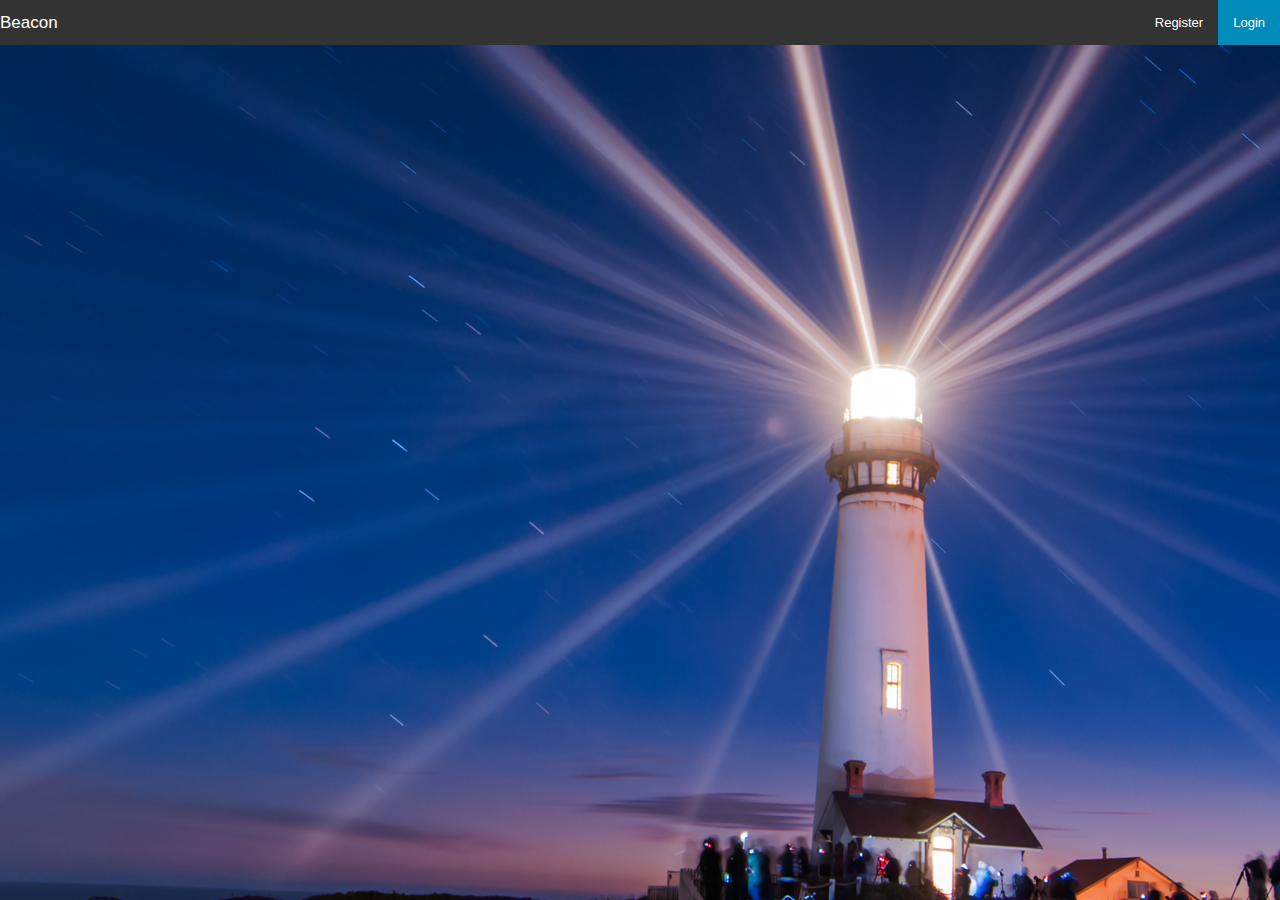
<file: website/login.html>
<!doctype html>
<html class="no-js" lang="en" dir="ltr">
  <head>
    <meta charset="utf-8">
    <meta http-equiv="x-ua-compatible" content="ie=edge">
    <meta name="viewport" content="width=device-width, initial-scale=1.0">
    <title>Beacon</title>
    <link rel="stylesheet" href="css/foundation.css">
	<link rel="stylesheet" href="css/style.css">
	<script src="js/vendor/modernizr.js"></script>
  </head>
  <body>
	<div id="back">
		<img src="img/beacon.jpg"></img>
	</div>
    <nav class="top-bar" data-topbar role="navigation" >
	  <ul class="title-area">
		<li class="name">
		  <h1 id="title">Beacon</h1>
		</li>
		<li class="toggle-topbar menu-icon"><a href="#"><span></span></a></li>
	  </ul>

	  <section class="top-bar-section">
		<!-- Right Nav Section -->
		<ul class="right">
			<li><a href="#" data-reveal-id="RegisterModal">Register</a></li>
			<li class="active"><a href="#" data-reveal-id="LogInModal">Login</a></li>
		</ul>
	  </section>
	</nav>

<!--Login Modal-->
<div id="LogInModal" class="reveal-modal" data-reveal aria-labelledby="modalTitle" aria-hidden="true" role="dialog">
	<h2>Login</h2>
	<div data-alert class="alert-box" style= "display: none"><!--emty for a reason-->
	Welcome
	<a href="#" class="close">&times;</a>
	</div>
	<div id = "alert"></div>
	<form data-abide>
		<div class="large-12 columns">
			<label>Email <small>required</small>
			<input id="email" type="email" required>
			</label>
			<small class="error">An email address is required.</small>
		</div>
		<div class="large-12 columns">
			<label for="password">Password <small>required</small>
				<input type="password" id="password" placeholder="" name="password" required>
			</label>
			<small class="error">Passwords must be at least 8 characters with 1 capital letter, 1 number, and one special character.</small>
      </div>
	</form>
	<a class="button" type="submit" onclick="logIn()">Login</a>
	<a href="#" data-reveal-id="RegisterModal" class="secondary button">Register</a>
	<a class="close-reveal-modal" aria-label="Close">&#215;</a>
</div>
<!-- Register Modal-->
<div id="RegisterModal" class="reveal-modal" data-reveal aria-labelledby="secondModalTitle" aria-hidden="true" role="dialog">
	<h2>Register</h2>
	<div id= "registerError"></div>
	<form data-abide>
		<div class="large-12 columns">
			<label>Email <small>required</small>
			<input type="email" id = "regEmail" required>
			</label>
			<small class="error">An email address is required.</small>
		</div>
		<div class="large-12 columns">
        <label for="password">Password <small>required</small>
          <input type="password" id="regPassword" placeholder="" name="password" required>
        </label>
        <small class="error">Passwords must be at least 8 characters with 1 capital letter, 1 number, and one special character.</small>
      </div>
      <div class="large-12 columns">
        <label for="confirmPassword">Confirm Password <small>required</small>
          <input type="password" id="confirmPassword" placeholder="" name="confirmPassword" required data-equalto="password">
        </label>
        <small class="error">Passwords must match.</small>
      </div>
	</form>
	<a href="#" class="button" type="submit" onclick = "register()">Register</a>
	<a class="close-reveal-modal" aria-label="Close">&#215;</a>
</div>

    <script src="js/vendor/jquery.js"></script>
	<script src="js/foundation.min.js"></script>
	<script src="js/foundation/foundation.js"></script>
	<script src="js/foundation/foundation.topbar.js"></script>
	<script src="js/foundation/foundation.reveal.js"></script>
	<script src="js/foundation/foundation.abide.js"></script>
	<script src="js/foundation/foundation.alert.js"></script>
	<script src="js/script.js"></script>
	
	<script>
		$(document).foundation();
		
		setTimeout(function(){
        $(".alert-box a.close").click();
		}, 7000);
	</script>
  </body>
</html>
</file>
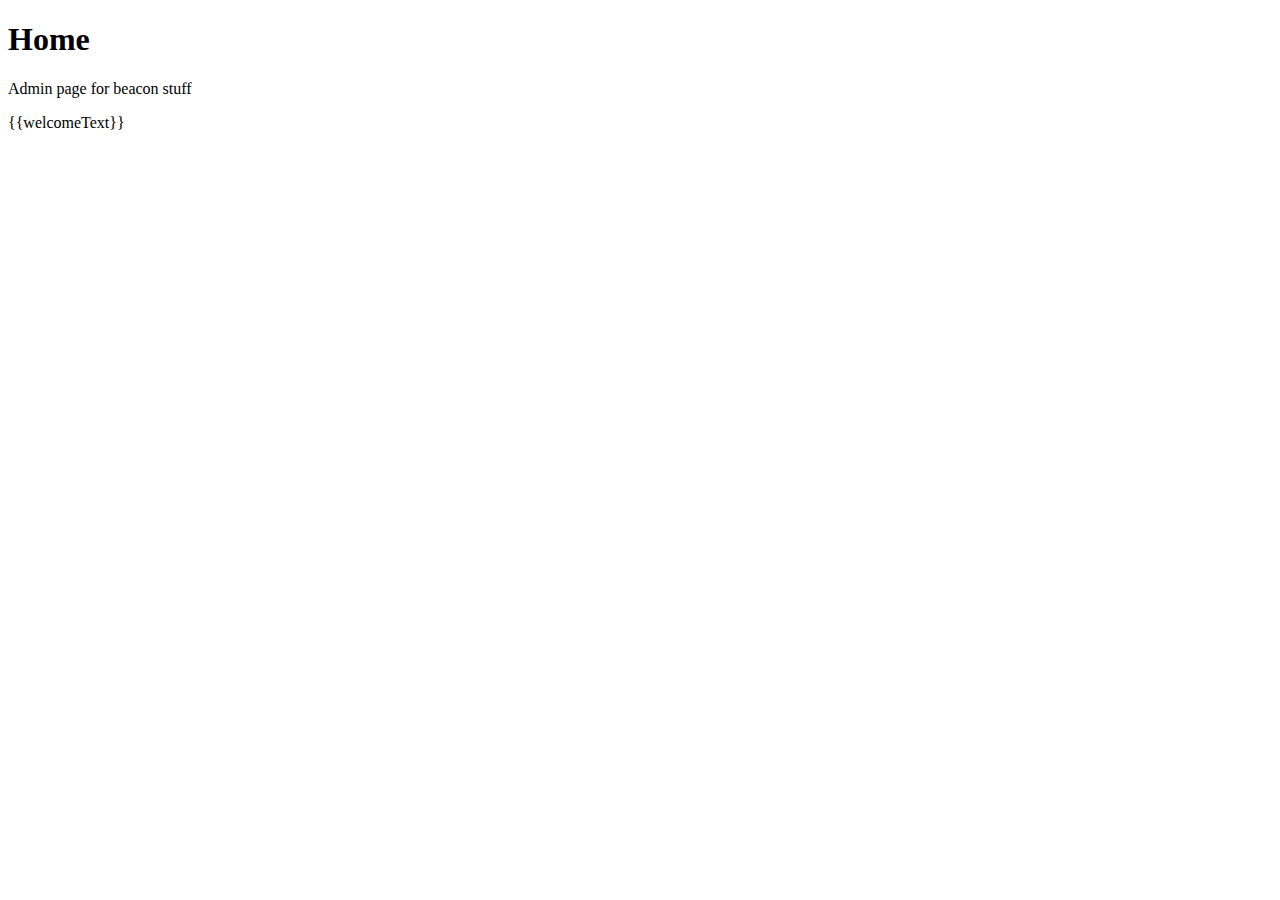
<file: php/views/Home.html>
<!DOCTYPE html>
<!--
To change this license header, choose License Headers in Project Properties.
To change this template file, choose Tools | Templates
and open the template in the editor.
-->
<html>
    <head>
        <title>TODO supply a title</title>
        <meta charset="UTF-8">
        <meta name="viewport" content="width=device-width, initial-scale=1.0">
    </head>
    <body>
        <div ng-controller="HomeCtrl">
        <h1>Home</h1>


        Admin page for beacon stuff
        <p>{{welcomeText}}</p>
        </div>
    </body>
</html>
</file>
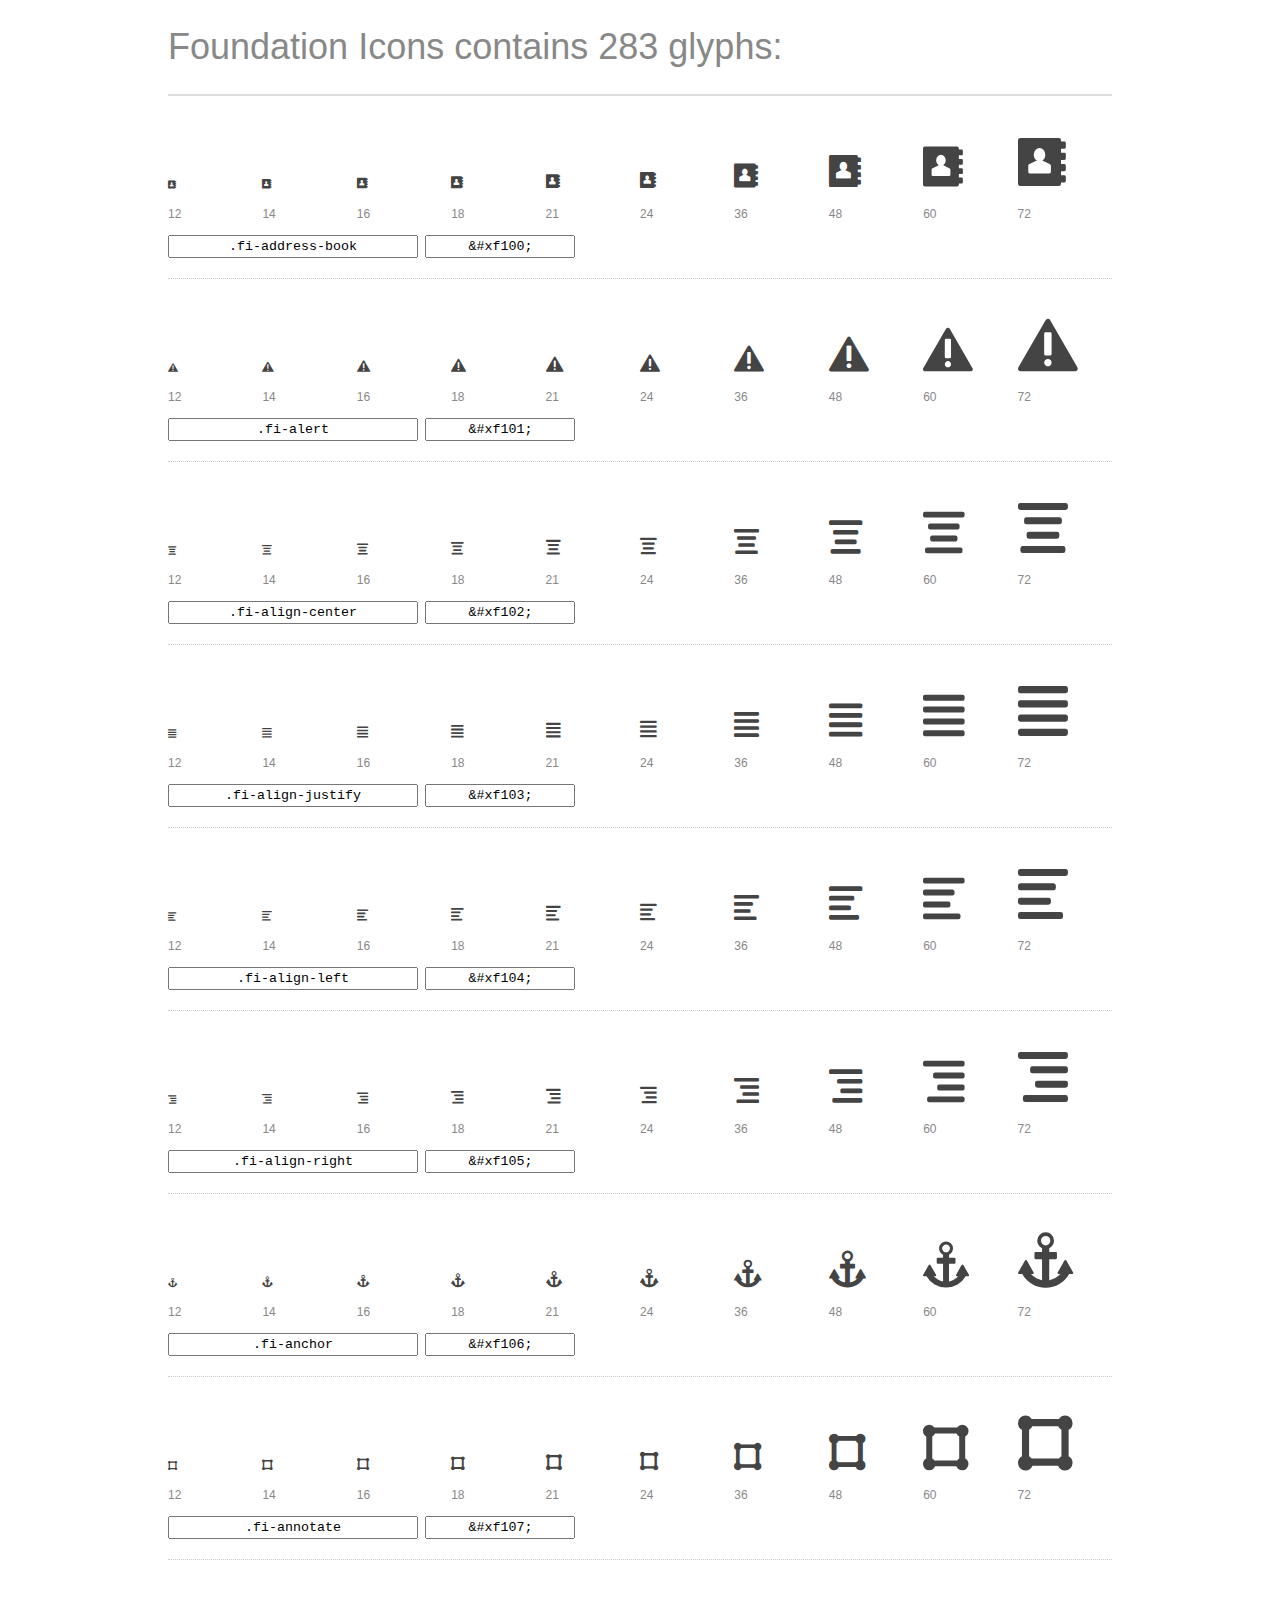
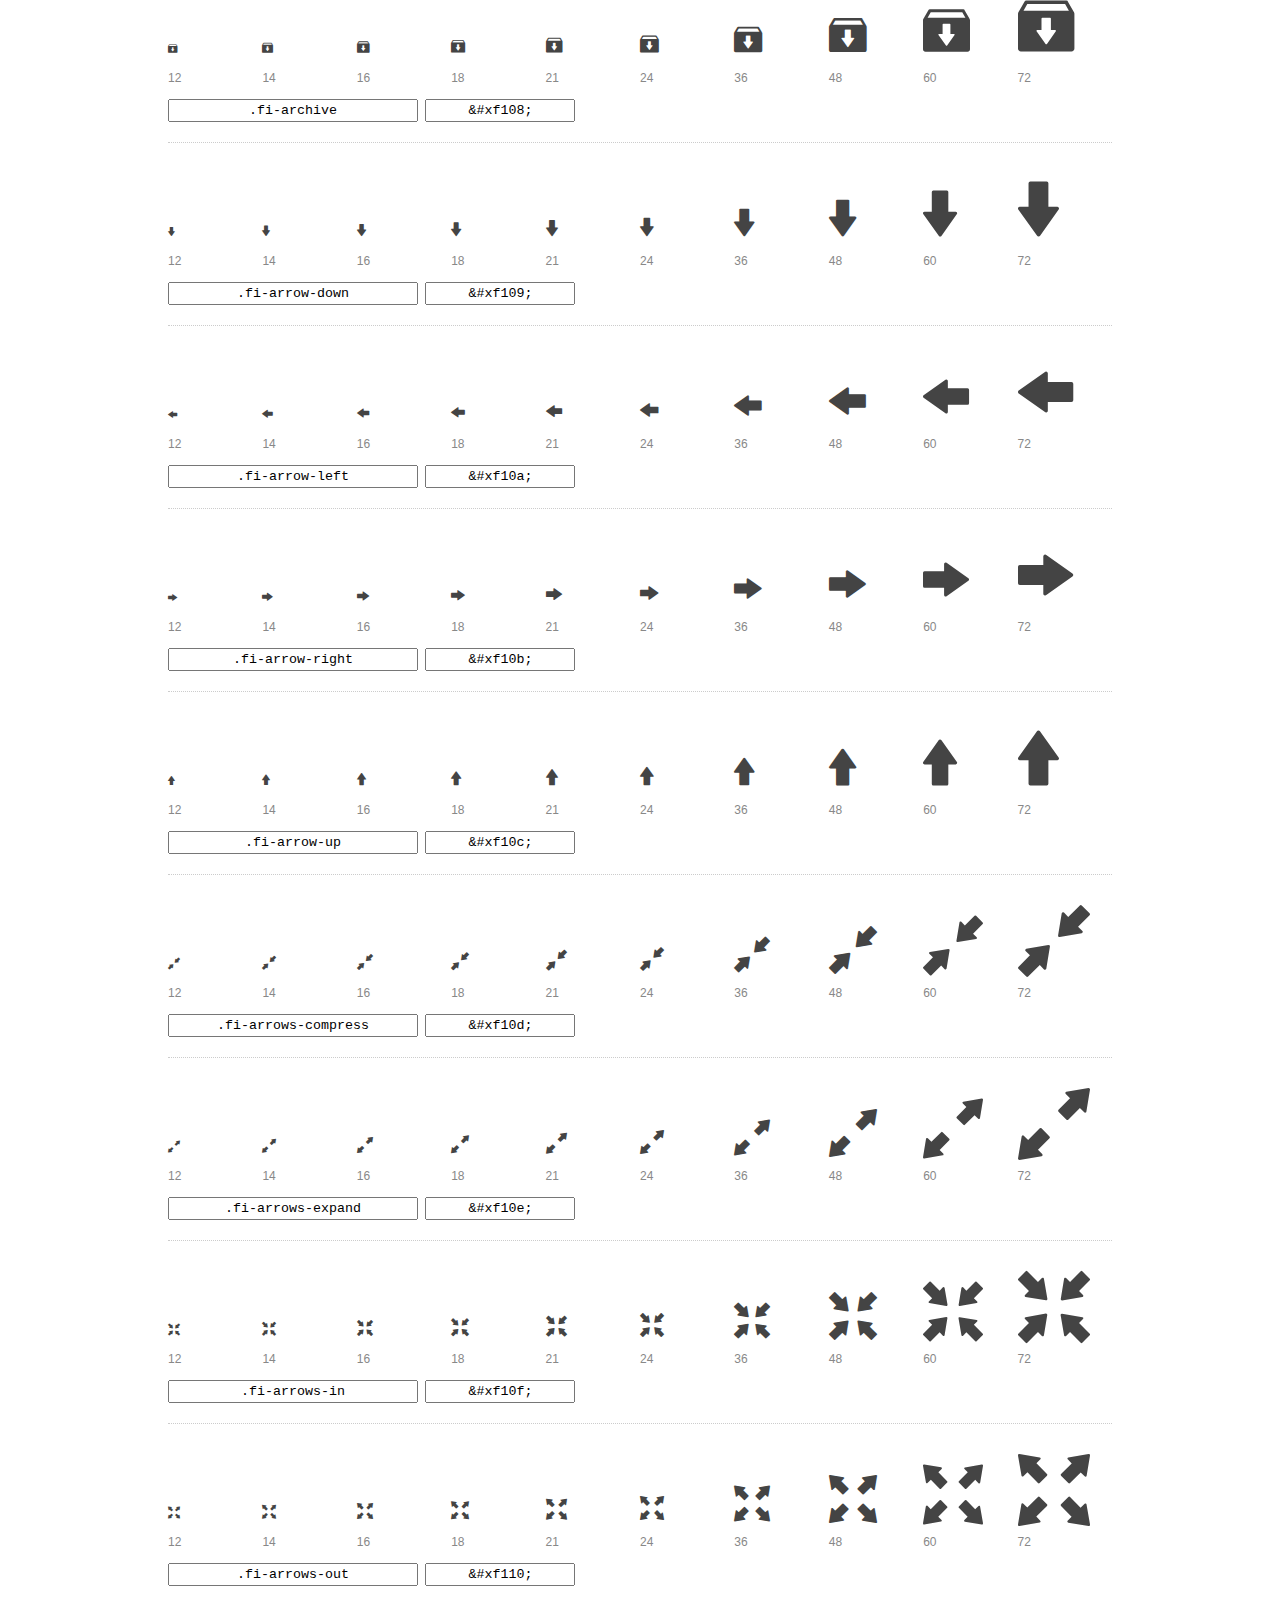
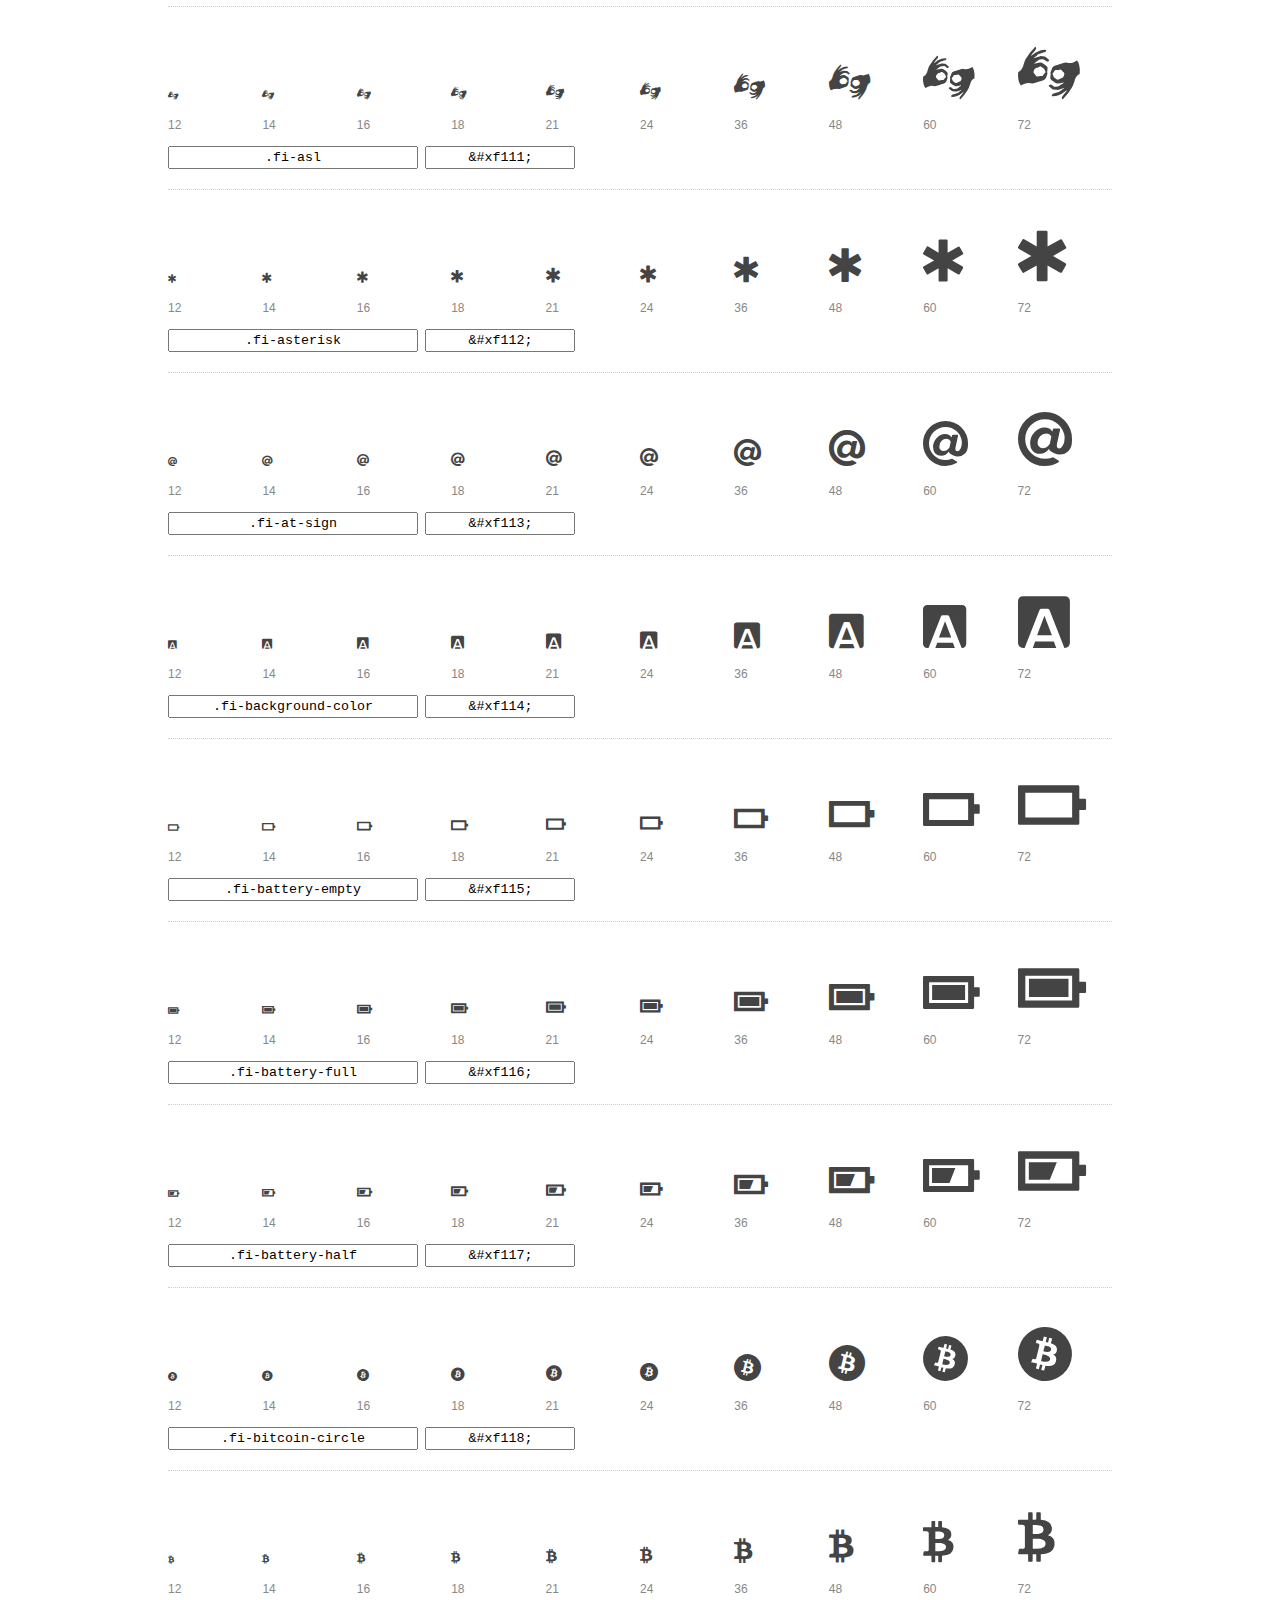
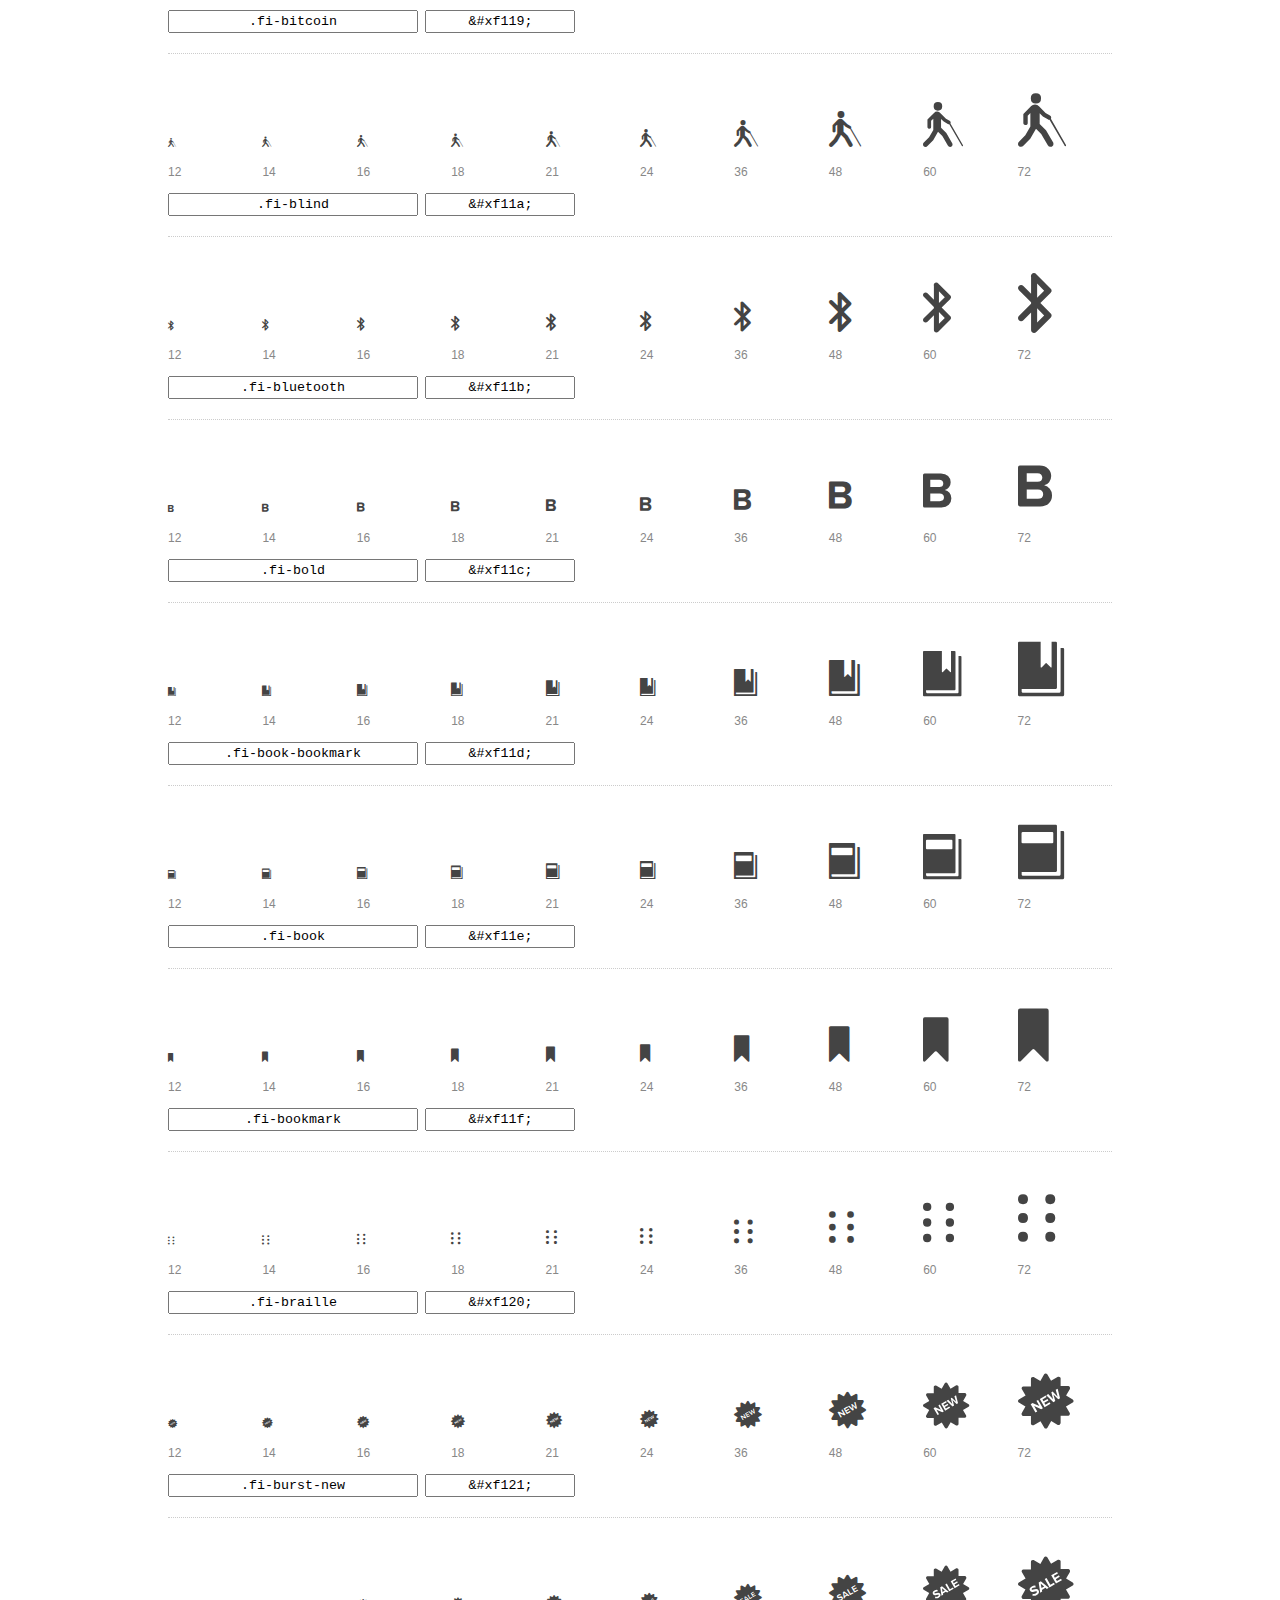
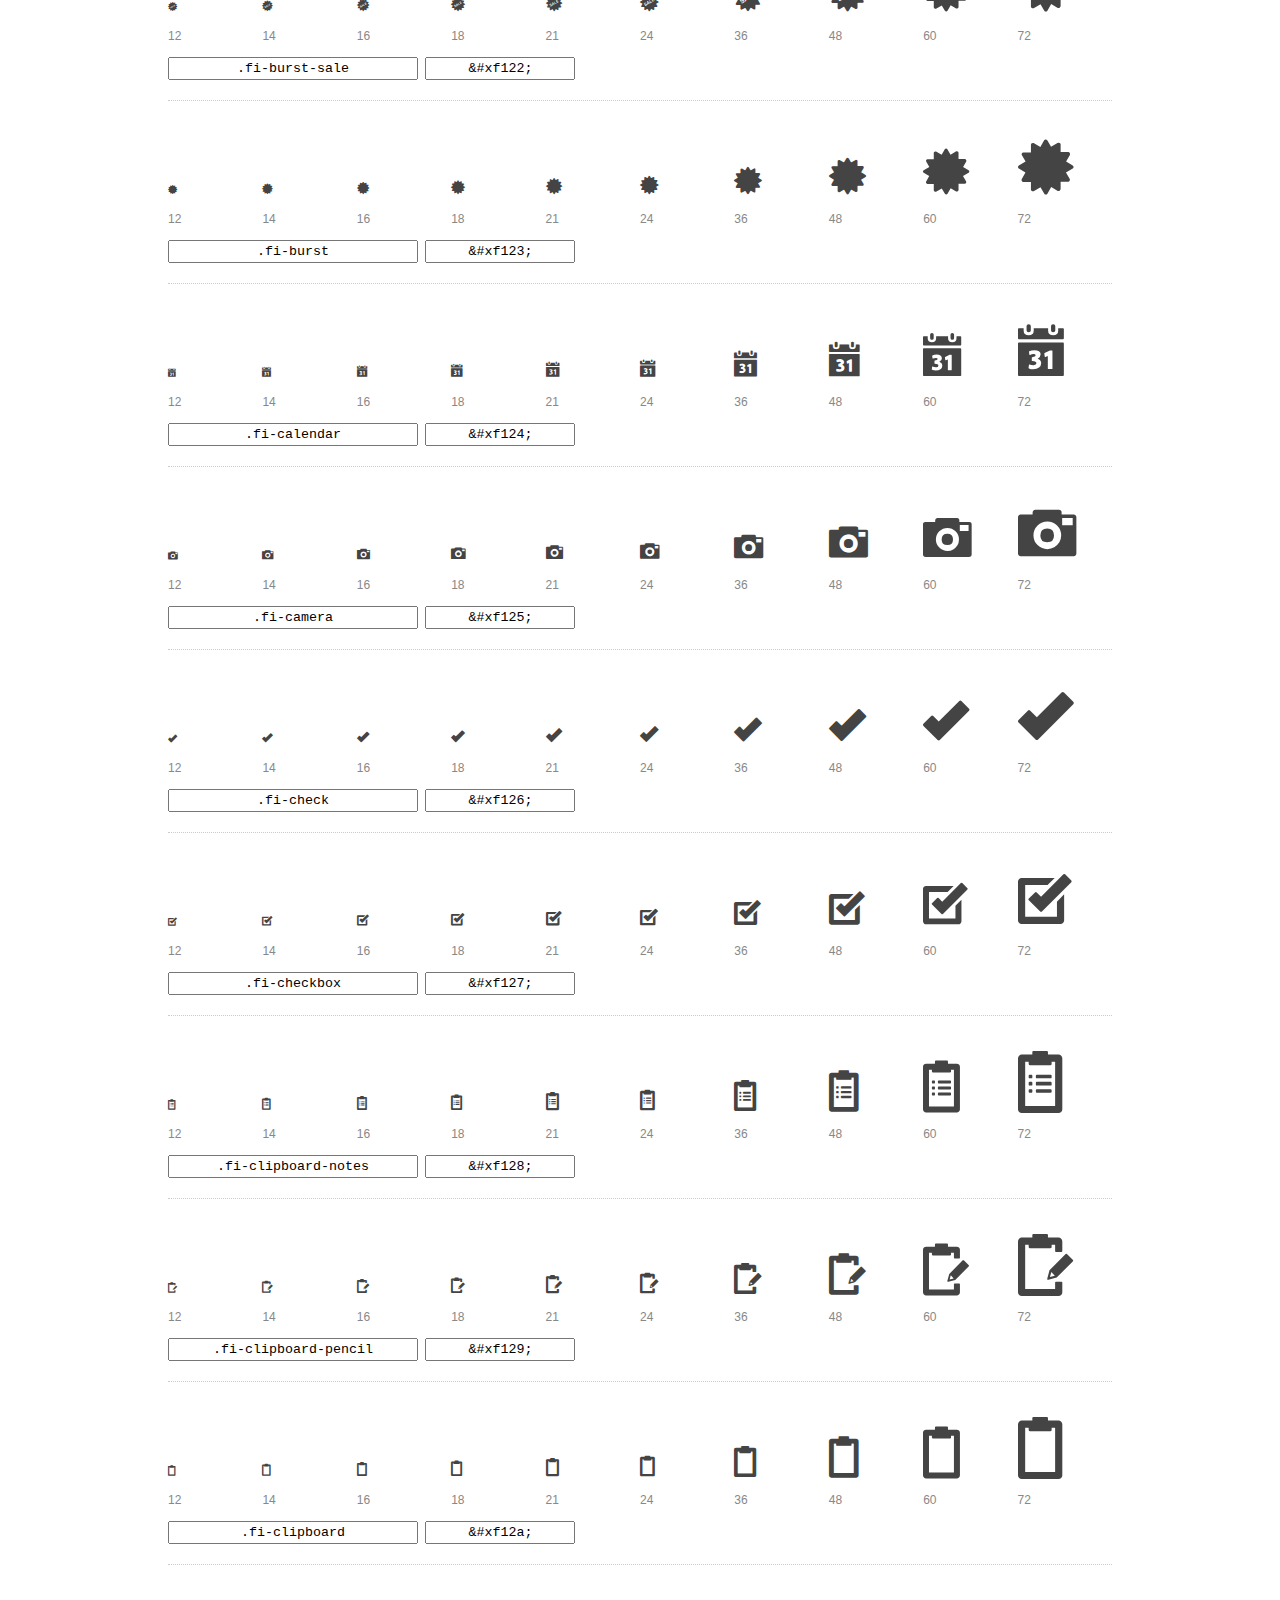
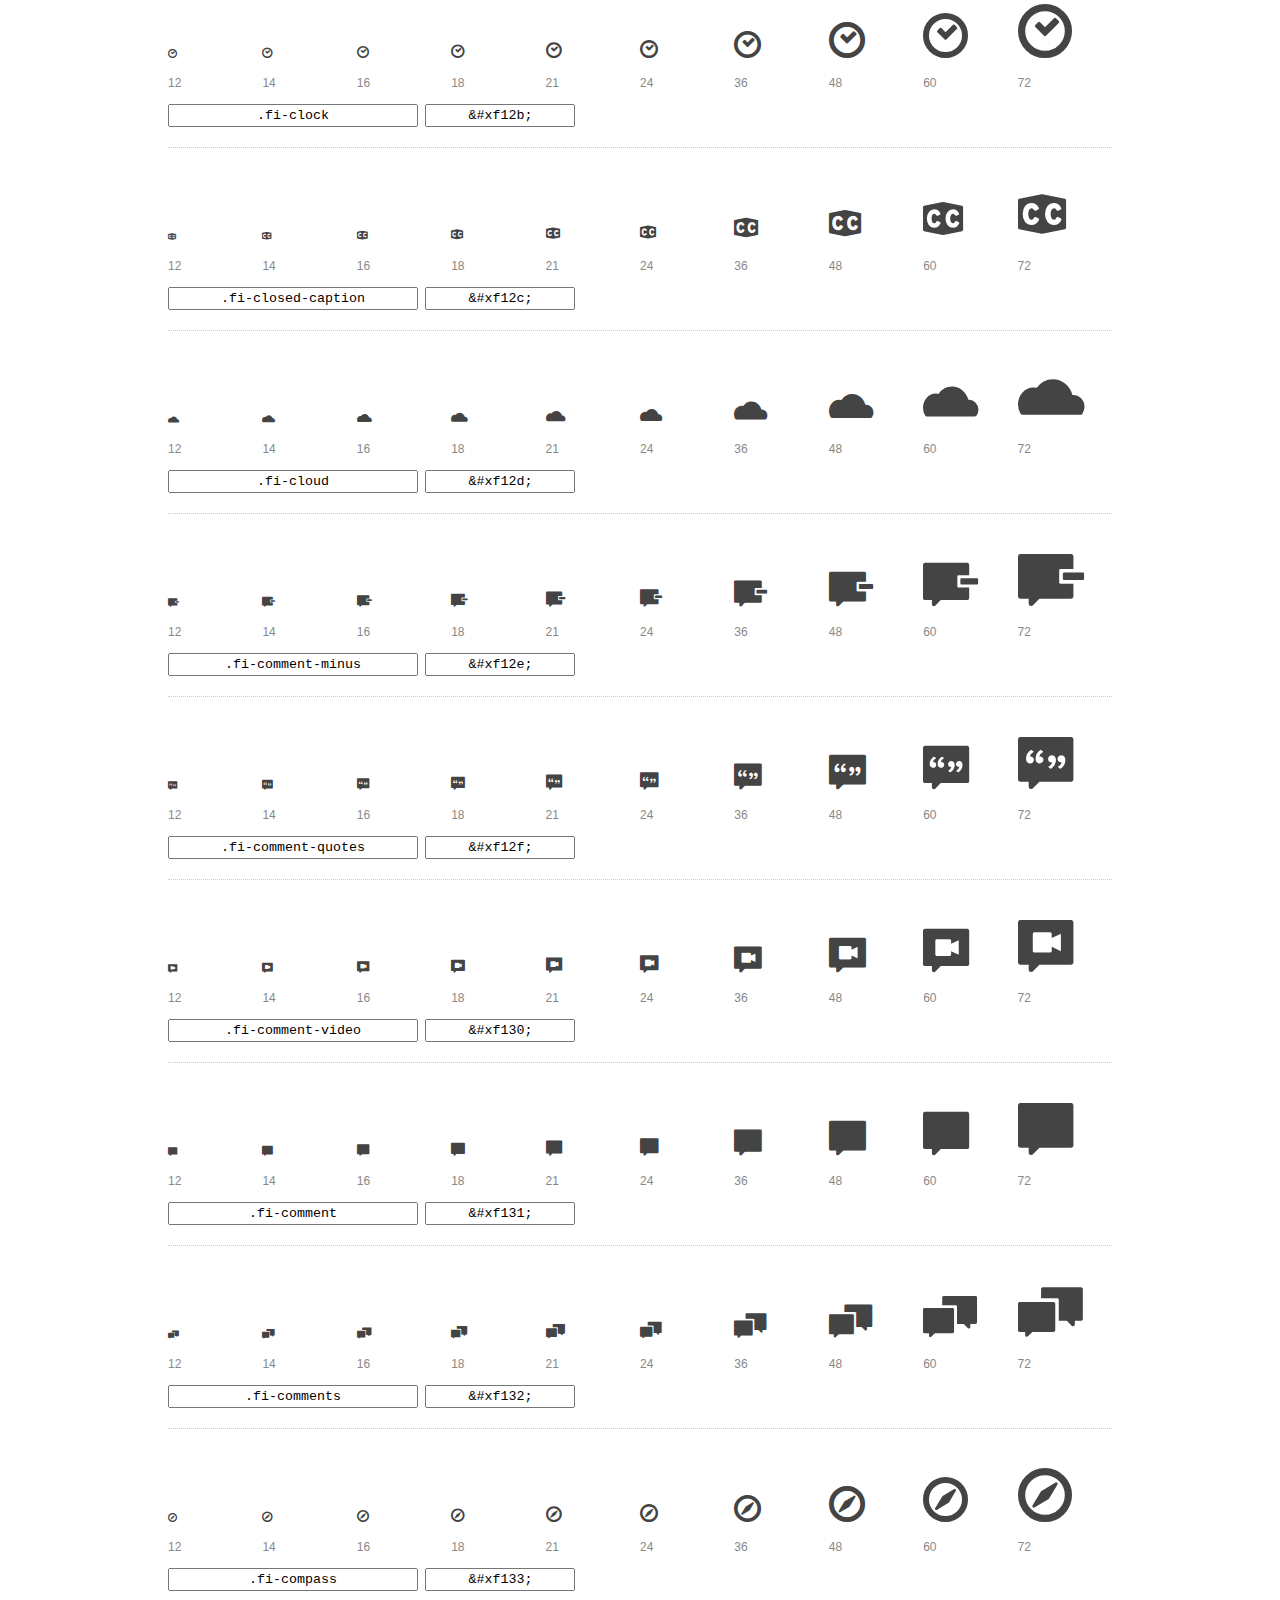
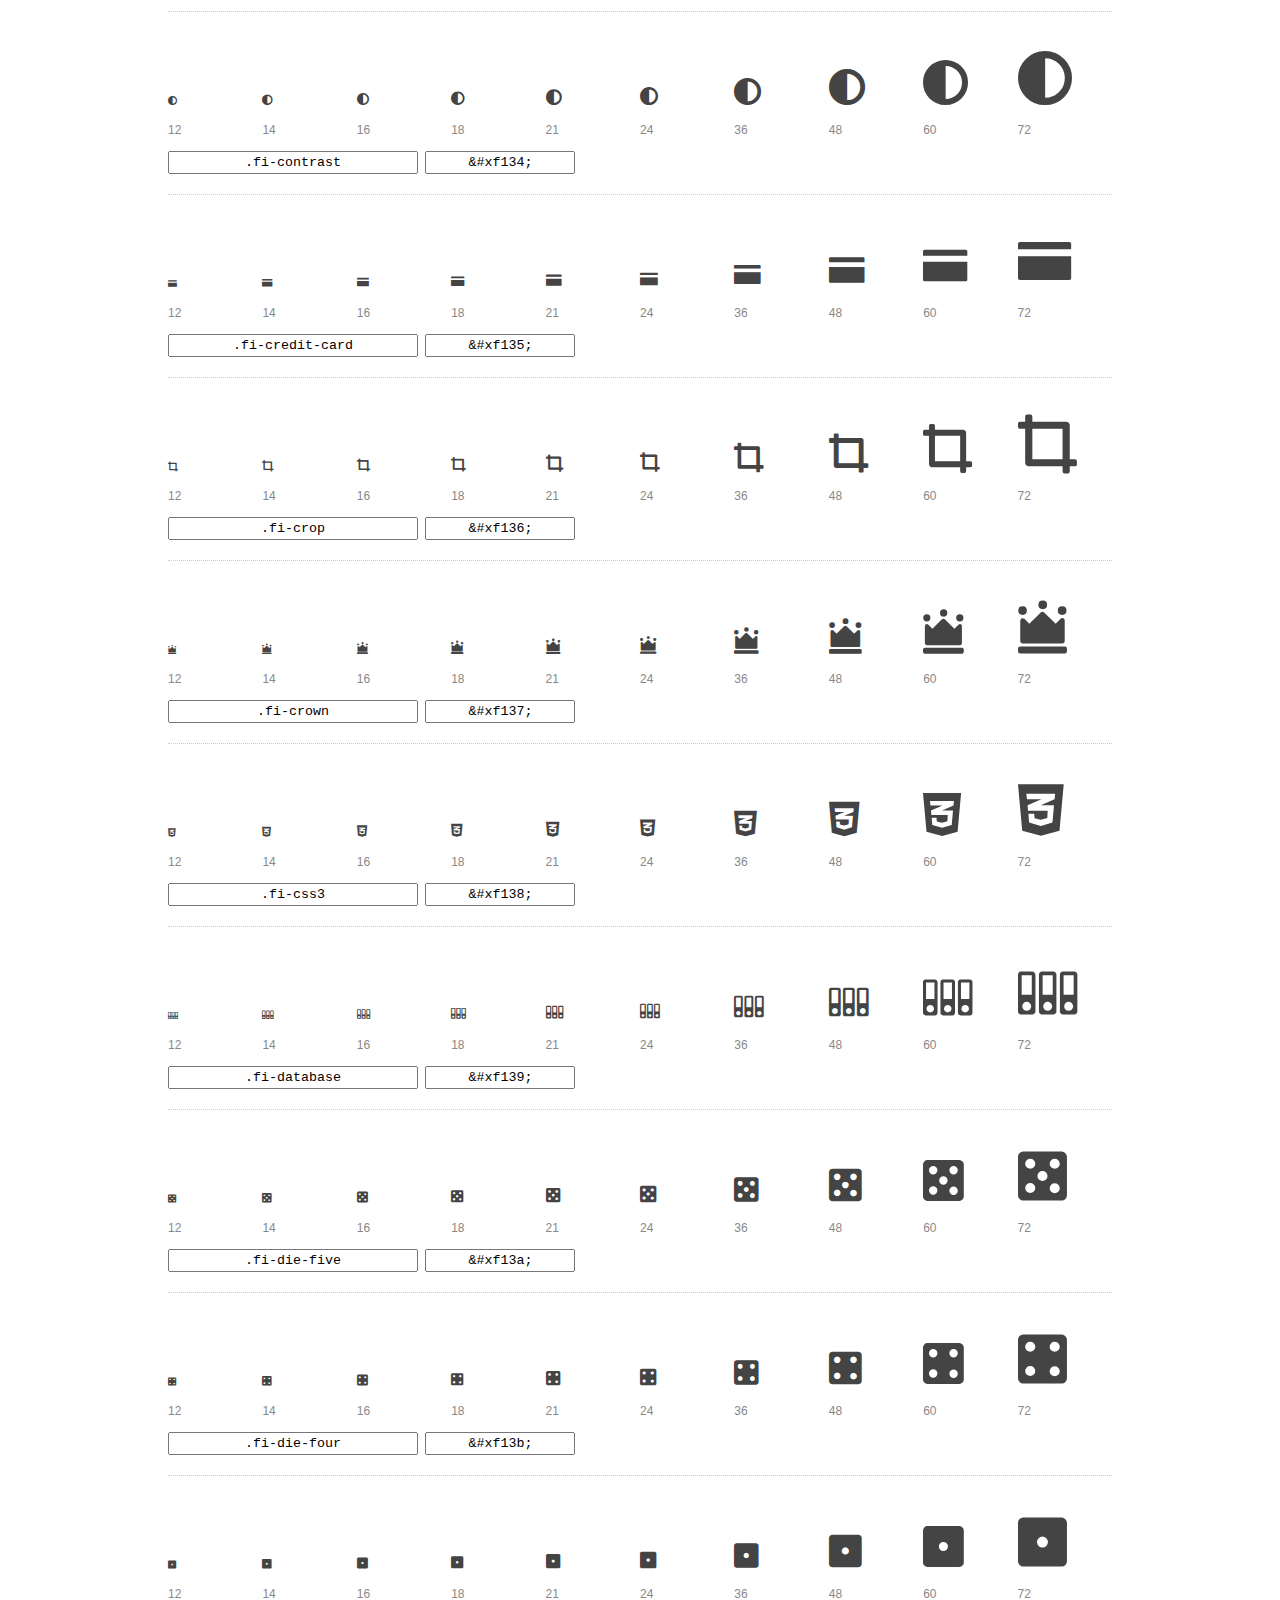
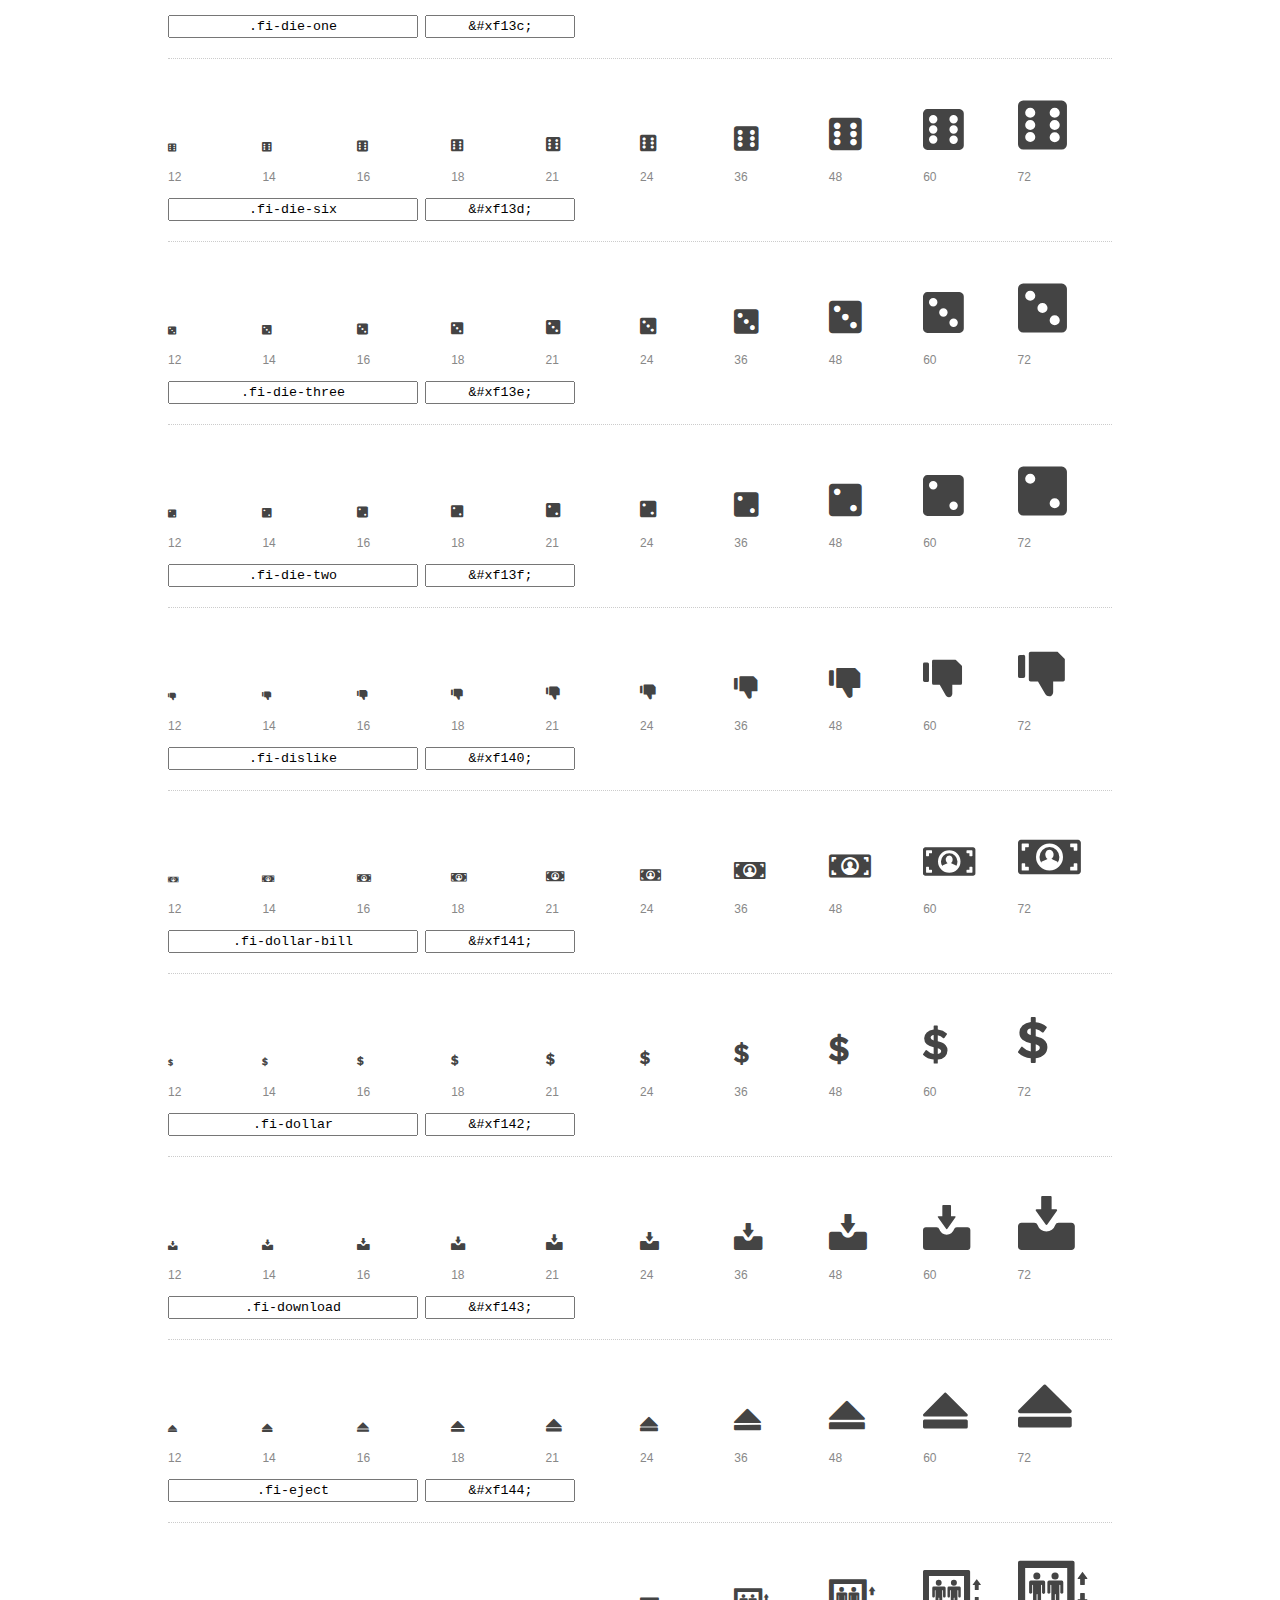
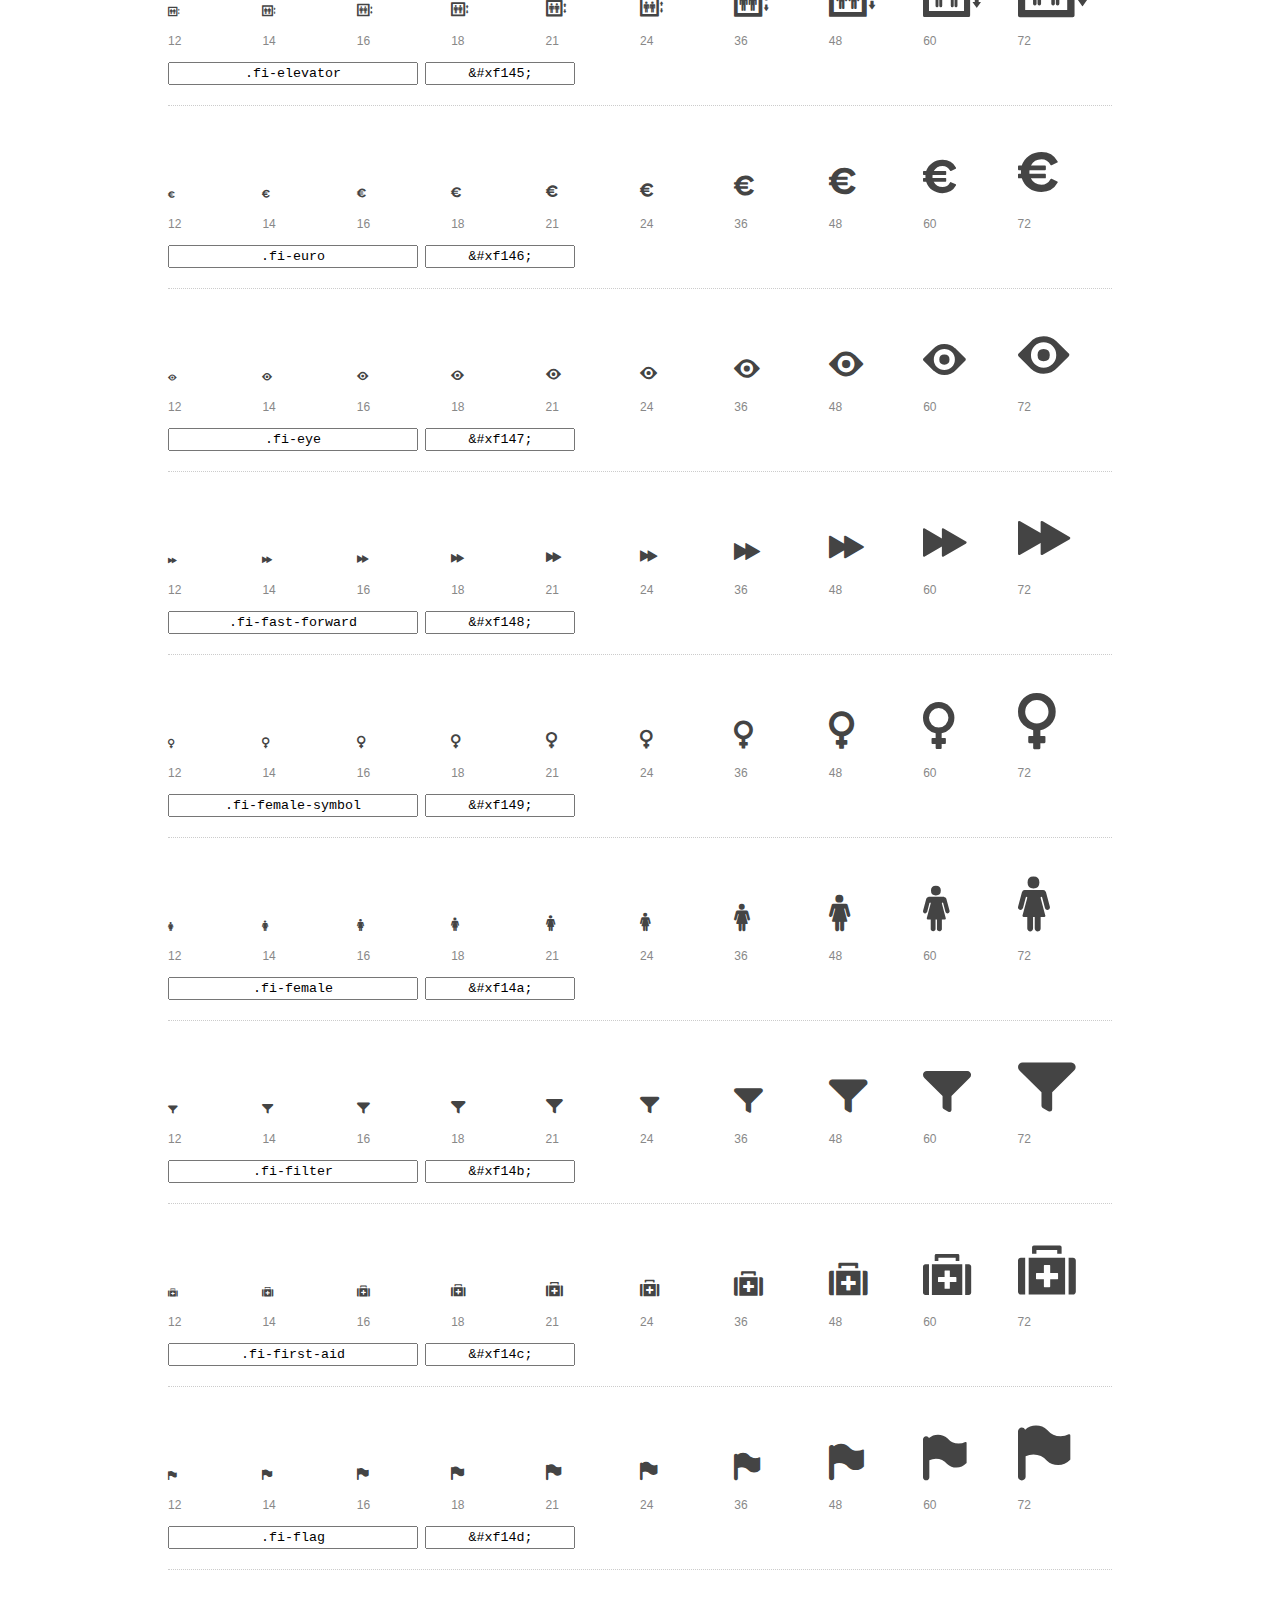
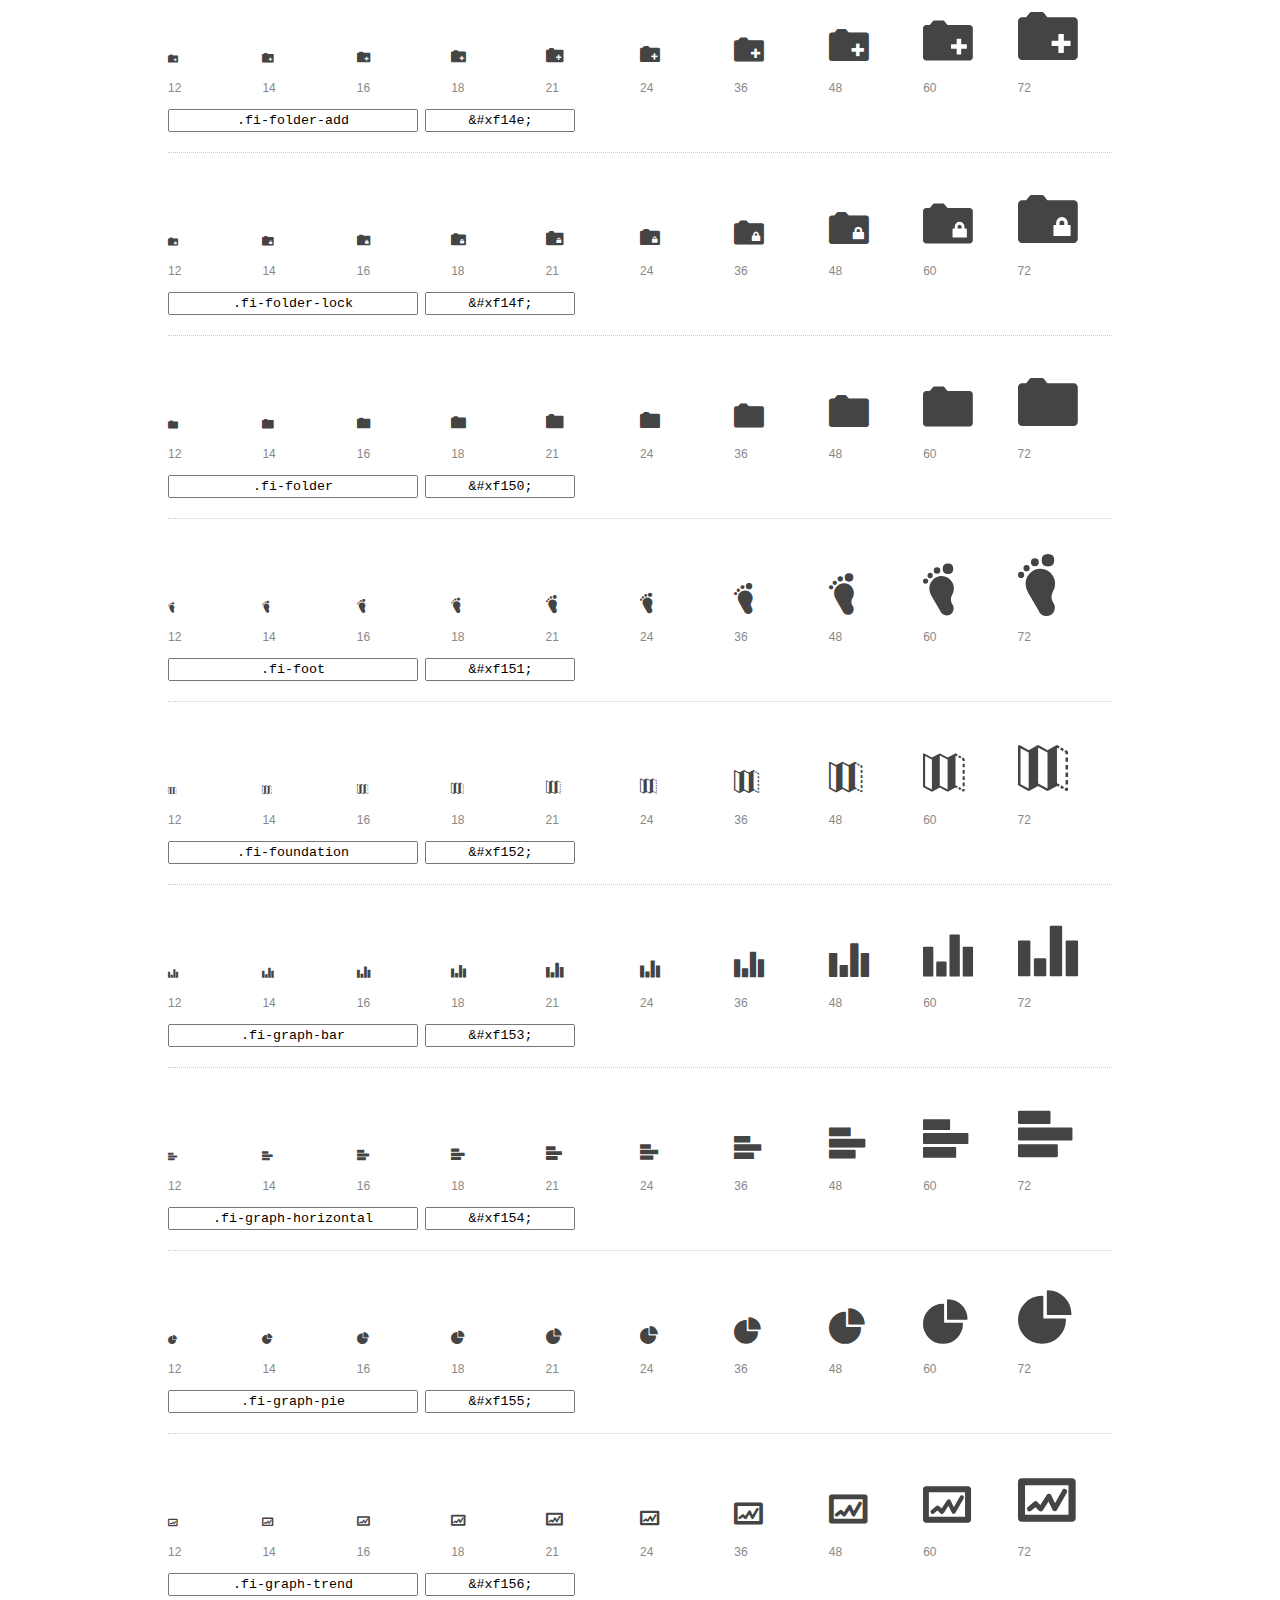
<file: website/foundation-icons/preview.html>
<!DOCTYPE html>
<html>
  <head>
    <title>Foundation Icons glyphs preview</title>
    <link rel="stylesheet" href="foundation-icons.css" />

    <style>
      * {
        -moz-box-sizing: border-box;
        -webkit-box-sizing: border-box;
        box-sizing: border-box;
        margin: 0;
        padding: 0;
      }

      body {
        background: #fff;
        color: #444;
        font: 16px/1.5 "Helvetica Neue", Helvetica, Arial, sans-serif;
      }

      a, 
      a:visited {
        color: #888;
        text-decoration: underline;
      }
      a:hover, 
      a:focus { color: #000; }

      h1 {
        border-bottom: 2px solid #ddd;
        color: #888;
        font-size: 36px;
        font-weight: 300;
        margin-bottom: 20px;
        padding: 20px 0;
      }

      .container {
        margin: 0 auto;
        min-width: 880px;
        padding: 0 40px;
        width: 80%;
      }

      .glyph {
        border-bottom: 1px dotted #ccc;
        padding: 10px 0 20px;
        margin-bottom: 20px;
      }

      .preview-glyphs { vertical-align: bottom; } 

      .preview-scale { 
        color: #888;
        font-size: 12px; 
        margin-top: 5px;
      }

      .step {
        display: inline-block;
        line-height: 1;
        width: 10%;
      }

      
      .size-12 { font-size: 12px; }
      
      .size-14 { font-size: 14px; }
      
      .size-16 { font-size: 16px; }
      
      .size-18 { font-size: 18px; }
      
      .size-21 { font-size: 21px; }
      
      .size-24 { font-size: 24px; }
      
      .size-36 { font-size: 36px; }
      
      .size-48 { font-size: 48px; }
      
      .size-60 { font-size: 60px; }
      
      .size-72 { font-size: 72px; }
      

      .usage { margin-top: 10px; }

      .usage input {
        font-family: monospace;
        margin-right: 3px;
        padding: 2px 5px;
        text-align: center;
      }

      .usage .point { width: 150px; }

      .usage .class { width: 250px; }

      .footer {
        color: #888;
        font-size: 12px;
        padding: 20px 0;
      }
    </style>

    <!--[if lte IE 8]><script src="http://html5shiv.googlecode.com/svn/trunk/html5.js"></script><![endif]-->
  </head>

  <body>
    <div class="container">
      <h1>Foundation Icons contains 283 glyphs:</h1> 

      
      <div class="glyph">
        <div class="preview-glyphs">
          <i class="step fi-address-book size-12"></i><i class="step fi-address-book size-14"></i><i class="step fi-address-book size-16"></i><i class="step fi-address-book size-18"></i><i class="step fi-address-book size-21"></i><i class="step fi-address-book size-24"></i><i class="step fi-address-book size-36"></i><i class="step fi-address-book size-48"></i><i class="step fi-address-book size-60"></i><i class="step fi-address-book size-72"></i>
        </div>
        <div class="preview-scale">
          <span class="step">12</span><span class="step">14</span><span class="step">16</span><span class="step">18</span><span class="step">21</span><span class="step">24</span><span class="step">36</span><span class="step">48</span><span class="step">60</span><span class="step">72</span> 
        </div>
        <div class="usage">
          <input class="class" type="text" readonly="readonly" onClick="this.select();" value=".fi-address-book" />
          <input class="point" type="text" readonly="readonly" onClick="this.select();" value="&amp;#xf100;" />
        </div>
      </div>
      
      <div class="glyph">
        <div class="preview-glyphs">
          <i class="step fi-alert size-12"></i><i class="step fi-alert size-14"></i><i class="step fi-alert size-16"></i><i class="step fi-alert size-18"></i><i class="step fi-alert size-21"></i><i class="step fi-alert size-24"></i><i class="step fi-alert size-36"></i><i class="step fi-alert size-48"></i><i class="step fi-alert size-60"></i><i class="step fi-alert size-72"></i>
        </div>
        <div class="preview-scale">
          <span class="step">12</span><span class="step">14</span><span class="step">16</span><span class="step">18</span><span class="step">21</span><span class="step">24</span><span class="step">36</span><span class="step">48</span><span class="step">60</span><span class="step">72</span> 
        </div>
        <div class="usage">
          <input class="class" type="text" readonly="readonly" onClick="this.select();" value=".fi-alert" />
          <input class="point" type="text" readonly="readonly" onClick="this.select();" value="&amp;#xf101;" />
        </div>
      </div>
      
      <div class="glyph">
        <div class="preview-glyphs">
          <i class="step fi-align-center size-12"></i><i class="step fi-align-center size-14"></i><i class="step fi-align-center size-16"></i><i class="step fi-align-center size-18"></i><i class="step fi-align-center size-21"></i><i class="step fi-align-center size-24"></i><i class="step fi-align-center size-36"></i><i class="step fi-align-center size-48"></i><i class="step fi-align-center size-60"></i><i class="step fi-align-center size-72"></i>
        </div>
        <div class="preview-scale">
          <span class="step">12</span><span class="step">14</span><span class="step">16</span><span class="step">18</span><span class="step">21</span><span class="step">24</span><span class="step">36</span><span class="step">48</span><span class="step">60</span><span class="step">72</span> 
        </div>
        <div class="usage">
          <input class="class" type="text" readonly="readonly" onClick="this.select();" value=".fi-align-center" />
          <input class="point" type="text" readonly="readonly" onClick="this.select();" value="&amp;#xf102;" />
        </div>
      </div>
      
      <div class="glyph">
        <div class="preview-glyphs">
          <i class="step fi-align-justify size-12"></i><i class="step fi-align-justify size-14"></i><i class="step fi-align-justify size-16"></i><i class="step fi-align-justify size-18"></i><i class="step fi-align-justify size-21"></i><i class="step fi-align-justify size-24"></i><i class="step fi-align-justify size-36"></i><i class="step fi-align-justify size-48"></i><i class="step fi-align-justify size-60"></i><i class="step fi-align-justify size-72"></i>
        </div>
        <div class="preview-scale">
          <span class="step">12</span><span class="step">14</span><span class="step">16</span><span class="step">18</span><span class="step">21</span><span class="step">24</span><span class="step">36</span><span class="step">48</span><span class="step">60</span><span class="step">72</span> 
        </div>
        <div class="usage">
          <input class="class" type="text" readonly="readonly" onClick="this.select();" value=".fi-align-justify" />
          <input class="point" type="text" readonly="readonly" onClick="this.select();" value="&amp;#xf103;" />
        </div>
      </div>
      
      <div class="glyph">
        <div class="preview-glyphs">
          <i class="step fi-align-left size-12"></i><i class="step fi-align-left size-14"></i><i class="step fi-align-left size-16"></i><i class="step fi-align-left size-18"></i><i class="step fi-align-left size-21"></i><i class="step fi-align-left size-24"></i><i class="step fi-align-left size-36"></i><i class="step fi-align-left size-48"></i><i class="step fi-align-left size-60"></i><i class="step fi-align-left size-72"></i>
        </div>
        <div class="preview-scale">
          <span class="step">12</span><span class="step">14</span><span class="step">16</span><span class="step">18</span><span class="step">21</span><span class="step">24</span><span class="step">36</span><span class="step">48</span><span class="step">60</span><span class="step">72</span> 
        </div>
        <div class="usage">
          <input class="class" type="text" readonly="readonly" onClick="this.select();" value=".fi-align-left" />
          <input class="point" type="text" readonly="readonly" onClick="this.select();" value="&amp;#xf104;" />
        </div>
      </div>
      
      <div class="glyph">
        <div class="preview-glyphs">
          <i class="step fi-align-right size-12"></i><i class="step fi-align-right size-14"></i><i class="step fi-align-right size-16"></i><i class="step fi-align-right size-18"></i><i class="step fi-align-right size-21"></i><i class="step fi-align-right size-24"></i><i class="step fi-align-right size-36"></i><i class="step fi-align-right size-48"></i><i class="step fi-align-right size-60"></i><i class="step fi-align-right size-72"></i>
        </div>
        <div class="preview-scale">
          <span class="step">12</span><span class="step">14</span><span class="step">16</span><span class="step">18</span><span class="step">21</span><span class="step">24</span><span class="step">36</span><span class="step">48</span><span class="step">60</span><span class="step">72</span> 
        </div>
        <div class="usage">
          <input class="class" type="text" readonly="readonly" onClick="this.select();" value=".fi-align-right" />
          <input class="point" type="text" readonly="readonly" onClick="this.select();" value="&amp;#xf105;" />
        </div>
      </div>
      
      <div class="glyph">
        <div class="preview-glyphs">
          <i class="step fi-anchor size-12"></i><i class="step fi-anchor size-14"></i><i class="step fi-anchor size-16"></i><i class="step fi-anchor size-18"></i><i class="step fi-anchor size-21"></i><i class="step fi-anchor size-24"></i><i class="step fi-anchor size-36"></i><i class="step fi-anchor size-48"></i><i class="step fi-anchor size-60"></i><i class="step fi-anchor size-72"></i>
        </div>
        <div class="preview-scale">
          <span class="step">12</span><span class="step">14</span><span class="step">16</span><span class="step">18</span><span class="step">21</span><span class="step">24</span><span class="step">36</span><span class="step">48</span><span class="step">60</span><span class="step">72</span> 
        </div>
        <div class="usage">
          <input class="class" type="text" readonly="readonly" onClick="this.select();" value=".fi-anchor" />
          <input class="point" type="text" readonly="readonly" onClick="this.select();" value="&amp;#xf106;" />
        </div>
      </div>
      
      <div class="glyph">
        <div class="preview-glyphs">
          <i class="step fi-annotate size-12"></i><i class="step fi-annotate size-14"></i><i class="step fi-annotate size-16"></i><i class="step fi-annotate size-18"></i><i class="step fi-annotate size-21"></i><i class="step fi-annotate size-24"></i><i class="step fi-annotate size-36"></i><i class="step fi-annotate size-48"></i><i class="step fi-annotate size-60"></i><i class="step fi-annotate size-72"></i>
        </div>
        <div class="preview-scale">
          <span class="step">12</span><span class="step">14</span><span class="step">16</span><span class="step">18</span><span class="step">21</span><span class="step">24</span><span class="step">36</span><span class="step">48</span><span class="step">60</span><span class="step">72</span> 
        </div>
        <div class="usage">
          <input class="class" type="text" readonly="readonly" onClick="this.select();" value=".fi-annotate" />
          <input class="point" type="text" readonly="readonly" onClick="this.select();" value="&amp;#xf107;" />
        </div>
      </div>
      
      <div class="glyph">
        <div class="preview-glyphs">
          <i class="step fi-archive size-12"></i><i class="step fi-archive size-14"></i><i class="step fi-archive size-16"></i><i class="step fi-archive size-18"></i><i class="step fi-archive size-21"></i><i class="step fi-archive size-24"></i><i class="step fi-archive size-36"></i><i class="step fi-archive size-48"></i><i class="step fi-archive size-60"></i><i class="step fi-archive size-72"></i>
        </div>
        <div class="preview-scale">
          <span class="step">12</span><span class="step">14</span><span class="step">16</span><span class="step">18</span><span class="step">21</span><span class="step">24</span><span class="step">36</span><span class="step">48</span><span class="step">60</span><span class="step">72</span> 
        </div>
        <div class="usage">
          <input class="class" type="text" readonly="readonly" onClick="this.select();" value=".fi-archive" />
          <input class="point" type="text" readonly="readonly" onClick="this.select();" value="&amp;#xf108;" />
        </div>
      </div>
      
      <div class="glyph">
        <div class="preview-glyphs">
          <i class="step fi-arrow-down size-12"></i><i class="step fi-arrow-down size-14"></i><i class="step fi-arrow-down size-16"></i><i class="step fi-arrow-down size-18"></i><i class="step fi-arrow-down size-21"></i><i class="step fi-arrow-down size-24"></i><i class="step fi-arrow-down size-36"></i><i class="step fi-arrow-down size-48"></i><i class="step fi-arrow-down size-60"></i><i class="step fi-arrow-down size-72"></i>
        </div>
        <div class="preview-scale">
          <span class="step">12</span><span class="step">14</span><span class="step">16</span><span class="step">18</span><span class="step">21</span><span class="step">24</span><span class="step">36</span><span class="step">48</span><span class="step">60</span><span class="step">72</span> 
        </div>
        <div class="usage">
          <input class="class" type="text" readonly="readonly" onClick="this.select();" value=".fi-arrow-down" />
          <input class="point" type="text" readonly="readonly" onClick="this.select();" value="&amp;#xf109;" />
        </div>
      </div>
      
      <div class="glyph">
        <div class="preview-glyphs">
          <i class="step fi-arrow-left size-12"></i><i class="step fi-arrow-left size-14"></i><i class="step fi-arrow-left size-16"></i><i class="step fi-arrow-left size-18"></i><i class="step fi-arrow-left size-21"></i><i class="step fi-arrow-left size-24"></i><i class="step fi-arrow-left size-36"></i><i class="step fi-arrow-left size-48"></i><i class="step fi-arrow-left size-60"></i><i class="step fi-arrow-left size-72"></i>
        </div>
        <div class="preview-scale">
          <span class="step">12</span><span class="step">14</span><span class="step">16</span><span class="step">18</span><span class="step">21</span><span class="step">24</span><span class="step">36</span><span class="step">48</span><span class="step">60</span><span class="step">72</span> 
        </div>
        <div class="usage">
          <input class="class" type="text" readonly="readonly" onClick="this.select();" value=".fi-arrow-left" />
          <input class="point" type="text" readonly="readonly" onClick="this.select();" value="&amp;#xf10a;" />
        </div>
      </div>
      
      <div class="glyph">
        <div class="preview-glyphs">
          <i class="step fi-arrow-right size-12"></i><i class="step fi-arrow-right size-14"></i><i class="step fi-arrow-right size-16"></i><i class="step fi-arrow-right size-18"></i><i class="step fi-arrow-right size-21"></i><i class="step fi-arrow-right size-24"></i><i class="step fi-arrow-right size-36"></i><i class="step fi-arrow-right size-48"></i><i class="step fi-arrow-right size-60"></i><i class="step fi-arrow-right size-72"></i>
        </div>
        <div class="preview-scale">
          <span class="step">12</span><span class="step">14</span><span class="step">16</span><span class="step">18</span><span class="step">21</span><span class="step">24</span><span class="step">36</span><span class="step">48</span><span class="step">60</span><span class="step">72</span> 
        </div>
        <div class="usage">
          <input class="class" type="text" readonly="readonly" onClick="this.select();" value=".fi-arrow-right" />
          <input class="point" type="text" readonly="readonly" onClick="this.select();" value="&amp;#xf10b;" />
        </div>
      </div>
      
      <div class="glyph">
        <div class="preview-glyphs">
          <i class="step fi-arrow-up size-12"></i><i class="step fi-arrow-up size-14"></i><i class="step fi-arrow-up size-16"></i><i class="step fi-arrow-up size-18"></i><i class="step fi-arrow-up size-21"></i><i class="step fi-arrow-up size-24"></i><i class="step fi-arrow-up size-36"></i><i class="step fi-arrow-up size-48"></i><i class="step fi-arrow-up size-60"></i><i class="step fi-arrow-up size-72"></i>
        </div>
        <div class="preview-scale">
          <span class="step">12</span><span class="step">14</span><span class="step">16</span><span class="step">18</span><span class="step">21</span><span class="step">24</span><span class="step">36</span><span class="step">48</span><span class="step">60</span><span class="step">72</span> 
        </div>
        <div class="usage">
          <input class="class" type="text" readonly="readonly" onClick="this.select();" value=".fi-arrow-up" />
          <input class="point" type="text" readonly="readonly" onClick="this.select();" value="&amp;#xf10c;" />
        </div>
      </div>
      
      <div class="glyph">
        <div class="preview-glyphs">
          <i class="step fi-arrows-compress size-12"></i><i class="step fi-arrows-compress size-14"></i><i class="step fi-arrows-compress size-16"></i><i class="step fi-arrows-compress size-18"></i><i class="step fi-arrows-compress size-21"></i><i class="step fi-arrows-compress size-24"></i><i class="step fi-arrows-compress size-36"></i><i class="step fi-arrows-compress size-48"></i><i class="step fi-arrows-compress size-60"></i><i class="step fi-arrows-compress size-72"></i>
        </div>
        <div class="preview-scale">
          <span class="step">12</span><span class="step">14</span><span class="step">16</span><span class="step">18</span><span class="step">21</span><span class="step">24</span><span class="step">36</span><span class="step">48</span><span class="step">60</span><span class="step">72</span> 
        </div>
        <div class="usage">
          <input class="class" type="text" readonly="readonly" onClick="this.select();" value=".fi-arrows-compress" />
          <input class="point" type="text" readonly="readonly" onClick="this.select();" value="&amp;#xf10d;" />
        </div>
      </div>
      
      <div class="glyph">
        <div class="preview-glyphs">
          <i class="step fi-arrows-expand size-12"></i><i class="step fi-arrows-expand size-14"></i><i class="step fi-arrows-expand size-16"></i><i class="step fi-arrows-expand size-18"></i><i class="step fi-arrows-expand size-21"></i><i class="step fi-arrows-expand size-24"></i><i class="step fi-arrows-expand size-36"></i><i class="step fi-arrows-expand size-48"></i><i class="step fi-arrows-expand size-60"></i><i class="step fi-arrows-expand size-72"></i>
        </div>
        <div class="preview-scale">
          <span class="step">12</span><span class="step">14</span><span class="step">16</span><span class="step">18</span><span class="step">21</span><span class="step">24</span><span class="step">36</span><span class="step">48</span><span class="step">60</span><span class="step">72</span> 
        </div>
        <div class="usage">
          <input class="class" type="text" readonly="readonly" onClick="this.select();" value=".fi-arrows-expand" />
          <input class="point" type="text" readonly="readonly" onClick="this.select();" value="&amp;#xf10e;" />
        </div>
      </div>
      
      <div class="glyph">
        <div class="preview-glyphs">
          <i class="step fi-arrows-in size-12"></i><i class="step fi-arrows-in size-14"></i><i class="step fi-arrows-in size-16"></i><i class="step fi-arrows-in size-18"></i><i class="step fi-arrows-in size-21"></i><i class="step fi-arrows-in size-24"></i><i class="step fi-arrows-in size-36"></i><i class="step fi-arrows-in size-48"></i><i class="step fi-arrows-in size-60"></i><i class="step fi-arrows-in size-72"></i>
        </div>
        <div class="preview-scale">
          <span class="step">12</span><span class="step">14</span><span class="step">16</span><span class="step">18</span><span class="step">21</span><span class="step">24</span><span class="step">36</span><span class="step">48</span><span class="step">60</span><span class="step">72</span> 
        </div>
        <div class="usage">
          <input class="class" type="text" readonly="readonly" onClick="this.select();" value=".fi-arrows-in" />
          <input class="point" type="text" readonly="readonly" onClick="this.select();" value="&amp;#xf10f;" />
        </div>
      </div>
      
      <div class="glyph">
        <div class="preview-glyphs">
          <i class="step fi-arrows-out size-12"></i><i class="step fi-arrows-out size-14"></i><i class="step fi-arrows-out size-16"></i><i class="step fi-arrows-out size-18"></i><i class="step fi-arrows-out size-21"></i><i class="step fi-arrows-out size-24"></i><i class="step fi-arrows-out size-36"></i><i class="step fi-arrows-out size-48"></i><i class="step fi-arrows-out size-60"></i><i class="step fi-arrows-out size-72"></i>
        </div>
        <div class="preview-scale">
          <span class="step">12</span><span class="step">14</span><span class="step">16</span><span class="step">18</span><span class="step">21</span><span class="step">24</span><span class="step">36</span><span class="step">48</span><span class="step">60</span><span class="step">72</span> 
        </div>
        <div class="usage">
          <input class="class" type="text" readonly="readonly" onClick="this.select();" value=".fi-arrows-out" />
          <input class="point" type="text" readonly="readonly" onClick="this.select();" value="&amp;#xf110;" />
        </div>
      </div>
      
      <div class="glyph">
        <div class="preview-glyphs">
          <i class="step fi-asl size-12"></i><i class="step fi-asl size-14"></i><i class="step fi-asl size-16"></i><i class="step fi-asl size-18"></i><i class="step fi-asl size-21"></i><i class="step fi-asl size-24"></i><i class="step fi-asl size-36"></i><i class="step fi-asl size-48"></i><i class="step fi-asl size-60"></i><i class="step fi-asl size-72"></i>
        </div>
        <div class="preview-scale">
          <span class="step">12</span><span class="step">14</span><span class="step">16</span><span class="step">18</span><span class="step">21</span><span class="step">24</span><span class="step">36</span><span class="step">48</span><span class="step">60</span><span class="step">72</span> 
        </div>
        <div class="usage">
          <input class="class" type="text" readonly="readonly" onClick="this.select();" value=".fi-asl" />
          <input class="point" type="text" readonly="readonly" onClick="this.select();" value="&amp;#xf111;" />
        </div>
      </div>
      
      <div class="glyph">
        <div class="preview-glyphs">
          <i class="step fi-asterisk size-12"></i><i class="step fi-asterisk size-14"></i><i class="step fi-asterisk size-16"></i><i class="step fi-asterisk size-18"></i><i class="step fi-asterisk size-21"></i><i class="step fi-asterisk size-24"></i><i class="step fi-asterisk size-36"></i><i class="step fi-asterisk size-48"></i><i class="step fi-asterisk size-60"></i><i class="step fi-asterisk size-72"></i>
        </div>
        <div class="preview-scale">
          <span class="step">12</span><span class="step">14</span><span class="step">16</span><span class="step">18</span><span class="step">21</span><span class="step">24</span><span class="step">36</span><span class="step">48</span><span class="step">60</span><span class="step">72</span> 
        </div>
        <div class="usage">
          <input class="class" type="text" readonly="readonly" onClick="this.select();" value=".fi-asterisk" />
          <input class="point" type="text" readonly="readonly" onClick="this.select();" value="&amp;#xf112;" />
        </div>
      </div>
      
      <div class="glyph">
        <div class="preview-glyphs">
          <i class="step fi-at-sign size-12"></i><i class="step fi-at-sign size-14"></i><i class="step fi-at-sign size-16"></i><i class="step fi-at-sign size-18"></i><i class="step fi-at-sign size-21"></i><i class="step fi-at-sign size-24"></i><i class="step fi-at-sign size-36"></i><i class="step fi-at-sign size-48"></i><i class="step fi-at-sign size-60"></i><i class="step fi-at-sign size-72"></i>
        </div>
        <div class="preview-scale">
          <span class="step">12</span><span class="step">14</span><span class="step">16</span><span class="step">18</span><span class="step">21</span><span class="step">24</span><span class="step">36</span><span class="step">48</span><span class="step">60</span><span class="step">72</span> 
        </div>
        <div class="usage">
          <input class="class" type="text" readonly="readonly" onClick="this.select();" value=".fi-at-sign" />
          <input class="point" type="text" readonly="readonly" onClick="this.select();" value="&amp;#xf113;" />
        </div>
      </div>
      
      <div class="glyph">
        <div class="preview-glyphs">
          <i class="step fi-background-color size-12"></i><i class="step fi-background-color size-14"></i><i class="step fi-background-color size-16"></i><i class="step fi-background-color size-18"></i><i class="step fi-background-color size-21"></i><i class="step fi-background-color size-24"></i><i class="step fi-background-color size-36"></i><i class="step fi-background-color size-48"></i><i class="step fi-background-color size-60"></i><i class="step fi-background-color size-72"></i>
        </div>
        <div class="preview-scale">
          <span class="step">12</span><span class="step">14</span><span class="step">16</span><span class="step">18</span><span class="step">21</span><span class="step">24</span><span class="step">36</span><span class="step">48</span><span class="step">60</span><span class="step">72</span> 
        </div>
        <div class="usage">
          <input class="class" type="text" readonly="readonly" onClick="this.select();" value=".fi-background-color" />
          <input class="point" type="text" readonly="readonly" onClick="this.select();" value="&amp;#xf114;" />
        </div>
      </div>
      
      <div class="glyph">
        <div class="preview-glyphs">
          <i class="step fi-battery-empty size-12"></i><i class="step fi-battery-empty size-14"></i><i class="step fi-battery-empty size-16"></i><i class="step fi-battery-empty size-18"></i><i class="step fi-battery-empty size-21"></i><i class="step fi-battery-empty size-24"></i><i class="step fi-battery-empty size-36"></i><i class="step fi-battery-empty size-48"></i><i class="step fi-battery-empty size-60"></i><i class="step fi-battery-empty size-72"></i>
        </div>
        <div class="preview-scale">
          <span class="step">12</span><span class="step">14</span><span class="step">16</span><span class="step">18</span><span class="step">21</span><span class="step">24</span><span class="step">36</span><span class="step">48</span><span class="step">60</span><span class="step">72</span> 
        </div>
        <div class="usage">
          <input class="class" type="text" readonly="readonly" onClick="this.select();" value=".fi-battery-empty" />
          <input class="point" type="text" readonly="readonly" onClick="this.select();" value="&amp;#xf115;" />
        </div>
      </div>
      
      <div class="glyph">
        <div class="preview-glyphs">
          <i class="step fi-battery-full size-12"></i><i class="step fi-battery-full size-14"></i><i class="step fi-battery-full size-16"></i><i class="step fi-battery-full size-18"></i><i class="step fi-battery-full size-21"></i><i class="step fi-battery-full size-24"></i><i class="step fi-battery-full size-36"></i><i class="step fi-battery-full size-48"></i><i class="step fi-battery-full size-60"></i><i class="step fi-battery-full size-72"></i>
        </div>
        <div class="preview-scale">
          <span class="step">12</span><span class="step">14</span><span class="step">16</span><span class="step">18</span><span class="step">21</span><span class="step">24</span><span class="step">36</span><span class="step">48</span><span class="step">60</span><span class="step">72</span> 
        </div>
        <div class="usage">
          <input class="class" type="text" readonly="readonly" onClick="this.select();" value=".fi-battery-full" />
          <input class="point" type="text" readonly="readonly" onClick="this.select();" value="&amp;#xf116;" />
        </div>
      </div>
      
      <div class="glyph">
        <div class="preview-glyphs">
          <i class="step fi-battery-half size-12"></i><i class="step fi-battery-half size-14"></i><i class="step fi-battery-half size-16"></i><i class="step fi-battery-half size-18"></i><i class="step fi-battery-half size-21"></i><i class="step fi-battery-half size-24"></i><i class="step fi-battery-half size-36"></i><i class="step fi-battery-half size-48"></i><i class="step fi-battery-half size-60"></i><i class="step fi-battery-half size-72"></i>
        </div>
        <div class="preview-scale">
          <span class="step">12</span><span class="step">14</span><span class="step">16</span><span class="step">18</span><span class="step">21</span><span class="step">24</span><span class="step">36</span><span class="step">48</span><span class="step">60</span><span class="step">72</span> 
        </div>
        <div class="usage">
          <input class="class" type="text" readonly="readonly" onClick="this.select();" value=".fi-battery-half" />
          <input class="point" type="text" readonly="readonly" onClick="this.select();" value="&amp;#xf117;" />
        </div>
      </div>
      
      <div class="glyph">
        <div class="preview-glyphs">
          <i class="step fi-bitcoin-circle size-12"></i><i class="step fi-bitcoin-circle size-14"></i><i class="step fi-bitcoin-circle size-16"></i><i class="step fi-bitcoin-circle size-18"></i><i class="step fi-bitcoin-circle size-21"></i><i class="step fi-bitcoin-circle size-24"></i><i class="step fi-bitcoin-circle size-36"></i><i class="step fi-bitcoin-circle size-48"></i><i class="step fi-bitcoin-circle size-60"></i><i class="step fi-bitcoin-circle size-72"></i>
        </div>
        <div class="preview-scale">
          <span class="step">12</span><span class="step">14</span><span class="step">16</span><span class="step">18</span><span class="step">21</span><span class="step">24</span><span class="step">36</span><span class="step">48</span><span class="step">60</span><span class="step">72</span> 
        </div>
        <div class="usage">
          <input class="class" type="text" readonly="readonly" onClick="this.select();" value=".fi-bitcoin-circle" />
          <input class="point" type="text" readonly="readonly" onClick="this.select();" value="&amp;#xf118;" />
        </div>
      </div>
      
      <div class="glyph">
        <div class="preview-glyphs">
          <i class="step fi-bitcoin size-12"></i><i class="step fi-bitcoin size-14"></i><i class="step fi-bitcoin size-16"></i><i class="step fi-bitcoin size-18"></i><i class="step fi-bitcoin size-21"></i><i class="step fi-bitcoin size-24"></i><i class="step fi-bitcoin size-36"></i><i class="step fi-bitcoin size-48"></i><i class="step fi-bitcoin size-60"></i><i class="step fi-bitcoin size-72"></i>
        </div>
        <div class="preview-scale">
          <span class="step">12</span><span class="step">14</span><span class="step">16</span><span class="step">18</span><span class="step">21</span><span class="step">24</span><span class="step">36</span><span class="step">48</span><span class="step">60</span><span class="step">72</span> 
        </div>
        <div class="usage">
          <input class="class" type="text" readonly="readonly" onClick="this.select();" value=".fi-bitcoin" />
          <input class="point" type="text" readonly="readonly" onClick="this.select();" value="&amp;#xf119;" />
        </div>
      </div>
      
      <div class="glyph">
        <div class="preview-glyphs">
          <i class="step fi-blind size-12"></i><i class="step fi-blind size-14"></i><i class="step fi-blind size-16"></i><i class="step fi-blind size-18"></i><i class="step fi-blind size-21"></i><i class="step fi-blind size-24"></i><i class="step fi-blind size-36"></i><i class="step fi-blind size-48"></i><i class="step fi-blind size-60"></i><i class="step fi-blind size-72"></i>
        </div>
        <div class="preview-scale">
          <span class="step">12</span><span class="step">14</span><span class="step">16</span><span class="step">18</span><span class="step">21</span><span class="step">24</span><span class="step">36</span><span class="step">48</span><span class="step">60</span><span class="step">72</span> 
        </div>
        <div class="usage">
          <input class="class" type="text" readonly="readonly" onClick="this.select();" value=".fi-blind" />
          <input class="point" type="text" readonly="readonly" onClick="this.select();" value="&amp;#xf11a;" />
        </div>
      </div>
      
      <div class="glyph">
        <div class="preview-glyphs">
          <i class="step fi-bluetooth size-12"></i><i class="step fi-bluetooth size-14"></i><i class="step fi-bluetooth size-16"></i><i class="step fi-bluetooth size-18"></i><i class="step fi-bluetooth size-21"></i><i class="step fi-bluetooth size-24"></i><i class="step fi-bluetooth size-36"></i><i class="step fi-bluetooth size-48"></i><i class="step fi-bluetooth size-60"></i><i class="step fi-bluetooth size-72"></i>
        </div>
        <div class="preview-scale">
          <span class="step">12</span><span class="step">14</span><span class="step">16</span><span class="step">18</span><span class="step">21</span><span class="step">24</span><span class="step">36</span><span class="step">48</span><span class="step">60</span><span class="step">72</span> 
        </div>
        <div class="usage">
          <input class="class" type="text" readonly="readonly" onClick="this.select();" value=".fi-bluetooth" />
          <input class="point" type="text" readonly="readonly" onClick="this.select();" value="&amp;#xf11b;" />
        </div>
      </div>
      
      <div class="glyph">
        <div class="preview-glyphs">
          <i class="step fi-bold size-12"></i><i class="step fi-bold size-14"></i><i class="step fi-bold size-16"></i><i class="step fi-bold size-18"></i><i class="step fi-bold size-21"></i><i class="step fi-bold size-24"></i><i class="step fi-bold size-36"></i><i class="step fi-bold size-48"></i><i class="step fi-bold size-60"></i><i class="step fi-bold size-72"></i>
        </div>
        <div class="preview-scale">
          <span class="step">12</span><span class="step">14</span><span class="step">16</span><span class="step">18</span><span class="step">21</span><span class="step">24</span><span class="step">36</span><span class="step">48</span><span class="step">60</span><span class="step">72</span> 
        </div>
        <div class="usage">
          <input class="class" type="text" readonly="readonly" onClick="this.select();" value=".fi-bold" />
          <input class="point" type="text" readonly="readonly" onClick="this.select();" value="&amp;#xf11c;" />
        </div>
      </div>
      
      <div class="glyph">
        <div class="preview-glyphs">
          <i class="step fi-book-bookmark size-12"></i><i class="step fi-book-bookmark size-14"></i><i class="step fi-book-bookmark size-16"></i><i class="step fi-book-bookmark size-18"></i><i class="step fi-book-bookmark size-21"></i><i class="step fi-book-bookmark size-24"></i><i class="step fi-book-bookmark size-36"></i><i class="step fi-book-bookmark size-48"></i><i class="step fi-book-bookmark size-60"></i><i class="step fi-book-bookmark size-72"></i>
        </div>
        <div class="preview-scale">
          <span class="step">12</span><span class="step">14</span><span class="step">16</span><span class="step">18</span><span class="step">21</span><span class="step">24</span><span class="step">36</span><span class="step">48</span><span class="step">60</span><span class="step">72</span> 
        </div>
        <div class="usage">
          <input class="class" type="text" readonly="readonly" onClick="this.select();" value=".fi-book-bookmark" />
          <input class="point" type="text" readonly="readonly" onClick="this.select();" value="&amp;#xf11d;" />
        </div>
      </div>
      
      <div class="glyph">
        <div class="preview-glyphs">
          <i class="step fi-book size-12"></i><i class="step fi-book size-14"></i><i class="step fi-book size-16"></i><i class="step fi-book size-18"></i><i class="step fi-book size-21"></i><i class="step fi-book size-24"></i><i class="step fi-book size-36"></i><i class="step fi-book size-48"></i><i class="step fi-book size-60"></i><i class="step fi-book size-72"></i>
        </div>
        <div class="preview-scale">
          <span class="step">12</span><span class="step">14</span><span class="step">16</span><span class="step">18</span><span class="step">21</span><span class="step">24</span><span class="step">36</span><span class="step">48</span><span class="step">60</span><span class="step">72</span> 
        </div>
        <div class="usage">
          <input class="class" type="text" readonly="readonly" onClick="this.select();" value=".fi-book" />
          <input class="point" type="text" readonly="readonly" onClick="this.select();" value="&amp;#xf11e;" />
        </div>
      </div>
      
      <div class="glyph">
        <div class="preview-glyphs">
          <i class="step fi-bookmark size-12"></i><i class="step fi-bookmark size-14"></i><i class="step fi-bookmark size-16"></i><i class="step fi-bookmark size-18"></i><i class="step fi-bookmark size-21"></i><i class="step fi-bookmark size-24"></i><i class="step fi-bookmark size-36"></i><i class="step fi-bookmark size-48"></i><i class="step fi-bookmark size-60"></i><i class="step fi-bookmark size-72"></i>
        </div>
        <div class="preview-scale">
          <span class="step">12</span><span class="step">14</span><span class="step">16</span><span class="step">18</span><span class="step">21</span><span class="step">24</span><span class="step">36</span><span class="step">48</span><span class="step">60</span><span class="step">72</span> 
        </div>
        <div class="usage">
          <input class="class" type="text" readonly="readonly" onClick="this.select();" value=".fi-bookmark" />
          <input class="point" type="text" readonly="readonly" onClick="this.select();" value="&amp;#xf11f;" />
        </div>
      </div>
      
      <div class="glyph">
        <div class="preview-glyphs">
          <i class="step fi-braille size-12"></i><i class="step fi-braille size-14"></i><i class="step fi-braille size-16"></i><i class="step fi-braille size-18"></i><i class="step fi-braille size-21"></i><i class="step fi-braille size-24"></i><i class="step fi-braille size-36"></i><i class="step fi-braille size-48"></i><i class="step fi-braille size-60"></i><i class="step fi-braille size-72"></i>
        </div>
        <div class="preview-scale">
          <span class="step">12</span><span class="step">14</span><span class="step">16</span><span class="step">18</span><span class="step">21</span><span class="step">24</span><span class="step">36</span><span class="step">48</span><span class="step">60</span><span class="step">72</span> 
        </div>
        <div class="usage">
          <input class="class" type="text" readonly="readonly" onClick="this.select();" value=".fi-braille" />
          <input class="point" type="text" readonly="readonly" onClick="this.select();" value="&amp;#xf120;" />
        </div>
      </div>
      
      <div class="glyph">
        <div class="preview-glyphs">
          <i class="step fi-burst-new size-12"></i><i class="step fi-burst-new size-14"></i><i class="step fi-burst-new size-16"></i><i class="step fi-burst-new size-18"></i><i class="step fi-burst-new size-21"></i><i class="step fi-burst-new size-24"></i><i class="step fi-burst-new size-36"></i><i class="step fi-burst-new size-48"></i><i class="step fi-burst-new size-60"></i><i class="step fi-burst-new size-72"></i>
        </div>
        <div class="preview-scale">
          <span class="step">12</span><span class="step">14</span><span class="step">16</span><span class="step">18</span><span class="step">21</span><span class="step">24</span><span class="step">36</span><span class="step">48</span><span class="step">60</span><span class="step">72</span> 
        </div>
        <div class="usage">
          <input class="class" type="text" readonly="readonly" onClick="this.select();" value=".fi-burst-new" />
          <input class="point" type="text" readonly="readonly" onClick="this.select();" value="&amp;#xf121;" />
        </div>
      </div>
      
      <div class="glyph">
        <div class="preview-glyphs">
          <i class="step fi-burst-sale size-12"></i><i class="step fi-burst-sale size-14"></i><i class="step fi-burst-sale size-16"></i><i class="step fi-burst-sale size-18"></i><i class="step fi-burst-sale size-21"></i><i class="step fi-burst-sale size-24"></i><i class="step fi-burst-sale size-36"></i><i class="step fi-burst-sale size-48"></i><i class="step fi-burst-sale size-60"></i><i class="step fi-burst-sale size-72"></i>
        </div>
        <div class="preview-scale">
          <span class="step">12</span><span class="step">14</span><span class="step">16</span><span class="step">18</span><span class="step">21</span><span class="step">24</span><span class="step">36</span><span class="step">48</span><span class="step">60</span><span class="step">72</span> 
        </div>
        <div class="usage">
          <input class="class" type="text" readonly="readonly" onClick="this.select();" value=".fi-burst-sale" />
          <input class="point" type="text" readonly="readonly" onClick="this.select();" value="&amp;#xf122;" />
        </div>
      </div>
      
      <div class="glyph">
        <div class="preview-glyphs">
          <i class="step fi-burst size-12"></i><i class="step fi-burst size-14"></i><i class="step fi-burst size-16"></i><i class="step fi-burst size-18"></i><i class="step fi-burst size-21"></i><i class="step fi-burst size-24"></i><i class="step fi-burst size-36"></i><i class="step fi-burst size-48"></i><i class="step fi-burst size-60"></i><i class="step fi-burst size-72"></i>
        </div>
        <div class="preview-scale">
          <span class="step">12</span><span class="step">14</span><span class="step">16</span><span class="step">18</span><span class="step">21</span><span class="step">24</span><span class="step">36</span><span class="step">48</span><span class="step">60</span><span class="step">72</span> 
        </div>
        <div class="usage">
          <input class="class" type="text" readonly="readonly" onClick="this.select();" value=".fi-burst" />
          <input class="point" type="text" readonly="readonly" onClick="this.select();" value="&amp;#xf123;" />
        </div>
      </div>
      
      <div class="glyph">
        <div class="preview-glyphs">
          <i class="step fi-calendar size-12"></i><i class="step fi-calendar size-14"></i><i class="step fi-calendar size-16"></i><i class="step fi-calendar size-18"></i><i class="step fi-calendar size-21"></i><i class="step fi-calendar size-24"></i><i class="step fi-calendar size-36"></i><i class="step fi-calendar size-48"></i><i class="step fi-calendar size-60"></i><i class="step fi-calendar size-72"></i>
        </div>
        <div class="preview-scale">
          <span class="step">12</span><span class="step">14</span><span class="step">16</span><span class="step">18</span><span class="step">21</span><span class="step">24</span><span class="step">36</span><span class="step">48</span><span class="step">60</span><span class="step">72</span> 
        </div>
        <div class="usage">
          <input class="class" type="text" readonly="readonly" onClick="this.select();" value=".fi-calendar" />
          <input class="point" type="text" readonly="readonly" onClick="this.select();" value="&amp;#xf124;" />
        </div>
      </div>
      
      <div class="glyph">
        <div class="preview-glyphs">
          <i class="step fi-camera size-12"></i><i class="step fi-camera size-14"></i><i class="step fi-camera size-16"></i><i class="step fi-camera size-18"></i><i class="step fi-camera size-21"></i><i class="step fi-camera size-24"></i><i class="step fi-camera size-36"></i><i class="step fi-camera size-48"></i><i class="step fi-camera size-60"></i><i class="step fi-camera size-72"></i>
        </div>
        <div class="preview-scale">
          <span class="step">12</span><span class="step">14</span><span class="step">16</span><span class="step">18</span><span class="step">21</span><span class="step">24</span><span class="step">36</span><span class="step">48</span><span class="step">60</span><span class="step">72</span> 
        </div>
        <div class="usage">
          <input class="class" type="text" readonly="readonly" onClick="this.select();" value=".fi-camera" />
          <input class="point" type="text" readonly="readonly" onClick="this.select();" value="&amp;#xf125;" />
        </div>
      </div>
      
      <div class="glyph">
        <div class="preview-glyphs">
          <i class="step fi-check size-12"></i><i class="step fi-check size-14"></i><i class="step fi-check size-16"></i><i class="step fi-check size-18"></i><i class="step fi-check size-21"></i><i class="step fi-check size-24"></i><i class="step fi-check size-36"></i><i class="step fi-check size-48"></i><i class="step fi-check size-60"></i><i class="step fi-check size-72"></i>
        </div>
        <div class="preview-scale">
          <span class="step">12</span><span class="step">14</span><span class="step">16</span><span class="step">18</span><span class="step">21</span><span class="step">24</span><span class="step">36</span><span class="step">48</span><span class="step">60</span><span class="step">72</span> 
        </div>
        <div class="usage">
          <input class="class" type="text" readonly="readonly" onClick="this.select();" value=".fi-check" />
          <input class="point" type="text" readonly="readonly" onClick="this.select();" value="&amp;#xf126;" />
        </div>
      </div>
      
      <div class="glyph">
        <div class="preview-glyphs">
          <i class="step fi-checkbox size-12"></i><i class="step fi-checkbox size-14"></i><i class="step fi-checkbox size-16"></i><i class="step fi-checkbox size-18"></i><i class="step fi-checkbox size-21"></i><i class="step fi-checkbox size-24"></i><i class="step fi-checkbox size-36"></i><i class="step fi-checkbox size-48"></i><i class="step fi-checkbox size-60"></i><i class="step fi-checkbox size-72"></i>
        </div>
        <div class="preview-scale">
          <span class="step">12</span><span class="step">14</span><span class="step">16</span><span class="step">18</span><span class="step">21</span><span class="step">24</span><span class="step">36</span><span class="step">48</span><span class="step">60</span><span class="step">72</span> 
        </div>
        <div class="usage">
          <input class="class" type="text" readonly="readonly" onClick="this.select();" value=".fi-checkbox" />
          <input class="point" type="text" readonly="readonly" onClick="this.select();" value="&amp;#xf127;" />
        </div>
      </div>
      
      <div class="glyph">
        <div class="preview-glyphs">
          <i class="step fi-clipboard-notes size-12"></i><i class="step fi-clipboard-notes size-14"></i><i class="step fi-clipboard-notes size-16"></i><i class="step fi-clipboard-notes size-18"></i><i class="step fi-clipboard-notes size-21"></i><i class="step fi-clipboard-notes size-24"></i><i class="step fi-clipboard-notes size-36"></i><i class="step fi-clipboard-notes size-48"></i><i class="step fi-clipboard-notes size-60"></i><i class="step fi-clipboard-notes size-72"></i>
        </div>
        <div class="preview-scale">
          <span class="step">12</span><span class="step">14</span><span class="step">16</span><span class="step">18</span><span class="step">21</span><span class="step">24</span><span class="step">36</span><span class="step">48</span><span class="step">60</span><span class="step">72</span> 
        </div>
        <div class="usage">
          <input class="class" type="text" readonly="readonly" onClick="this.select();" value=".fi-clipboard-notes" />
          <input class="point" type="text" readonly="readonly" onClick="this.select();" value="&amp;#xf128;" />
        </div>
      </div>
      
      <div class="glyph">
        <div class="preview-glyphs">
          <i class="step fi-clipboard-pencil size-12"></i><i class="step fi-clipboard-pencil size-14"></i><i class="step fi-clipboard-pencil size-16"></i><i class="step fi-clipboard-pencil size-18"></i><i class="step fi-clipboard-pencil size-21"></i><i class="step fi-clipboard-pencil size-24"></i><i class="step fi-clipboard-pencil size-36"></i><i class="step fi-clipboard-pencil size-48"></i><i class="step fi-clipboard-pencil size-60"></i><i class="step fi-clipboard-pencil size-72"></i>
        </div>
        <div class="preview-scale">
          <span class="step">12</span><span class="step">14</span><span class="step">16</span><span class="step">18</span><span class="step">21</span><span class="step">24</span><span class="step">36</span><span class="step">48</span><span class="step">60</span><span class="step">72</span> 
        </div>
        <div class="usage">
          <input class="class" type="text" readonly="readonly" onClick="this.select();" value=".fi-clipboard-pencil" />
          <input class="point" type="text" readonly="readonly" onClick="this.select();" value="&amp;#xf129;" />
        </div>
      </div>
      
      <div class="glyph">
        <div class="preview-glyphs">
          <i class="step fi-clipboard size-12"></i><i class="step fi-clipboard size-14"></i><i class="step fi-clipboard size-16"></i><i class="step fi-clipboard size-18"></i><i class="step fi-clipboard size-21"></i><i class="step fi-clipboard size-24"></i><i class="step fi-clipboard size-36"></i><i class="step fi-clipboard size-48"></i><i class="step fi-clipboard size-60"></i><i class="step fi-clipboard size-72"></i>
        </div>
        <div class="preview-scale">
          <span class="step">12</span><span class="step">14</span><span class="step">16</span><span class="step">18</span><span class="step">21</span><span class="step">24</span><span class="step">36</span><span class="step">48</span><span class="step">60</span><span class="step">72</span> 
        </div>
        <div class="usage">
          <input class="class" type="text" readonly="readonly" onClick="this.select();" value=".fi-clipboard" />
          <input class="point" type="text" readonly="readonly" onClick="this.select();" value="&amp;#xf12a;" />
        </div>
      </div>
      
      <div class="glyph">
        <div class="preview-glyphs">
          <i class="step fi-clock size-12"></i><i class="step fi-clock size-14"></i><i class="step fi-clock size-16"></i><i class="step fi-clock size-18"></i><i class="step fi-clock size-21"></i><i class="step fi-clock size-24"></i><i class="step fi-clock size-36"></i><i class="step fi-clock size-48"></i><i class="step fi-clock size-60"></i><i class="step fi-clock size-72"></i>
        </div>
        <div class="preview-scale">
          <span class="step">12</span><span class="step">14</span><span class="step">16</span><span class="step">18</span><span class="step">21</span><span class="step">24</span><span class="step">36</span><span class="step">48</span><span class="step">60</span><span class="step">72</span> 
        </div>
        <div class="usage">
          <input class="class" type="text" readonly="readonly" onClick="this.select();" value=".fi-clock" />
          <input class="point" type="text" readonly="readonly" onClick="this.select();" value="&amp;#xf12b;" />
        </div>
      </div>
      
      <div class="glyph">
        <div class="preview-glyphs">
          <i class="step fi-closed-caption size-12"></i><i class="step fi-closed-caption size-14"></i><i class="step fi-closed-caption size-16"></i><i class="step fi-closed-caption size-18"></i><i class="step fi-closed-caption size-21"></i><i class="step fi-closed-caption size-24"></i><i class="step fi-closed-caption size-36"></i><i class="step fi-closed-caption size-48"></i><i class="step fi-closed-caption size-60"></i><i class="step fi-closed-caption size-72"></i>
        </div>
        <div class="preview-scale">
          <span class="step">12</span><span class="step">14</span><span class="step">16</span><span class="step">18</span><span class="step">21</span><span class="step">24</span><span class="step">36</span><span class="step">48</span><span class="step">60</span><span class="step">72</span> 
        </div>
        <div class="usage">
          <input class="class" type="text" readonly="readonly" onClick="this.select();" value=".fi-closed-caption" />
          <input class="point" type="text" readonly="readonly" onClick="this.select();" value="&amp;#xf12c;" />
        </div>
      </div>
      
      <div class="glyph">
        <div class="preview-glyphs">
          <i class="step fi-cloud size-12"></i><i class="step fi-cloud size-14"></i><i class="step fi-cloud size-16"></i><i class="step fi-cloud size-18"></i><i class="step fi-cloud size-21"></i><i class="step fi-cloud size-24"></i><i class="step fi-cloud size-36"></i><i class="step fi-cloud size-48"></i><i class="step fi-cloud size-60"></i><i class="step fi-cloud size-72"></i>
        </div>
        <div class="preview-scale">
          <span class="step">12</span><span class="step">14</span><span class="step">16</span><span class="step">18</span><span class="step">21</span><span class="step">24</span><span class="step">36</span><span class="step">48</span><span class="step">60</span><span class="step">72</span> 
        </div>
        <div class="usage">
          <input class="class" type="text" readonly="readonly" onClick="this.select();" value=".fi-cloud" />
          <input class="point" type="text" readonly="readonly" onClick="this.select();" value="&amp;#xf12d;" />
        </div>
      </div>
      
      <div class="glyph">
        <div class="preview-glyphs">
          <i class="step fi-comment-minus size-12"></i><i class="step fi-comment-minus size-14"></i><i class="step fi-comment-minus size-16"></i><i class="step fi-comment-minus size-18"></i><i class="step fi-comment-minus size-21"></i><i class="step fi-comment-minus size-24"></i><i class="step fi-comment-minus size-36"></i><i class="step fi-comment-minus size-48"></i><i class="step fi-comment-minus size-60"></i><i class="step fi-comment-minus size-72"></i>
        </div>
        <div class="preview-scale">
          <span class="step">12</span><span class="step">14</span><span class="step">16</span><span class="step">18</span><span class="step">21</span><span class="step">24</span><span class="step">36</span><span class="step">48</span><span class="step">60</span><span class="step">72</span> 
        </div>
        <div class="usage">
          <input class="class" type="text" readonly="readonly" onClick="this.select();" value=".fi-comment-minus" />
          <input class="point" type="text" readonly="readonly" onClick="this.select();" value="&amp;#xf12e;" />
        </div>
      </div>
      
      <div class="glyph">
        <div class="preview-glyphs">
          <i class="step fi-comment-quotes size-12"></i><i class="step fi-comment-quotes size-14"></i><i class="step fi-comment-quotes size-16"></i><i class="step fi-comment-quotes size-18"></i><i class="step fi-comment-quotes size-21"></i><i class="step fi-comment-quotes size-24"></i><i class="step fi-comment-quotes size-36"></i><i class="step fi-comment-quotes size-48"></i><i class="step fi-comment-quotes size-60"></i><i class="step fi-comment-quotes size-72"></i>
        </div>
        <div class="preview-scale">
          <span class="step">12</span><span class="step">14</span><span class="step">16</span><span class="step">18</span><span class="step">21</span><span class="step">24</span><span class="step">36</span><span class="step">48</span><span class="step">60</span><span class="step">72</span> 
        </div>
        <div class="usage">
          <input class="class" type="text" readonly="readonly" onClick="this.select();" value=".fi-comment-quotes" />
          <input class="point" type="text" readonly="readonly" onClick="this.select();" value="&amp;#xf12f;" />
        </div>
      </div>
      
      <div class="glyph">
        <div class="preview-glyphs">
          <i class="step fi-comment-video size-12"></i><i class="step fi-comment-video size-14"></i><i class="step fi-comment-video size-16"></i><i class="step fi-comment-video size-18"></i><i class="step fi-comment-video size-21"></i><i class="step fi-comment-video size-24"></i><i class="step fi-comment-video size-36"></i><i class="step fi-comment-video size-48"></i><i class="step fi-comment-video size-60"></i><i class="step fi-comment-video size-72"></i>
        </div>
        <div class="preview-scale">
          <span class="step">12</span><span class="step">14</span><span class="step">16</span><span class="step">18</span><span class="step">21</span><span class="step">24</span><span class="step">36</span><span class="step">48</span><span class="step">60</span><span class="step">72</span> 
        </div>
        <div class="usage">
          <input class="class" type="text" readonly="readonly" onClick="this.select();" value=".fi-comment-video" />
          <input class="point" type="text" readonly="readonly" onClick="this.select();" value="&amp;#xf130;" />
        </div>
      </div>
      
      <div class="glyph">
        <div class="preview-glyphs">
          <i class="step fi-comment size-12"></i><i class="step fi-comment size-14"></i><i class="step fi-comment size-16"></i><i class="step fi-comment size-18"></i><i class="step fi-comment size-21"></i><i class="step fi-comment size-24"></i><i class="step fi-comment size-36"></i><i class="step fi-comment size-48"></i><i class="step fi-comment size-60"></i><i class="step fi-comment size-72"></i>
        </div>
        <div class="preview-scale">
          <span class="step">12</span><span class="step">14</span><span class="step">16</span><span class="step">18</span><span class="step">21</span><span class="step">24</span><span class="step">36</span><span class="step">48</span><span class="step">60</span><span class="step">72</span> 
        </div>
        <div class="usage">
          <input class="class" type="text" readonly="readonly" onClick="this.select();" value=".fi-comment" />
          <input class="point" type="text" readonly="readonly" onClick="this.select();" value="&amp;#xf131;" />
        </div>
      </div>
      
      <div class="glyph">
        <div class="preview-glyphs">
          <i class="step fi-comments size-12"></i><i class="step fi-comments size-14"></i><i class="step fi-comments size-16"></i><i class="step fi-comments size-18"></i><i class="step fi-comments size-21"></i><i class="step fi-comments size-24"></i><i class="step fi-comments size-36"></i><i class="step fi-comments size-48"></i><i class="step fi-comments size-60"></i><i class="step fi-comments size-72"></i>
        </div>
        <div class="preview-scale">
          <span class="step">12</span><span class="step">14</span><span class="step">16</span><span class="step">18</span><span class="step">21</span><span class="step">24</span><span class="step">36</span><span class="step">48</span><span class="step">60</span><span class="step">72</span> 
        </div>
        <div class="usage">
          <input class="class" type="text" readonly="readonly" onClick="this.select();" value=".fi-comments" />
          <input class="point" type="text" readonly="readonly" onClick="this.select();" value="&amp;#xf132;" />
        </div>
      </div>
      
      <div class="glyph">
        <div class="preview-glyphs">
          <i class="step fi-compass size-12"></i><i class="step fi-compass size-14"></i><i class="step fi-compass size-16"></i><i class="step fi-compass size-18"></i><i class="step fi-compass size-21"></i><i class="step fi-compass size-24"></i><i class="step fi-compass size-36"></i><i class="step fi-compass size-48"></i><i class="step fi-compass size-60"></i><i class="step fi-compass size-72"></i>
        </div>
        <div class="preview-scale">
          <span class="step">12</span><span class="step">14</span><span class="step">16</span><span class="step">18</span><span class="step">21</span><span class="step">24</span><span class="step">36</span><span class="step">48</span><span class="step">60</span><span class="step">72</span> 
        </div>
        <div class="usage">
          <input class="class" type="text" readonly="readonly" onClick="this.select();" value=".fi-compass" />
          <input class="point" type="text" readonly="readonly" onClick="this.select();" value="&amp;#xf133;" />
        </div>
      </div>
      
      <div class="glyph">
        <div class="preview-glyphs">
          <i class="step fi-contrast size-12"></i><i class="step fi-contrast size-14"></i><i class="step fi-contrast size-16"></i><i class="step fi-contrast size-18"></i><i class="step fi-contrast size-21"></i><i class="step fi-contrast size-24"></i><i class="step fi-contrast size-36"></i><i class="step fi-contrast size-48"></i><i class="step fi-contrast size-60"></i><i class="step fi-contrast size-72"></i>
        </div>
        <div class="preview-scale">
          <span class="step">12</span><span class="step">14</span><span class="step">16</span><span class="step">18</span><span class="step">21</span><span class="step">24</span><span class="step">36</span><span class="step">48</span><span class="step">60</span><span class="step">72</span> 
        </div>
        <div class="usage">
          <input class="class" type="text" readonly="readonly" onClick="this.select();" value=".fi-contrast" />
          <input class="point" type="text" readonly="readonly" onClick="this.select();" value="&amp;#xf134;" />
        </div>
      </div>
      
      <div class="glyph">
        <div class="preview-glyphs">
          <i class="step fi-credit-card size-12"></i><i class="step fi-credit-card size-14"></i><i class="step fi-credit-card size-16"></i><i class="step fi-credit-card size-18"></i><i class="step fi-credit-card size-21"></i><i class="step fi-credit-card size-24"></i><i class="step fi-credit-card size-36"></i><i class="step fi-credit-card size-48"></i><i class="step fi-credit-card size-60"></i><i class="step fi-credit-card size-72"></i>
        </div>
        <div class="preview-scale">
          <span class="step">12</span><span class="step">14</span><span class="step">16</span><span class="step">18</span><span class="step">21</span><span class="step">24</span><span class="step">36</span><span class="step">48</span><span class="step">60</span><span class="step">72</span> 
        </div>
        <div class="usage">
          <input class="class" type="text" readonly="readonly" onClick="this.select();" value=".fi-credit-card" />
          <input class="point" type="text" readonly="readonly" onClick="this.select();" value="&amp;#xf135;" />
        </div>
      </div>
      
      <div class="glyph">
        <div class="preview-glyphs">
          <i class="step fi-crop size-12"></i><i class="step fi-crop size-14"></i><i class="step fi-crop size-16"></i><i class="step fi-crop size-18"></i><i class="step fi-crop size-21"></i><i class="step fi-crop size-24"></i><i class="step fi-crop size-36"></i><i class="step fi-crop size-48"></i><i class="step fi-crop size-60"></i><i class="step fi-crop size-72"></i>
        </div>
        <div class="preview-scale">
          <span class="step">12</span><span class="step">14</span><span class="step">16</span><span class="step">18</span><span class="step">21</span><span class="step">24</span><span class="step">36</span><span class="step">48</span><span class="step">60</span><span class="step">72</span> 
        </div>
        <div class="usage">
          <input class="class" type="text" readonly="readonly" onClick="this.select();" value=".fi-crop" />
          <input class="point" type="text" readonly="readonly" onClick="this.select();" value="&amp;#xf136;" />
        </div>
      </div>
      
      <div class="glyph">
        <div class="preview-glyphs">
          <i class="step fi-crown size-12"></i><i class="step fi-crown size-14"></i><i class="step fi-crown size-16"></i><i class="step fi-crown size-18"></i><i class="step fi-crown size-21"></i><i class="step fi-crown size-24"></i><i class="step fi-crown size-36"></i><i class="step fi-crown size-48"></i><i class="step fi-crown size-60"></i><i class="step fi-crown size-72"></i>
        </div>
        <div class="preview-scale">
          <span class="step">12</span><span class="step">14</span><span class="step">16</span><span class="step">18</span><span class="step">21</span><span class="step">24</span><span class="step">36</span><span class="step">48</span><span class="step">60</span><span class="step">72</span> 
        </div>
        <div class="usage">
          <input class="class" type="text" readonly="readonly" onClick="this.select();" value=".fi-crown" />
          <input class="point" type="text" readonly="readonly" onClick="this.select();" value="&amp;#xf137;" />
        </div>
      </div>
      
      <div class="glyph">
        <div class="preview-glyphs">
          <i class="step fi-css3 size-12"></i><i class="step fi-css3 size-14"></i><i class="step fi-css3 size-16"></i><i class="step fi-css3 size-18"></i><i class="step fi-css3 size-21"></i><i class="step fi-css3 size-24"></i><i class="step fi-css3 size-36"></i><i class="step fi-css3 size-48"></i><i class="step fi-css3 size-60"></i><i class="step fi-css3 size-72"></i>
        </div>
        <div class="preview-scale">
          <span class="step">12</span><span class="step">14</span><span class="step">16</span><span class="step">18</span><span class="step">21</span><span class="step">24</span><span class="step">36</span><span class="step">48</span><span class="step">60</span><span class="step">72</span> 
        </div>
        <div class="usage">
          <input class="class" type="text" readonly="readonly" onClick="this.select();" value=".fi-css3" />
          <input class="point" type="text" readonly="readonly" onClick="this.select();" value="&amp;#xf138;" />
        </div>
      </div>
      
      <div class="glyph">
        <div class="preview-glyphs">
          <i class="step fi-database size-12"></i><i class="step fi-database size-14"></i><i class="step fi-database size-16"></i><i class="step fi-database size-18"></i><i class="step fi-database size-21"></i><i class="step fi-database size-24"></i><i class="step fi-database size-36"></i><i class="step fi-database size-48"></i><i class="step fi-database size-60"></i><i class="step fi-database size-72"></i>
        </div>
        <div class="preview-scale">
          <span class="step">12</span><span class="step">14</span><span class="step">16</span><span class="step">18</span><span class="step">21</span><span class="step">24</span><span class="step">36</span><span class="step">48</span><span class="step">60</span><span class="step">72</span> 
        </div>
        <div class="usage">
          <input class="class" type="text" readonly="readonly" onClick="this.select();" value=".fi-database" />
          <input class="point" type="text" readonly="readonly" onClick="this.select();" value="&amp;#xf139;" />
        </div>
      </div>
      
      <div class="glyph">
        <div class="preview-glyphs">
          <i class="step fi-die-five size-12"></i><i class="step fi-die-five size-14"></i><i class="step fi-die-five size-16"></i><i class="step fi-die-five size-18"></i><i class="step fi-die-five size-21"></i><i class="step fi-die-five size-24"></i><i class="step fi-die-five size-36"></i><i class="step fi-die-five size-48"></i><i class="step fi-die-five size-60"></i><i class="step fi-die-five size-72"></i>
        </div>
        <div class="preview-scale">
          <span class="step">12</span><span class="step">14</span><span class="step">16</span><span class="step">18</span><span class="step">21</span><span class="step">24</span><span class="step">36</span><span class="step">48</span><span class="step">60</span><span class="step">72</span> 
        </div>
        <div class="usage">
          <input class="class" type="text" readonly="readonly" onClick="this.select();" value=".fi-die-five" />
          <input class="point" type="text" readonly="readonly" onClick="this.select();" value="&amp;#xf13a;" />
        </div>
      </div>
      
      <div class="glyph">
        <div class="preview-glyphs">
          <i class="step fi-die-four size-12"></i><i class="step fi-die-four size-14"></i><i class="step fi-die-four size-16"></i><i class="step fi-die-four size-18"></i><i class="step fi-die-four size-21"></i><i class="step fi-die-four size-24"></i><i class="step fi-die-four size-36"></i><i class="step fi-die-four size-48"></i><i class="step fi-die-four size-60"></i><i class="step fi-die-four size-72"></i>
        </div>
        <div class="preview-scale">
          <span class="step">12</span><span class="step">14</span><span class="step">16</span><span class="step">18</span><span class="step">21</span><span class="step">24</span><span class="step">36</span><span class="step">48</span><span class="step">60</span><span class="step">72</span> 
        </div>
        <div class="usage">
          <input class="class" type="text" readonly="readonly" onClick="this.select();" value=".fi-die-four" />
          <input class="point" type="text" readonly="readonly" onClick="this.select();" value="&amp;#xf13b;" />
        </div>
      </div>
      
      <div class="glyph">
        <div class="preview-glyphs">
          <i class="step fi-die-one size-12"></i><i class="step fi-die-one size-14"></i><i class="step fi-die-one size-16"></i><i class="step fi-die-one size-18"></i><i class="step fi-die-one size-21"></i><i class="step fi-die-one size-24"></i><i class="step fi-die-one size-36"></i><i class="step fi-die-one size-48"></i><i class="step fi-die-one size-60"></i><i class="step fi-die-one size-72"></i>
        </div>
        <div class="preview-scale">
          <span class="step">12</span><span class="step">14</span><span class="step">16</span><span class="step">18</span><span class="step">21</span><span class="step">24</span><span class="step">36</span><span class="step">48</span><span class="step">60</span><span class="step">72</span> 
        </div>
        <div class="usage">
          <input class="class" type="text" readonly="readonly" onClick="this.select();" value=".fi-die-one" />
          <input class="point" type="text" readonly="readonly" onClick="this.select();" value="&amp;#xf13c;" />
        </div>
      </div>
      
      <div class="glyph">
        <div class="preview-glyphs">
          <i class="step fi-die-six size-12"></i><i class="step fi-die-six size-14"></i><i class="step fi-die-six size-16"></i><i class="step fi-die-six size-18"></i><i class="step fi-die-six size-21"></i><i class="step fi-die-six size-24"></i><i class="step fi-die-six size-36"></i><i class="step fi-die-six size-48"></i><i class="step fi-die-six size-60"></i><i class="step fi-die-six size-72"></i>
        </div>
        <div class="preview-scale">
          <span class="step">12</span><span class="step">14</span><span class="step">16</span><span class="step">18</span><span class="step">21</span><span class="step">24</span><span class="step">36</span><span class="step">48</span><span class="step">60</span><span class="step">72</span> 
        </div>
        <div class="usage">
          <input class="class" type="text" readonly="readonly" onClick="this.select();" value=".fi-die-six" />
          <input class="point" type="text" readonly="readonly" onClick="this.select();" value="&amp;#xf13d;" />
        </div>
      </div>
      
      <div class="glyph">
        <div class="preview-glyphs">
          <i class="step fi-die-three size-12"></i><i class="step fi-die-three size-14"></i><i class="step fi-die-three size-16"></i><i class="step fi-die-three size-18"></i><i class="step fi-die-three size-21"></i><i class="step fi-die-three size-24"></i><i class="step fi-die-three size-36"></i><i class="step fi-die-three size-48"></i><i class="step fi-die-three size-60"></i><i class="step fi-die-three size-72"></i>
        </div>
        <div class="preview-scale">
          <span class="step">12</span><span class="step">14</span><span class="step">16</span><span class="step">18</span><span class="step">21</span><span class="step">24</span><span class="step">36</span><span class="step">48</span><span class="step">60</span><span class="step">72</span> 
        </div>
        <div class="usage">
          <input class="class" type="text" readonly="readonly" onClick="this.select();" value=".fi-die-three" />
          <input class="point" type="text" readonly="readonly" onClick="this.select();" value="&amp;#xf13e;" />
        </div>
      </div>
      
      <div class="glyph">
        <div class="preview-glyphs">
          <i class="step fi-die-two size-12"></i><i class="step fi-die-two size-14"></i><i class="step fi-die-two size-16"></i><i class="step fi-die-two size-18"></i><i class="step fi-die-two size-21"></i><i class="step fi-die-two size-24"></i><i class="step fi-die-two size-36"></i><i class="step fi-die-two size-48"></i><i class="step fi-die-two size-60"></i><i class="step fi-die-two size-72"></i>
        </div>
        <div class="preview-scale">
          <span class="step">12</span><span class="step">14</span><span class="step">16</span><span class="step">18</span><span class="step">21</span><span class="step">24</span><span class="step">36</span><span class="step">48</span><span class="step">60</span><span class="step">72</span> 
        </div>
        <div class="usage">
          <input class="class" type="text" readonly="readonly" onClick="this.select();" value=".fi-die-two" />
          <input class="point" type="text" readonly="readonly" onClick="this.select();" value="&amp;#xf13f;" />
        </div>
      </div>
      
      <div class="glyph">
        <div class="preview-glyphs">
          <i class="step fi-dislike size-12"></i><i class="step fi-dislike size-14"></i><i class="step fi-dislike size-16"></i><i class="step fi-dislike size-18"></i><i class="step fi-dislike size-21"></i><i class="step fi-dislike size-24"></i><i class="step fi-dislike size-36"></i><i class="step fi-dislike size-48"></i><i class="step fi-dislike size-60"></i><i class="step fi-dislike size-72"></i>
        </div>
        <div class="preview-scale">
          <span class="step">12</span><span class="step">14</span><span class="step">16</span><span class="step">18</span><span class="step">21</span><span class="step">24</span><span class="step">36</span><span class="step">48</span><span class="step">60</span><span class="step">72</span> 
        </div>
        <div class="usage">
          <input class="class" type="text" readonly="readonly" onClick="this.select();" value=".fi-dislike" />
          <input class="point" type="text" readonly="readonly" onClick="this.select();" value="&amp;#xf140;" />
        </div>
      </div>
      
      <div class="glyph">
        <div class="preview-glyphs">
          <i class="step fi-dollar-bill size-12"></i><i class="step fi-dollar-bill size-14"></i><i class="step fi-dollar-bill size-16"></i><i class="step fi-dollar-bill size-18"></i><i class="step fi-dollar-bill size-21"></i><i class="step fi-dollar-bill size-24"></i><i class="step fi-dollar-bill size-36"></i><i class="step fi-dollar-bill size-48"></i><i class="step fi-dollar-bill size-60"></i><i class="step fi-dollar-bill size-72"></i>
        </div>
        <div class="preview-scale">
          <span class="step">12</span><span class="step">14</span><span class="step">16</span><span class="step">18</span><span class="step">21</span><span class="step">24</span><span class="step">36</span><span class="step">48</span><span class="step">60</span><span class="step">72</span> 
        </div>
        <div class="usage">
          <input class="class" type="text" readonly="readonly" onClick="this.select();" value=".fi-dollar-bill" />
          <input class="point" type="text" readonly="readonly" onClick="this.select();" value="&amp;#xf141;" />
        </div>
      </div>
      
      <div class="glyph">
        <div class="preview-glyphs">
          <i class="step fi-dollar size-12"></i><i class="step fi-dollar size-14"></i><i class="step fi-dollar size-16"></i><i class="step fi-dollar size-18"></i><i class="step fi-dollar size-21"></i><i class="step fi-dollar size-24"></i><i class="step fi-dollar size-36"></i><i class="step fi-dollar size-48"></i><i class="step fi-dollar size-60"></i><i class="step fi-dollar size-72"></i>
        </div>
        <div class="preview-scale">
          <span class="step">12</span><span class="step">14</span><span class="step">16</span><span class="step">18</span><span class="step">21</span><span class="step">24</span><span class="step">36</span><span class="step">48</span><span class="step">60</span><span class="step">72</span> 
        </div>
        <div class="usage">
          <input class="class" type="text" readonly="readonly" onClick="this.select();" value=".fi-dollar" />
          <input class="point" type="text" readonly="readonly" onClick="this.select();" value="&amp;#xf142;" />
        </div>
      </div>
      
      <div class="glyph">
        <div class="preview-glyphs">
          <i class="step fi-download size-12"></i><i class="step fi-download size-14"></i><i class="step fi-download size-16"></i><i class="step fi-download size-18"></i><i class="step fi-download size-21"></i><i class="step fi-download size-24"></i><i class="step fi-download size-36"></i><i class="step fi-download size-48"></i><i class="step fi-download size-60"></i><i class="step fi-download size-72"></i>
        </div>
        <div class="preview-scale">
          <span class="step">12</span><span class="step">14</span><span class="step">16</span><span class="step">18</span><span class="step">21</span><span class="step">24</span><span class="step">36</span><span class="step">48</span><span class="step">60</span><span class="step">72</span> 
        </div>
        <div class="usage">
          <input class="class" type="text" readonly="readonly" onClick="this.select();" value=".fi-download" />
          <input class="point" type="text" readonly="readonly" onClick="this.select();" value="&amp;#xf143;" />
        </div>
      </div>
      
      <div class="glyph">
        <div class="preview-glyphs">
          <i class="step fi-eject size-12"></i><i class="step fi-eject size-14"></i><i class="step fi-eject size-16"></i><i class="step fi-eject size-18"></i><i class="step fi-eject size-21"></i><i class="step fi-eject size-24"></i><i class="step fi-eject size-36"></i><i class="step fi-eject size-48"></i><i class="step fi-eject size-60"></i><i class="step fi-eject size-72"></i>
        </div>
        <div class="preview-scale">
          <span class="step">12</span><span class="step">14</span><span class="step">16</span><span class="step">18</span><span class="step">21</span><span class="step">24</span><span class="step">36</span><span class="step">48</span><span class="step">60</span><span class="step">72</span> 
        </div>
        <div class="usage">
          <input class="class" type="text" readonly="readonly" onClick="this.select();" value=".fi-eject" />
          <input class="point" type="text" readonly="readonly" onClick="this.select();" value="&amp;#xf144;" />
        </div>
      </div>
      
      <div class="glyph">
        <div class="preview-glyphs">
          <i class="step fi-elevator size-12"></i><i class="step fi-elevator size-14"></i><i class="step fi-elevator size-16"></i><i class="step fi-elevator size-18"></i><i class="step fi-elevator size-21"></i><i class="step fi-elevator size-24"></i><i class="step fi-elevator size-36"></i><i class="step fi-elevator size-48"></i><i class="step fi-elevator size-60"></i><i class="step fi-elevator size-72"></i>
        </div>
        <div class="preview-scale">
          <span class="step">12</span><span class="step">14</span><span class="step">16</span><span class="step">18</span><span class="step">21</span><span class="step">24</span><span class="step">36</span><span class="step">48</span><span class="step">60</span><span class="step">72</span> 
        </div>
        <div class="usage">
          <input class="class" type="text" readonly="readonly" onClick="this.select();" value=".fi-elevator" />
          <input class="point" type="text" readonly="readonly" onClick="this.select();" value="&amp;#xf145;" />
        </div>
      </div>
      
      <div class="glyph">
        <div class="preview-glyphs">
          <i class="step fi-euro size-12"></i><i class="step fi-euro size-14"></i><i class="step fi-euro size-16"></i><i class="step fi-euro size-18"></i><i class="step fi-euro size-21"></i><i class="step fi-euro size-24"></i><i class="step fi-euro size-36"></i><i class="step fi-euro size-48"></i><i class="step fi-euro size-60"></i><i class="step fi-euro size-72"></i>
        </div>
        <div class="preview-scale">
          <span class="step">12</span><span class="step">14</span><span class="step">16</span><span class="step">18</span><span class="step">21</span><span class="step">24</span><span class="step">36</span><span class="step">48</span><span class="step">60</span><span class="step">72</span> 
        </div>
        <div class="usage">
          <input class="class" type="text" readonly="readonly" onClick="this.select();" value=".fi-euro" />
          <input class="point" type="text" readonly="readonly" onClick="this.select();" value="&amp;#xf146;" />
        </div>
      </div>
      
      <div class="glyph">
        <div class="preview-glyphs">
          <i class="step fi-eye size-12"></i><i class="step fi-eye size-14"></i><i class="step fi-eye size-16"></i><i class="step fi-eye size-18"></i><i class="step fi-eye size-21"></i><i class="step fi-eye size-24"></i><i class="step fi-eye size-36"></i><i class="step fi-eye size-48"></i><i class="step fi-eye size-60"></i><i class="step fi-eye size-72"></i>
        </div>
        <div class="preview-scale">
          <span class="step">12</span><span class="step">14</span><span class="step">16</span><span class="step">18</span><span class="step">21</span><span class="step">24</span><span class="step">36</span><span class="step">48</span><span class="step">60</span><span class="step">72</span> 
        </div>
        <div class="usage">
          <input class="class" type="text" readonly="readonly" onClick="this.select();" value=".fi-eye" />
          <input class="point" type="text" readonly="readonly" onClick="this.select();" value="&amp;#xf147;" />
        </div>
      </div>
      
      <div class="glyph">
        <div class="preview-glyphs">
          <i class="step fi-fast-forward size-12"></i><i class="step fi-fast-forward size-14"></i><i class="step fi-fast-forward size-16"></i><i class="step fi-fast-forward size-18"></i><i class="step fi-fast-forward size-21"></i><i class="step fi-fast-forward size-24"></i><i class="step fi-fast-forward size-36"></i><i class="step fi-fast-forward size-48"></i><i class="step fi-fast-forward size-60"></i><i class="step fi-fast-forward size-72"></i>
        </div>
        <div class="preview-scale">
          <span class="step">12</span><span class="step">14</span><span class="step">16</span><span class="step">18</span><span class="step">21</span><span class="step">24</span><span class="step">36</span><span class="step">48</span><span class="step">60</span><span class="step">72</span> 
        </div>
        <div class="usage">
          <input class="class" type="text" readonly="readonly" onClick="this.select();" value=".fi-fast-forward" />
          <input class="point" type="text" readonly="readonly" onClick="this.select();" value="&amp;#xf148;" />
        </div>
      </div>
      
      <div class="glyph">
        <div class="preview-glyphs">
          <i class="step fi-female-symbol size-12"></i><i class="step fi-female-symbol size-14"></i><i class="step fi-female-symbol size-16"></i><i class="step fi-female-symbol size-18"></i><i class="step fi-female-symbol size-21"></i><i class="step fi-female-symbol size-24"></i><i class="step fi-female-symbol size-36"></i><i class="step fi-female-symbol size-48"></i><i class="step fi-female-symbol size-60"></i><i class="step fi-female-symbol size-72"></i>
        </div>
        <div class="preview-scale">
          <span class="step">12</span><span class="step">14</span><span class="step">16</span><span class="step">18</span><span class="step">21</span><span class="step">24</span><span class="step">36</span><span class="step">48</span><span class="step">60</span><span class="step">72</span> 
        </div>
        <div class="usage">
          <input class="class" type="text" readonly="readonly" onClick="this.select();" value=".fi-female-symbol" />
          <input class="point" type="text" readonly="readonly" onClick="this.select();" value="&amp;#xf149;" />
        </div>
      </div>
      
      <div class="glyph">
        <div class="preview-glyphs">
          <i class="step fi-female size-12"></i><i class="step fi-female size-14"></i><i class="step fi-female size-16"></i><i class="step fi-female size-18"></i><i class="step fi-female size-21"></i><i class="step fi-female size-24"></i><i class="step fi-female size-36"></i><i class="step fi-female size-48"></i><i class="step fi-female size-60"></i><i class="step fi-female size-72"></i>
        </div>
        <div class="preview-scale">
          <span class="step">12</span><span class="step">14</span><span class="step">16</span><span class="step">18</span><span class="step">21</span><span class="step">24</span><span class="step">36</span><span class="step">48</span><span class="step">60</span><span class="step">72</span> 
        </div>
        <div class="usage">
          <input class="class" type="text" readonly="readonly" onClick="this.select();" value=".fi-female" />
          <input class="point" type="text" readonly="readonly" onClick="this.select();" value="&amp;#xf14a;" />
        </div>
      </div>
      
      <div class="glyph">
        <div class="preview-glyphs">
          <i class="step fi-filter size-12"></i><i class="step fi-filter size-14"></i><i class="step fi-filter size-16"></i><i class="step fi-filter size-18"></i><i class="step fi-filter size-21"></i><i class="step fi-filter size-24"></i><i class="step fi-filter size-36"></i><i class="step fi-filter size-48"></i><i class="step fi-filter size-60"></i><i class="step fi-filter size-72"></i>
        </div>
        <div class="preview-scale">
          <span class="step">12</span><span class="step">14</span><span class="step">16</span><span class="step">18</span><span class="step">21</span><span class="step">24</span><span class="step">36</span><span class="step">48</span><span class="step">60</span><span class="step">72</span> 
        </div>
        <div class="usage">
          <input class="class" type="text" readonly="readonly" onClick="this.select();" value=".fi-filter" />
          <input class="point" type="text" readonly="readonly" onClick="this.select();" value="&amp;#xf14b;" />
        </div>
      </div>
      
      <div class="glyph">
        <div class="preview-glyphs">
          <i class="step fi-first-aid size-12"></i><i class="step fi-first-aid size-14"></i><i class="step fi-first-aid size-16"></i><i class="step fi-first-aid size-18"></i><i class="step fi-first-aid size-21"></i><i class="step fi-first-aid size-24"></i><i class="step fi-first-aid size-36"></i><i class="step fi-first-aid size-48"></i><i class="step fi-first-aid size-60"></i><i class="step fi-first-aid size-72"></i>
        </div>
        <div class="preview-scale">
          <span class="step">12</span><span class="step">14</span><span class="step">16</span><span class="step">18</span><span class="step">21</span><span class="step">24</span><span class="step">36</span><span class="step">48</span><span class="step">60</span><span class="step">72</span> 
        </div>
        <div class="usage">
          <input class="class" type="text" readonly="readonly" onClick="this.select();" value=".fi-first-aid" />
          <input class="point" type="text" readonly="readonly" onClick="this.select();" value="&amp;#xf14c;" />
        </div>
      </div>
      
      <div class="glyph">
        <div class="preview-glyphs">
          <i class="step fi-flag size-12"></i><i class="step fi-flag size-14"></i><i class="step fi-flag size-16"></i><i class="step fi-flag size-18"></i><i class="step fi-flag size-21"></i><i class="step fi-flag size-24"></i><i class="step fi-flag size-36"></i><i class="step fi-flag size-48"></i><i class="step fi-flag size-60"></i><i class="step fi-flag size-72"></i>
        </div>
        <div class="preview-scale">
          <span class="step">12</span><span class="step">14</span><span class="step">16</span><span class="step">18</span><span class="step">21</span><span class="step">24</span><span class="step">36</span><span class="step">48</span><span class="step">60</span><span class="step">72</span> 
        </div>
        <div class="usage">
          <input class="class" type="text" readonly="readonly" onClick="this.select();" value=".fi-flag" />
          <input class="point" type="text" readonly="readonly" onClick="this.select();" value="&amp;#xf14d;" />
        </div>
      </div>
      
      <div class="glyph">
        <div class="preview-glyphs">
          <i class="step fi-folder-add size-12"></i><i class="step fi-folder-add size-14"></i><i class="step fi-folder-add size-16"></i><i class="step fi-folder-add size-18"></i><i class="step fi-folder-add size-21"></i><i class="step fi-folder-add size-24"></i><i class="step fi-folder-add size-36"></i><i class="step fi-folder-add size-48"></i><i class="step fi-folder-add size-60"></i><i class="step fi-folder-add size-72"></i>
        </div>
        <div class="preview-scale">
          <span class="step">12</span><span class="step">14</span><span class="step">16</span><span class="step">18</span><span class="step">21</span><span class="step">24</span><span class="step">36</span><span class="step">48</span><span class="step">60</span><span class="step">72</span> 
        </div>
        <div class="usage">
          <input class="class" type="text" readonly="readonly" onClick="this.select();" value=".fi-folder-add" />
          <input class="point" type="text" readonly="readonly" onClick="this.select();" value="&amp;#xf14e;" />
        </div>
      </div>
      
      <div class="glyph">
        <div class="preview-glyphs">
          <i class="step fi-folder-lock size-12"></i><i class="step fi-folder-lock size-14"></i><i class="step fi-folder-lock size-16"></i><i class="step fi-folder-lock size-18"></i><i class="step fi-folder-lock size-21"></i><i class="step fi-folder-lock size-24"></i><i class="step fi-folder-lock size-36"></i><i class="step fi-folder-lock size-48"></i><i class="step fi-folder-lock size-60"></i><i class="step fi-folder-lock size-72"></i>
        </div>
        <div class="preview-scale">
          <span class="step">12</span><span class="step">14</span><span class="step">16</span><span class="step">18</span><span class="step">21</span><span class="step">24</span><span class="step">36</span><span class="step">48</span><span class="step">60</span><span class="step">72</span> 
        </div>
        <div class="usage">
          <input class="class" type="text" readonly="readonly" onClick="this.select();" value=".fi-folder-lock" />
          <input class="point" type="text" readonly="readonly" onClick="this.select();" value="&amp;#xf14f;" />
        </div>
      </div>
      
      <div class="glyph">
        <div class="preview-glyphs">
          <i class="step fi-folder size-12"></i><i class="step fi-folder size-14"></i><i class="step fi-folder size-16"></i><i class="step fi-folder size-18"></i><i class="step fi-folder size-21"></i><i class="step fi-folder size-24"></i><i class="step fi-folder size-36"></i><i class="step fi-folder size-48"></i><i class="step fi-folder size-60"></i><i class="step fi-folder size-72"></i>
        </div>
        <div class="preview-scale">
          <span class="step">12</span><span class="step">14</span><span class="step">16</span><span class="step">18</span><span class="step">21</span><span class="step">24</span><span class="step">36</span><span class="step">48</span><span class="step">60</span><span class="step">72</span> 
        </div>
        <div class="usage">
          <input class="class" type="text" readonly="readonly" onClick="this.select();" value=".fi-folder" />
          <input class="point" type="text" readonly="readonly" onClick="this.select();" value="&amp;#xf150;" />
        </div>
      </div>
      
      <div class="glyph">
        <div class="preview-glyphs">
          <i class="step fi-foot size-12"></i><i class="step fi-foot size-14"></i><i class="step fi-foot size-16"></i><i class="step fi-foot size-18"></i><i class="step fi-foot size-21"></i><i class="step fi-foot size-24"></i><i class="step fi-foot size-36"></i><i class="step fi-foot size-48"></i><i class="step fi-foot size-60"></i><i class="step fi-foot size-72"></i>
        </div>
        <div class="preview-scale">
          <span class="step">12</span><span class="step">14</span><span class="step">16</span><span class="step">18</span><span class="step">21</span><span class="step">24</span><span class="step">36</span><span class="step">48</span><span class="step">60</span><span class="step">72</span> 
        </div>
        <div class="usage">
          <input class="class" type="text" readonly="readonly" onClick="this.select();" value=".fi-foot" />
          <input class="point" type="text" readonly="readonly" onClick="this.select();" value="&amp;#xf151;" />
        </div>
      </div>
      
      <div class="glyph">
        <div class="preview-glyphs">
          <i class="step fi-foundation size-12"></i><i class="step fi-foundation size-14"></i><i class="step fi-foundation size-16"></i><i class="step fi-foundation size-18"></i><i class="step fi-foundation size-21"></i><i class="step fi-foundation size-24"></i><i class="step fi-foundation size-36"></i><i class="step fi-foundation size-48"></i><i class="step fi-foundation size-60"></i><i class="step fi-foundation size-72"></i>
        </div>
        <div class="preview-scale">
          <span class="step">12</span><span class="step">14</span><span class="step">16</span><span class="step">18</span><span class="step">21</span><span class="step">24</span><span class="step">36</span><span class="step">48</span><span class="step">60</span><span class="step">72</span> 
        </div>
        <div class="usage">
          <input class="class" type="text" readonly="readonly" onClick="this.select();" value=".fi-foundation" />
          <input class="point" type="text" readonly="readonly" onClick="this.select();" value="&amp;#xf152;" />
        </div>
      </div>
      
      <div class="glyph">
        <div class="preview-glyphs">
          <i class="step fi-graph-bar size-12"></i><i class="step fi-graph-bar size-14"></i><i class="step fi-graph-bar size-16"></i><i class="step fi-graph-bar size-18"></i><i class="step fi-graph-bar size-21"></i><i class="step fi-graph-bar size-24"></i><i class="step fi-graph-bar size-36"></i><i class="step fi-graph-bar size-48"></i><i class="step fi-graph-bar size-60"></i><i class="step fi-graph-bar size-72"></i>
        </div>
        <div class="preview-scale">
          <span class="step">12</span><span class="step">14</span><span class="step">16</span><span class="step">18</span><span class="step">21</span><span class="step">24</span><span class="step">36</span><span class="step">48</span><span class="step">60</span><span class="step">72</span> 
        </div>
        <div class="usage">
          <input class="class" type="text" readonly="readonly" onClick="this.select();" value=".fi-graph-bar" />
          <input class="point" type="text" readonly="readonly" onClick="this.select();" value="&amp;#xf153;" />
        </div>
      </div>
      
      <div class="glyph">
        <div class="preview-glyphs">
          <i class="step fi-graph-horizontal size-12"></i><i class="step fi-graph-horizontal size-14"></i><i class="step fi-graph-horizontal size-16"></i><i class="step fi-graph-horizontal size-18"></i><i class="step fi-graph-horizontal size-21"></i><i class="step fi-graph-horizontal size-24"></i><i class="step fi-graph-horizontal size-36"></i><i class="step fi-graph-horizontal size-48"></i><i class="step fi-graph-horizontal size-60"></i><i class="step fi-graph-horizontal size-72"></i>
        </div>
        <div class="preview-scale">
          <span class="step">12</span><span class="step">14</span><span class="step">16</span><span class="step">18</span><span class="step">21</span><span class="step">24</span><span class="step">36</span><span class="step">48</span><span class="step">60</span><span class="step">72</span> 
        </div>
        <div class="usage">
          <input class="class" type="text" readonly="readonly" onClick="this.select();" value=".fi-graph-horizontal" />
          <input class="point" type="text" readonly="readonly" onClick="this.select();" value="&amp;#xf154;" />
        </div>
      </div>
      
      <div class="glyph">
        <div class="preview-glyphs">
          <i class="step fi-graph-pie size-12"></i><i class="step fi-graph-pie size-14"></i><i class="step fi-graph-pie size-16"></i><i class="step fi-graph-pie size-18"></i><i class="step fi-graph-pie size-21"></i><i class="step fi-graph-pie size-24"></i><i class="step fi-graph-pie size-36"></i><i class="step fi-graph-pie size-48"></i><i class="step fi-graph-pie size-60"></i><i class="step fi-graph-pie size-72"></i>
        </div>
        <div class="preview-scale">
          <span class="step">12</span><span class="step">14</span><span class="step">16</span><span class="step">18</span><span class="step">21</span><span class="step">24</span><span class="step">36</span><span class="step">48</span><span class="step">60</span><span class="step">72</span> 
        </div>
        <div class="usage">
          <input class="class" type="text" readonly="readonly" onClick="this.select();" value=".fi-graph-pie" />
          <input class="point" type="text" readonly="readonly" onClick="this.select();" value="&amp;#xf155;" />
        </div>
      </div>
      
      <div class="glyph">
        <div class="preview-glyphs">
          <i class="step fi-graph-trend size-12"></i><i class="step fi-graph-trend size-14"></i><i class="step fi-graph-trend size-16"></i><i class="step fi-graph-trend size-18"></i><i class="step fi-graph-trend size-21"></i><i class="step fi-graph-trend size-24"></i><i class="step fi-graph-trend size-36"></i><i class="step fi-graph-trend size-48"></i><i class="step fi-graph-trend size-60"></i><i class="step fi-graph-trend size-72"></i>
        </div>
        <div class="preview-scale">
          <span class="step">12</span><span class="step">14</span><span class="step">16</span><span class="step">18</span><span class="step">21</span><span class="step">24</span><span class="step">36</span><span class="step">48</span><span class="step">60</span><span class="step">72</span> 
        </div>
        <div class="usage">
          <input class="class" type="text" readonly="readonly" onClick="this.select();" value=".fi-graph-trend" />
          <input class="point" type="text" readonly="readonly" onClick="this.select();" value="&amp;#xf156;" />
        </div>
      </div>
      
      <div class="glyph">
        <div class="preview-glyphs">
          <i class="step fi-guide-dog size-12"></i><i class="step fi-guide-dog size-14"></i><i class="step fi-guide-dog size-16"></i><i class="step fi-guide-dog size-18"></i><i class="step fi-guide-dog size-21"></i><i class="step fi-guide-dog size-24"></i><i class="step fi-guide-dog size-36"></i><i class="step fi-guide-dog size-48"></i><i class="step fi-guide-dog size-60"></i><i class="step fi-guide-dog size-72"></i>
        </div>
        <div class="preview-scale">
          <span class="step">12</span><span class="step">14</span><span class="step">16</span><span class="step">18</span><span class="step">21</span><span class="step">24</span><span class="step">36</span><span class="step">48</span><span class="step">60</span><span class="step">72</span> 
        </div>
        <div class="usage">
          <input class="class" type="text" readonly="readonly" onClick="this.select();" value=".fi-guide-dog" />
          <input class="point" type="text" readonly="readonly" onClick="this.select();" value="&amp;#xf157;" />
        </div>
      </div>
      
      <div class="glyph">
        <div class="preview-glyphs">
          <i class="step fi-hearing-aid size-12"></i><i class="step fi-hearing-aid size-14"></i><i class="step fi-hearing-aid size-16"></i><i class="step fi-hearing-aid size-18"></i><i class="step fi-hearing-aid size-21"></i><i class="step fi-hearing-aid size-24"></i><i class="step fi-hearing-aid size-36"></i><i class="step fi-hearing-aid size-48"></i><i class="step fi-hearing-aid size-60"></i><i class="step fi-hearing-aid size-72"></i>
        </div>
        <div class="preview-scale">
          <span class="step">12</span><span class="step">14</span><span class="step">16</span><span class="step">18</span><span class="step">21</span><span class="step">24</span><span class="step">36</span><span class="step">48</span><span class="step">60</span><span class="step">72</span> 
        </div>
        <div class="usage">
          <input class="class" type="text" readonly="readonly" onClick="this.select();" value=".fi-hearing-aid" />
          <input class="point" type="text" readonly="readonly" onClick="this.select();" value="&amp;#xf158;" />
        </div>
      </div>
      
      <div class="glyph">
        <div class="preview-glyphs">
          <i class="step fi-heart size-12"></i><i class="step fi-heart size-14"></i><i class="step fi-heart size-16"></i><i class="step fi-heart size-18"></i><i class="step fi-heart size-21"></i><i class="step fi-heart size-24"></i><i class="step fi-heart size-36"></i><i class="step fi-heart size-48"></i><i class="step fi-heart size-60"></i><i class="step fi-heart size-72"></i>
        </div>
        <div class="preview-scale">
          <span class="step">12</span><span class="step">14</span><span class="step">16</span><span class="step">18</span><span class="step">21</span><span class="step">24</span><span class="step">36</span><span class="step">48</span><span class="step">60</span><span class="step">72</span> 
        </div>
        <div class="usage">
          <input class="class" type="text" readonly="readonly" onClick="this.select();" value=".fi-heart" />
          <input class="point" type="text" readonly="readonly" onClick="this.select();" value="&amp;#xf159;" />
        </div>
      </div>
      
      <div class="glyph">
        <div class="preview-glyphs">
          <i class="step fi-home size-12"></i><i class="step fi-home size-14"></i><i class="step fi-home size-16"></i><i class="step fi-home size-18"></i><i class="step fi-home size-21"></i><i class="step fi-home size-24"></i><i class="step fi-home size-36"></i><i class="step fi-home size-48"></i><i class="step fi-home size-60"></i><i class="step fi-home size-72"></i>
        </div>
        <div class="preview-scale">
          <span class="step">12</span><span class="step">14</span><span class="step">16</span><span class="step">18</span><span class="step">21</span><span class="step">24</span><span class="step">36</span><span class="step">48</span><span class="step">60</span><span class="step">72</span> 
        </div>
        <div class="usage">
          <input class="class" type="text" readonly="readonly" onClick="this.select();" value=".fi-home" />
          <input class="point" type="text" readonly="readonly" onClick="this.select();" value="&amp;#xf15a;" />
        </div>
      </div>
      
      <div class="glyph">
        <div class="preview-glyphs">
          <i class="step fi-html5 size-12"></i><i class="step fi-html5 size-14"></i><i class="step fi-html5 size-16"></i><i class="step fi-html5 size-18"></i><i class="step fi-html5 size-21"></i><i class="step fi-html5 size-24"></i><i class="step fi-html5 size-36"></i><i class="step fi-html5 size-48"></i><i class="step fi-html5 size-60"></i><i class="step fi-html5 size-72"></i>
        </div>
        <div class="preview-scale">
          <span class="step">12</span><span class="step">14</span><span class="step">16</span><span class="step">18</span><span class="step">21</span><span class="step">24</span><span class="step">36</span><span class="step">48</span><span class="step">60</span><span class="step">72</span> 
        </div>
        <div class="usage">
          <input class="class" type="text" readonly="readonly" onClick="this.select();" value=".fi-html5" />
          <input class="point" type="text" readonly="readonly" onClick="this.select();" value="&amp;#xf15b;" />
        </div>
      </div>
      
      <div class="glyph">
        <div class="preview-glyphs">
          <i class="step fi-indent-less size-12"></i><i class="step fi-indent-less size-14"></i><i class="step fi-indent-less size-16"></i><i class="step fi-indent-less size-18"></i><i class="step fi-indent-less size-21"></i><i class="step fi-indent-less size-24"></i><i class="step fi-indent-less size-36"></i><i class="step fi-indent-less size-48"></i><i class="step fi-indent-less size-60"></i><i class="step fi-indent-less size-72"></i>
        </div>
        <div class="preview-scale">
          <span class="step">12</span><span class="step">14</span><span class="step">16</span><span class="step">18</span><span class="step">21</span><span class="step">24</span><span class="step">36</span><span class="step">48</span><span class="step">60</span><span class="step">72</span> 
        </div>
        <div class="usage">
          <input class="class" type="text" readonly="readonly" onClick="this.select();" value=".fi-indent-less" />
          <input class="point" type="text" readonly="readonly" onClick="this.select();" value="&amp;#xf15c;" />
        </div>
      </div>
      
      <div class="glyph">
        <div class="preview-glyphs">
          <i class="step fi-indent-more size-12"></i><i class="step fi-indent-more size-14"></i><i class="step fi-indent-more size-16"></i><i class="step fi-indent-more size-18"></i><i class="step fi-indent-more size-21"></i><i class="step fi-indent-more size-24"></i><i class="step fi-indent-more size-36"></i><i class="step fi-indent-more size-48"></i><i class="step fi-indent-more size-60"></i><i class="step fi-indent-more size-72"></i>
        </div>
        <div class="preview-scale">
          <span class="step">12</span><span class="step">14</span><span class="step">16</span><span class="step">18</span><span class="step">21</span><span class="step">24</span><span class="step">36</span><span class="step">48</span><span class="step">60</span><span class="step">72</span> 
        </div>
        <div class="usage">
          <input class="class" type="text" readonly="readonly" onClick="this.select();" value=".fi-indent-more" />
          <input class="point" type="text" readonly="readonly" onClick="this.select();" value="&amp;#xf15d;" />
        </div>
      </div>
      
      <div class="glyph">
        <div class="preview-glyphs">
          <i class="step fi-info size-12"></i><i class="step fi-info size-14"></i><i class="step fi-info size-16"></i><i class="step fi-info size-18"></i><i class="step fi-info size-21"></i><i class="step fi-info size-24"></i><i class="step fi-info size-36"></i><i class="step fi-info size-48"></i><i class="step fi-info size-60"></i><i class="step fi-info size-72"></i>
        </div>
        <div class="preview-scale">
          <span class="step">12</span><span class="step">14</span><span class="step">16</span><span class="step">18</span><span class="step">21</span><span class="step">24</span><span class="step">36</span><span class="step">48</span><span class="step">60</span><span class="step">72</span> 
        </div>
        <div class="usage">
          <input class="class" type="text" readonly="readonly" onClick="this.select();" value=".fi-info" />
          <input class="point" type="text" readonly="readonly" onClick="this.select();" value="&amp;#xf15e;" />
        </div>
      </div>
      
      <div class="glyph">
        <div class="preview-glyphs">
          <i class="step fi-italic size-12"></i><i class="step fi-italic size-14"></i><i class="step fi-italic size-16"></i><i class="step fi-italic size-18"></i><i class="step fi-italic size-21"></i><i class="step fi-italic size-24"></i><i class="step fi-italic size-36"></i><i class="step fi-italic size-48"></i><i class="step fi-italic size-60"></i><i class="step fi-italic size-72"></i>
        </div>
        <div class="preview-scale">
          <span class="step">12</span><span class="step">14</span><span class="step">16</span><span class="step">18</span><span class="step">21</span><span class="step">24</span><span class="step">36</span><span class="step">48</span><span class="step">60</span><span class="step">72</span> 
        </div>
        <div class="usage">
          <input class="class" type="text" readonly="readonly" onClick="this.select();" value=".fi-italic" />
          <input class="point" type="text" readonly="readonly" onClick="this.select();" value="&amp;#xf15f;" />
        </div>
      </div>
      
      <div class="glyph">
        <div class="preview-glyphs">
          <i class="step fi-key size-12"></i><i class="step fi-key size-14"></i><i class="step fi-key size-16"></i><i class="step fi-key size-18"></i><i class="step fi-key size-21"></i><i class="step fi-key size-24"></i><i class="step fi-key size-36"></i><i class="step fi-key size-48"></i><i class="step fi-key size-60"></i><i class="step fi-key size-72"></i>
        </div>
        <div class="preview-scale">
          <span class="step">12</span><span class="step">14</span><span class="step">16</span><span class="step">18</span><span class="step">21</span><span class="step">24</span><span class="step">36</span><span class="step">48</span><span class="step">60</span><span class="step">72</span> 
        </div>
        <div class="usage">
          <input class="class" type="text" readonly="readonly" onClick="this.select();" value=".fi-key" />
          <input class="point" type="text" readonly="readonly" onClick="this.select();" value="&amp;#xf160;" />
        </div>
      </div>
      
      <div class="glyph">
        <div class="preview-glyphs">
          <i class="step fi-laptop size-12"></i><i class="step fi-laptop size-14"></i><i class="step fi-laptop size-16"></i><i class="step fi-laptop size-18"></i><i class="step fi-laptop size-21"></i><i class="step fi-laptop size-24"></i><i class="step fi-laptop size-36"></i><i class="step fi-laptop size-48"></i><i class="step fi-laptop size-60"></i><i class="step fi-laptop size-72"></i>
        </div>
        <div class="preview-scale">
          <span class="step">12</span><span class="step">14</span><span class="step">16</span><span class="step">18</span><span class="step">21</span><span class="step">24</span><span class="step">36</span><span class="step">48</span><span class="step">60</span><span class="step">72</span> 
        </div>
        <div class="usage">
          <input class="class" type="text" readonly="readonly" onClick="this.select();" value=".fi-laptop" />
          <input class="point" type="text" readonly="readonly" onClick="this.select();" value="&amp;#xf161;" />
        </div>
      </div>
      
      <div class="glyph">
        <div class="preview-glyphs">
          <i class="step fi-layout size-12"></i><i class="step fi-layout size-14"></i><i class="step fi-layout size-16"></i><i class="step fi-layout size-18"></i><i class="step fi-layout size-21"></i><i class="step fi-layout size-24"></i><i class="step fi-layout size-36"></i><i class="step fi-layout size-48"></i><i class="step fi-layout size-60"></i><i class="step fi-layout size-72"></i>
        </div>
        <div class="preview-scale">
          <span class="step">12</span><span class="step">14</span><span class="step">16</span><span class="step">18</span><span class="step">21</span><span class="step">24</span><span class="step">36</span><span class="step">48</span><span class="step">60</span><span class="step">72</span> 
        </div>
        <div class="usage">
          <input class="class" type="text" readonly="readonly" onClick="this.select();" value=".fi-layout" />
          <input class="point" type="text" readonly="readonly" onClick="this.select();" value="&amp;#xf162;" />
        </div>
      </div>
      
      <div class="glyph">
        <div class="preview-glyphs">
          <i class="step fi-lightbulb size-12"></i><i class="step fi-lightbulb size-14"></i><i class="step fi-lightbulb size-16"></i><i class="step fi-lightbulb size-18"></i><i class="step fi-lightbulb size-21"></i><i class="step fi-lightbulb size-24"></i><i class="step fi-lightbulb size-36"></i><i class="step fi-lightbulb size-48"></i><i class="step fi-lightbulb size-60"></i><i class="step fi-lightbulb size-72"></i>
        </div>
        <div class="preview-scale">
          <span class="step">12</span><span class="step">14</span><span class="step">16</span><span class="step">18</span><span class="step">21</span><span class="step">24</span><span class="step">36</span><span class="step">48</span><span class="step">60</span><span class="step">72</span> 
        </div>
        <div class="usage">
          <input class="class" type="text" readonly="readonly" onClick="this.select();" value=".fi-lightbulb" />
          <input class="point" type="text" readonly="readonly" onClick="this.select();" value="&amp;#xf163;" />
        </div>
      </div>
      
      <div class="glyph">
        <div class="preview-glyphs">
          <i class="step fi-like size-12"></i><i class="step fi-like size-14"></i><i class="step fi-like size-16"></i><i class="step fi-like size-18"></i><i class="step fi-like size-21"></i><i class="step fi-like size-24"></i><i class="step fi-like size-36"></i><i class="step fi-like size-48"></i><i class="step fi-like size-60"></i><i class="step fi-like size-72"></i>
        </div>
        <div class="preview-scale">
          <span class="step">12</span><span class="step">14</span><span class="step">16</span><span class="step">18</span><span class="step">21</span><span class="step">24</span><span class="step">36</span><span class="step">48</span><span class="step">60</span><span class="step">72</span> 
        </div>
        <div class="usage">
          <input class="class" type="text" readonly="readonly" onClick="this.select();" value=".fi-like" />
          <input class="point" type="text" readonly="readonly" onClick="this.select();" value="&amp;#xf164;" />
        </div>
      </div>
      
      <div class="glyph">
        <div class="preview-glyphs">
          <i class="step fi-link size-12"></i><i class="step fi-link size-14"></i><i class="step fi-link size-16"></i><i class="step fi-link size-18"></i><i class="step fi-link size-21"></i><i class="step fi-link size-24"></i><i class="step fi-link size-36"></i><i class="step fi-link size-48"></i><i class="step fi-link size-60"></i><i class="step fi-link size-72"></i>
        </div>
        <div class="preview-scale">
          <span class="step">12</span><span class="step">14</span><span class="step">16</span><span class="step">18</span><span class="step">21</span><span class="step">24</span><span class="step">36</span><span class="step">48</span><span class="step">60</span><span class="step">72</span> 
        </div>
        <div class="usage">
          <input class="class" type="text" readonly="readonly" onClick="this.select();" value=".fi-link" />
          <input class="point" type="text" readonly="readonly" onClick="this.select();" value="&amp;#xf165;" />
        </div>
      </div>
      
      <div class="glyph">
        <div class="preview-glyphs">
          <i class="step fi-list-bullet size-12"></i><i class="step fi-list-bullet size-14"></i><i class="step fi-list-bullet size-16"></i><i class="step fi-list-bullet size-18"></i><i class="step fi-list-bullet size-21"></i><i class="step fi-list-bullet size-24"></i><i class="step fi-list-bullet size-36"></i><i class="step fi-list-bullet size-48"></i><i class="step fi-list-bullet size-60"></i><i class="step fi-list-bullet size-72"></i>
        </div>
        <div class="preview-scale">
          <span class="step">12</span><span class="step">14</span><span class="step">16</span><span class="step">18</span><span class="step">21</span><span class="step">24</span><span class="step">36</span><span class="step">48</span><span class="step">60</span><span class="step">72</span> 
        </div>
        <div class="usage">
          <input class="class" type="text" readonly="readonly" onClick="this.select();" value=".fi-list-bullet" />
          <input class="point" type="text" readonly="readonly" onClick="this.select();" value="&amp;#xf166;" />
        </div>
      </div>
      
      <div class="glyph">
        <div class="preview-glyphs">
          <i class="step fi-list-number size-12"></i><i class="step fi-list-number size-14"></i><i class="step fi-list-number size-16"></i><i class="step fi-list-number size-18"></i><i class="step fi-list-number size-21"></i><i class="step fi-list-number size-24"></i><i class="step fi-list-number size-36"></i><i class="step fi-list-number size-48"></i><i class="step fi-list-number size-60"></i><i class="step fi-list-number size-72"></i>
        </div>
        <div class="preview-scale">
          <span class="step">12</span><span class="step">14</span><span class="step">16</span><span class="step">18</span><span class="step">21</span><span class="step">24</span><span class="step">36</span><span class="step">48</span><span class="step">60</span><span class="step">72</span> 
        </div>
        <div class="usage">
          <input class="class" type="text" readonly="readonly" onClick="this.select();" value=".fi-list-number" />
          <input class="point" type="text" readonly="readonly" onClick="this.select();" value="&amp;#xf167;" />
        </div>
      </div>
      
      <div class="glyph">
        <div class="preview-glyphs">
          <i class="step fi-list-thumbnails size-12"></i><i class="step fi-list-thumbnails size-14"></i><i class="step fi-list-thumbnails size-16"></i><i class="step fi-list-thumbnails size-18"></i><i class="step fi-list-thumbnails size-21"></i><i class="step fi-list-thumbnails size-24"></i><i class="step fi-list-thumbnails size-36"></i><i class="step fi-list-thumbnails size-48"></i><i class="step fi-list-thumbnails size-60"></i><i class="step fi-list-thumbnails size-72"></i>
        </div>
        <div class="preview-scale">
          <span class="step">12</span><span class="step">14</span><span class="step">16</span><span class="step">18</span><span class="step">21</span><span class="step">24</span><span class="step">36</span><span class="step">48</span><span class="step">60</span><span class="step">72</span> 
        </div>
        <div class="usage">
          <input class="class" type="text" readonly="readonly" onClick="this.select();" value=".fi-list-thumbnails" />
          <input class="point" type="text" readonly="readonly" onClick="this.select();" value="&amp;#xf168;" />
        </div>
      </div>
      
      <div class="glyph">
        <div class="preview-glyphs">
          <i class="step fi-list size-12"></i><i class="step fi-list size-14"></i><i class="step fi-list size-16"></i><i class="step fi-list size-18"></i><i class="step fi-list size-21"></i><i class="step fi-list size-24"></i><i class="step fi-list size-36"></i><i class="step fi-list size-48"></i><i class="step fi-list size-60"></i><i class="step fi-list size-72"></i>
        </div>
        <div class="preview-scale">
          <span class="step">12</span><span class="step">14</span><span class="step">16</span><span class="step">18</span><span class="step">21</span><span class="step">24</span><span class="step">36</span><span class="step">48</span><span class="step">60</span><span class="step">72</span> 
        </div>
        <div class="usage">
          <input class="class" type="text" readonly="readonly" onClick="this.select();" value=".fi-list" />
          <input class="point" type="text" readonly="readonly" onClick="this.select();" value="&amp;#xf169;" />
        </div>
      </div>
      
      <div class="glyph">
        <div class="preview-glyphs">
          <i class="step fi-lock size-12"></i><i class="step fi-lock size-14"></i><i class="step fi-lock size-16"></i><i class="step fi-lock size-18"></i><i class="step fi-lock size-21"></i><i class="step fi-lock size-24"></i><i class="step fi-lock size-36"></i><i class="step fi-lock size-48"></i><i class="step fi-lock size-60"></i><i class="step fi-lock size-72"></i>
        </div>
        <div class="preview-scale">
          <span class="step">12</span><span class="step">14</span><span class="step">16</span><span class="step">18</span><span class="step">21</span><span class="step">24</span><span class="step">36</span><span class="step">48</span><span class="step">60</span><span class="step">72</span> 
        </div>
        <div class="usage">
          <input class="class" type="text" readonly="readonly" onClick="this.select();" value=".fi-lock" />
          <input class="point" type="text" readonly="readonly" onClick="this.select();" value="&amp;#xf16a;" />
        </div>
      </div>
      
      <div class="glyph">
        <div class="preview-glyphs">
          <i class="step fi-loop size-12"></i><i class="step fi-loop size-14"></i><i class="step fi-loop size-16"></i><i class="step fi-loop size-18"></i><i class="step fi-loop size-21"></i><i class="step fi-loop size-24"></i><i class="step fi-loop size-36"></i><i class="step fi-loop size-48"></i><i class="step fi-loop size-60"></i><i class="step fi-loop size-72"></i>
        </div>
        <div class="preview-scale">
          <span class="step">12</span><span class="step">14</span><span class="step">16</span><span class="step">18</span><span class="step">21</span><span class="step">24</span><span class="step">36</span><span class="step">48</span><span class="step">60</span><span class="step">72</span> 
        </div>
        <div class="usage">
          <input class="class" type="text" readonly="readonly" onClick="this.select();" value=".fi-loop" />
          <input class="point" type="text" readonly="readonly" onClick="this.select();" value="&amp;#xf16b;" />
        </div>
      </div>
      
      <div class="glyph">
        <div class="preview-glyphs">
          <i class="step fi-magnifying-glass size-12"></i><i class="step fi-magnifying-glass size-14"></i><i class="step fi-magnifying-glass size-16"></i><i class="step fi-magnifying-glass size-18"></i><i class="step fi-magnifying-glass size-21"></i><i class="step fi-magnifying-glass size-24"></i><i class="step fi-magnifying-glass size-36"></i><i class="step fi-magnifying-glass size-48"></i><i class="step fi-magnifying-glass size-60"></i><i class="step fi-magnifying-glass size-72"></i>
        </div>
        <div class="preview-scale">
          <span class="step">12</span><span class="step">14</span><span class="step">16</span><span class="step">18</span><span class="step">21</span><span class="step">24</span><span class="step">36</span><span class="step">48</span><span class="step">60</span><span class="step">72</span> 
        </div>
        <div class="usage">
          <input class="class" type="text" readonly="readonly" onClick="this.select();" value=".fi-magnifying-glass" />
          <input class="point" type="text" readonly="readonly" onClick="this.select();" value="&amp;#xf16c;" />
        </div>
      </div>
      
      <div class="glyph">
        <div class="preview-glyphs">
          <i class="step fi-mail size-12"></i><i class="step fi-mail size-14"></i><i class="step fi-mail size-16"></i><i class="step fi-mail size-18"></i><i class="step fi-mail size-21"></i><i class="step fi-mail size-24"></i><i class="step fi-mail size-36"></i><i class="step fi-mail size-48"></i><i class="step fi-mail size-60"></i><i class="step fi-mail size-72"></i>
        </div>
        <div class="preview-scale">
          <span class="step">12</span><span class="step">14</span><span class="step">16</span><span class="step">18</span><span class="step">21</span><span class="step">24</span><span class="step">36</span><span class="step">48</span><span class="step">60</span><span class="step">72</span> 
        </div>
        <div class="usage">
          <input class="class" type="text" readonly="readonly" onClick="this.select();" value=".fi-mail" />
          <input class="point" type="text" readonly="readonly" onClick="this.select();" value="&amp;#xf16d;" />
        </div>
      </div>
      
      <div class="glyph">
        <div class="preview-glyphs">
          <i class="step fi-male-female size-12"></i><i class="step fi-male-female size-14"></i><i class="step fi-male-female size-16"></i><i class="step fi-male-female size-18"></i><i class="step fi-male-female size-21"></i><i class="step fi-male-female size-24"></i><i class="step fi-male-female size-36"></i><i class="step fi-male-female size-48"></i><i class="step fi-male-female size-60"></i><i class="step fi-male-female size-72"></i>
        </div>
        <div class="preview-scale">
          <span class="step">12</span><span class="step">14</span><span class="step">16</span><span class="step">18</span><span class="step">21</span><span class="step">24</span><span class="step">36</span><span class="step">48</span><span class="step">60</span><span class="step">72</span> 
        </div>
        <div class="usage">
          <input class="class" type="text" readonly="readonly" onClick="this.select();" value=".fi-male-female" />
          <input class="point" type="text" readonly="readonly" onClick="this.select();" value="&amp;#xf16e;" />
        </div>
      </div>
      
      <div class="glyph">
        <div class="preview-glyphs">
          <i class="step fi-male-symbol size-12"></i><i class="step fi-male-symbol size-14"></i><i class="step fi-male-symbol size-16"></i><i class="step fi-male-symbol size-18"></i><i class="step fi-male-symbol size-21"></i><i class="step fi-male-symbol size-24"></i><i class="step fi-male-symbol size-36"></i><i class="step fi-male-symbol size-48"></i><i class="step fi-male-symbol size-60"></i><i class="step fi-male-symbol size-72"></i>
        </div>
        <div class="preview-scale">
          <span class="step">12</span><span class="step">14</span><span class="step">16</span><span class="step">18</span><span class="step">21</span><span class="step">24</span><span class="step">36</span><span class="step">48</span><span class="step">60</span><span class="step">72</span> 
        </div>
        <div class="usage">
          <input class="class" type="text" readonly="readonly" onClick="this.select();" value=".fi-male-symbol" />
          <input class="point" type="text" readonly="readonly" onClick="this.select();" value="&amp;#xf16f;" />
        </div>
      </div>
      
      <div class="glyph">
        <div class="preview-glyphs">
          <i class="step fi-male size-12"></i><i class="step fi-male size-14"></i><i class="step fi-male size-16"></i><i class="step fi-male size-18"></i><i class="step fi-male size-21"></i><i class="step fi-male size-24"></i><i class="step fi-male size-36"></i><i class="step fi-male size-48"></i><i class="step fi-male size-60"></i><i class="step fi-male size-72"></i>
        </div>
        <div class="preview-scale">
          <span class="step">12</span><span class="step">14</span><span class="step">16</span><span class="step">18</span><span class="step">21</span><span class="step">24</span><span class="step">36</span><span class="step">48</span><span class="step">60</span><span class="step">72</span> 
        </div>
        <div class="usage">
          <input class="class" type="text" readonly="readonly" onClick="this.select();" value=".fi-male" />
          <input class="point" type="text" readonly="readonly" onClick="this.select();" value="&amp;#xf170;" />
        </div>
      </div>
      
      <div class="glyph">
        <div class="preview-glyphs">
          <i class="step fi-map size-12"></i><i class="step fi-map size-14"></i><i class="step fi-map size-16"></i><i class="step fi-map size-18"></i><i class="step fi-map size-21"></i><i class="step fi-map size-24"></i><i class="step fi-map size-36"></i><i class="step fi-map size-48"></i><i class="step fi-map size-60"></i><i class="step fi-map size-72"></i>
        </div>
        <div class="preview-scale">
          <span class="step">12</span><span class="step">14</span><span class="step">16</span><span class="step">18</span><span class="step">21</span><span class="step">24</span><span class="step">36</span><span class="step">48</span><span class="step">60</span><span class="step">72</span> 
        </div>
        <div class="usage">
          <input class="class" type="text" readonly="readonly" onClick="this.select();" value=".fi-map" />
          <input class="point" type="text" readonly="readonly" onClick="this.select();" value="&amp;#xf171;" />
        </div>
      </div>
      
      <div class="glyph">
        <div class="preview-glyphs">
          <i class="step fi-marker size-12"></i><i class="step fi-marker size-14"></i><i class="step fi-marker size-16"></i><i class="step fi-marker size-18"></i><i class="step fi-marker size-21"></i><i class="step fi-marker size-24"></i><i class="step fi-marker size-36"></i><i class="step fi-marker size-48"></i><i class="step fi-marker size-60"></i><i class="step fi-marker size-72"></i>
        </div>
        <div class="preview-scale">
          <span class="step">12</span><span class="step">14</span><span class="step">16</span><span class="step">18</span><span class="step">21</span><span class="step">24</span><span class="step">36</span><span class="step">48</span><span class="step">60</span><span class="step">72</span> 
        </div>
        <div class="usage">
          <input class="class" type="text" readonly="readonly" onClick="this.select();" value=".fi-marker" />
          <input class="point" type="text" readonly="readonly" onClick="this.select();" value="&amp;#xf172;" />
        </div>
      </div>
      
      <div class="glyph">
        <div class="preview-glyphs">
          <i class="step fi-megaphone size-12"></i><i class="step fi-megaphone size-14"></i><i class="step fi-megaphone size-16"></i><i class="step fi-megaphone size-18"></i><i class="step fi-megaphone size-21"></i><i class="step fi-megaphone size-24"></i><i class="step fi-megaphone size-36"></i><i class="step fi-megaphone size-48"></i><i class="step fi-megaphone size-60"></i><i class="step fi-megaphone size-72"></i>
        </div>
        <div class="preview-scale">
          <span class="step">12</span><span class="step">14</span><span class="step">16</span><span class="step">18</span><span class="step">21</span><span class="step">24</span><span class="step">36</span><span class="step">48</span><span class="step">60</span><span class="step">72</span> 
        </div>
        <div class="usage">
          <input class="class" type="text" readonly="readonly" onClick="this.select();" value=".fi-megaphone" />
          <input class="point" type="text" readonly="readonly" onClick="this.select();" value="&amp;#xf173;" />
        </div>
      </div>
      
      <div class="glyph">
        <div class="preview-glyphs">
          <i class="step fi-microphone size-12"></i><i class="step fi-microphone size-14"></i><i class="step fi-microphone size-16"></i><i class="step fi-microphone size-18"></i><i class="step fi-microphone size-21"></i><i class="step fi-microphone size-24"></i><i class="step fi-microphone size-36"></i><i class="step fi-microphone size-48"></i><i class="step fi-microphone size-60"></i><i class="step fi-microphone size-72"></i>
        </div>
        <div class="preview-scale">
          <span class="step">12</span><span class="step">14</span><span class="step">16</span><span class="step">18</span><span class="step">21</span><span class="step">24</span><span class="step">36</span><span class="step">48</span><span class="step">60</span><span class="step">72</span> 
        </div>
        <div class="usage">
          <input class="class" type="text" readonly="readonly" onClick="this.select();" value=".fi-microphone" />
          <input class="point" type="text" readonly="readonly" onClick="this.select();" value="&amp;#xf174;" />
        </div>
      </div>
      
      <div class="glyph">
        <div class="preview-glyphs">
          <i class="step fi-minus-circle size-12"></i><i class="step fi-minus-circle size-14"></i><i class="step fi-minus-circle size-16"></i><i class="step fi-minus-circle size-18"></i><i class="step fi-minus-circle size-21"></i><i class="step fi-minus-circle size-24"></i><i class="step fi-minus-circle size-36"></i><i class="step fi-minus-circle size-48"></i><i class="step fi-minus-circle size-60"></i><i class="step fi-minus-circle size-72"></i>
        </div>
        <div class="preview-scale">
          <span class="step">12</span><span class="step">14</span><span class="step">16</span><span class="step">18</span><span class="step">21</span><span class="step">24</span><span class="step">36</span><span class="step">48</span><span class="step">60</span><span class="step">72</span> 
        </div>
        <div class="usage">
          <input class="class" type="text" readonly="readonly" onClick="this.select();" value=".fi-minus-circle" />
          <input class="point" type="text" readonly="readonly" onClick="this.select();" value="&amp;#xf175;" />
        </div>
      </div>
      
      <div class="glyph">
        <div class="preview-glyphs">
          <i class="step fi-minus size-12"></i><i class="step fi-minus size-14"></i><i class="step fi-minus size-16"></i><i class="step fi-minus size-18"></i><i class="step fi-minus size-21"></i><i class="step fi-minus size-24"></i><i class="step fi-minus size-36"></i><i class="step fi-minus size-48"></i><i class="step fi-minus size-60"></i><i class="step fi-minus size-72"></i>
        </div>
        <div class="preview-scale">
          <span class="step">12</span><span class="step">14</span><span class="step">16</span><span class="step">18</span><span class="step">21</span><span class="step">24</span><span class="step">36</span><span class="step">48</span><span class="step">60</span><span class="step">72</span> 
        </div>
        <div class="usage">
          <input class="class" type="text" readonly="readonly" onClick="this.select();" value=".fi-minus" />
          <input class="point" type="text" readonly="readonly" onClick="this.select();" value="&amp;#xf176;" />
        </div>
      </div>
      
      <div class="glyph">
        <div class="preview-glyphs">
          <i class="step fi-mobile-signal size-12"></i><i class="step fi-mobile-signal size-14"></i><i class="step fi-mobile-signal size-16"></i><i class="step fi-mobile-signal size-18"></i><i class="step fi-mobile-signal size-21"></i><i class="step fi-mobile-signal size-24"></i><i class="step fi-mobile-signal size-36"></i><i class="step fi-mobile-signal size-48"></i><i class="step fi-mobile-signal size-60"></i><i class="step fi-mobile-signal size-72"></i>
        </div>
        <div class="preview-scale">
          <span class="step">12</span><span class="step">14</span><span class="step">16</span><span class="step">18</span><span class="step">21</span><span class="step">24</span><span class="step">36</span><span class="step">48</span><span class="step">60</span><span class="step">72</span> 
        </div>
        <div class="usage">
          <input class="class" type="text" readonly="readonly" onClick="this.select();" value=".fi-mobile-signal" />
          <input class="point" type="text" readonly="readonly" onClick="this.select();" value="&amp;#xf177;" />
        </div>
      </div>
      
      <div class="glyph">
        <div class="preview-glyphs">
          <i class="step fi-mobile size-12"></i><i class="step fi-mobile size-14"></i><i class="step fi-mobile size-16"></i><i class="step fi-mobile size-18"></i><i class="step fi-mobile size-21"></i><i class="step fi-mobile size-24"></i><i class="step fi-mobile size-36"></i><i class="step fi-mobile size-48"></i><i class="step fi-mobile size-60"></i><i class="step fi-mobile size-72"></i>
        </div>
        <div class="preview-scale">
          <span class="step">12</span><span class="step">14</span><span class="step">16</span><span class="step">18</span><span class="step">21</span><span class="step">24</span><span class="step">36</span><span class="step">48</span><span class="step">60</span><span class="step">72</span> 
        </div>
        <div class="usage">
          <input class="class" type="text" readonly="readonly" onClick="this.select();" value=".fi-mobile" />
          <input class="point" type="text" readonly="readonly" onClick="this.select();" value="&amp;#xf178;" />
        </div>
      </div>
      
      <div class="glyph">
        <div class="preview-glyphs">
          <i class="step fi-monitor size-12"></i><i class="step fi-monitor size-14"></i><i class="step fi-monitor size-16"></i><i class="step fi-monitor size-18"></i><i class="step fi-monitor size-21"></i><i class="step fi-monitor size-24"></i><i class="step fi-monitor size-36"></i><i class="step fi-monitor size-48"></i><i class="step fi-monitor size-60"></i><i class="step fi-monitor size-72"></i>
        </div>
        <div class="preview-scale">
          <span class="step">12</span><span class="step">14</span><span class="step">16</span><span class="step">18</span><span class="step">21</span><span class="step">24</span><span class="step">36</span><span class="step">48</span><span class="step">60</span><span class="step">72</span> 
        </div>
        <div class="usage">
          <input class="class" type="text" readonly="readonly" onClick="this.select();" value=".fi-monitor" />
          <input class="point" type="text" readonly="readonly" onClick="this.select();" value="&amp;#xf179;" />
        </div>
      </div>
      
      <div class="glyph">
        <div class="preview-glyphs">
          <i class="step fi-mountains size-12"></i><i class="step fi-mountains size-14"></i><i class="step fi-mountains size-16"></i><i class="step fi-mountains size-18"></i><i class="step fi-mountains size-21"></i><i class="step fi-mountains size-24"></i><i class="step fi-mountains size-36"></i><i class="step fi-mountains size-48"></i><i class="step fi-mountains size-60"></i><i class="step fi-mountains size-72"></i>
        </div>
        <div class="preview-scale">
          <span class="step">12</span><span class="step">14</span><span class="step">16</span><span class="step">18</span><span class="step">21</span><span class="step">24</span><span class="step">36</span><span class="step">48</span><span class="step">60</span><span class="step">72</span> 
        </div>
        <div class="usage">
          <input class="class" type="text" readonly="readonly" onClick="this.select();" value=".fi-mountains" />
          <input class="point" type="text" readonly="readonly" onClick="this.select();" value="&amp;#xf17a;" />
        </div>
      </div>
      
      <div class="glyph">
        <div class="preview-glyphs">
          <i class="step fi-music size-12"></i><i class="step fi-music size-14"></i><i class="step fi-music size-16"></i><i class="step fi-music size-18"></i><i class="step fi-music size-21"></i><i class="step fi-music size-24"></i><i class="step fi-music size-36"></i><i class="step fi-music size-48"></i><i class="step fi-music size-60"></i><i class="step fi-music size-72"></i>
        </div>
        <div class="preview-scale">
          <span class="step">12</span><span class="step">14</span><span class="step">16</span><span class="step">18</span><span class="step">21</span><span class="step">24</span><span class="step">36</span><span class="step">48</span><span class="step">60</span><span class="step">72</span> 
        </div>
        <div class="usage">
          <input class="class" type="text" readonly="readonly" onClick="this.select();" value=".fi-music" />
          <input class="point" type="text" readonly="readonly" onClick="this.select();" value="&amp;#xf17b;" />
        </div>
      </div>
      
      <div class="glyph">
        <div class="preview-glyphs">
          <i class="step fi-next size-12"></i><i class="step fi-next size-14"></i><i class="step fi-next size-16"></i><i class="step fi-next size-18"></i><i class="step fi-next size-21"></i><i class="step fi-next size-24"></i><i class="step fi-next size-36"></i><i class="step fi-next size-48"></i><i class="step fi-next size-60"></i><i class="step fi-next size-72"></i>
        </div>
        <div class="preview-scale">
          <span class="step">12</span><span class="step">14</span><span class="step">16</span><span class="step">18</span><span class="step">21</span><span class="step">24</span><span class="step">36</span><span class="step">48</span><span class="step">60</span><span class="step">72</span> 
        </div>
        <div class="usage">
          <input class="class" type="text" readonly="readonly" onClick="this.select();" value=".fi-next" />
          <input class="point" type="text" readonly="readonly" onClick="this.select();" value="&amp;#xf17c;" />
        </div>
      </div>
      
      <div class="glyph">
        <div class="preview-glyphs">
          <i class="step fi-no-dogs size-12"></i><i class="step fi-no-dogs size-14"></i><i class="step fi-no-dogs size-16"></i><i class="step fi-no-dogs size-18"></i><i class="step fi-no-dogs size-21"></i><i class="step fi-no-dogs size-24"></i><i class="step fi-no-dogs size-36"></i><i class="step fi-no-dogs size-48"></i><i class="step fi-no-dogs size-60"></i><i class="step fi-no-dogs size-72"></i>
        </div>
        <div class="preview-scale">
          <span class="step">12</span><span class="step">14</span><span class="step">16</span><span class="step">18</span><span class="step">21</span><span class="step">24</span><span class="step">36</span><span class="step">48</span><span class="step">60</span><span class="step">72</span> 
        </div>
        <div class="usage">
          <input class="class" type="text" readonly="readonly" onClick="this.select();" value=".fi-no-dogs" />
          <input class="point" type="text" readonly="readonly" onClick="this.select();" value="&amp;#xf17d;" />
        </div>
      </div>
      
      <div class="glyph">
        <div class="preview-glyphs">
          <i class="step fi-no-smoking size-12"></i><i class="step fi-no-smoking size-14"></i><i class="step fi-no-smoking size-16"></i><i class="step fi-no-smoking size-18"></i><i class="step fi-no-smoking size-21"></i><i class="step fi-no-smoking size-24"></i><i class="step fi-no-smoking size-36"></i><i class="step fi-no-smoking size-48"></i><i class="step fi-no-smoking size-60"></i><i class="step fi-no-smoking size-72"></i>
        </div>
        <div class="preview-scale">
          <span class="step">12</span><span class="step">14</span><span class="step">16</span><span class="step">18</span><span class="step">21</span><span class="step">24</span><span class="step">36</span><span class="step">48</span><span class="step">60</span><span class="step">72</span> 
        </div>
        <div class="usage">
          <input class="class" type="text" readonly="readonly" onClick="this.select();" value=".fi-no-smoking" />
          <input class="point" type="text" readonly="readonly" onClick="this.select();" value="&amp;#xf17e;" />
        </div>
      </div>
      
      <div class="glyph">
        <div class="preview-glyphs">
          <i class="step fi-page-add size-12"></i><i class="step fi-page-add size-14"></i><i class="step fi-page-add size-16"></i><i class="step fi-page-add size-18"></i><i class="step fi-page-add size-21"></i><i class="step fi-page-add size-24"></i><i class="step fi-page-add size-36"></i><i class="step fi-page-add size-48"></i><i class="step fi-page-add size-60"></i><i class="step fi-page-add size-72"></i>
        </div>
        <div class="preview-scale">
          <span class="step">12</span><span class="step">14</span><span class="step">16</span><span class="step">18</span><span class="step">21</span><span class="step">24</span><span class="step">36</span><span class="step">48</span><span class="step">60</span><span class="step">72</span> 
        </div>
        <div class="usage">
          <input class="class" type="text" readonly="readonly" onClick="this.select();" value=".fi-page-add" />
          <input class="point" type="text" readonly="readonly" onClick="this.select();" value="&amp;#xf17f;" />
        </div>
      </div>
      
      <div class="glyph">
        <div class="preview-glyphs">
          <i class="step fi-page-copy size-12"></i><i class="step fi-page-copy size-14"></i><i class="step fi-page-copy size-16"></i><i class="step fi-page-copy size-18"></i><i class="step fi-page-copy size-21"></i><i class="step fi-page-copy size-24"></i><i class="step fi-page-copy size-36"></i><i class="step fi-page-copy size-48"></i><i class="step fi-page-copy size-60"></i><i class="step fi-page-copy size-72"></i>
        </div>
        <div class="preview-scale">
          <span class="step">12</span><span class="step">14</span><span class="step">16</span><span class="step">18</span><span class="step">21</span><span class="step">24</span><span class="step">36</span><span class="step">48</span><span class="step">60</span><span class="step">72</span> 
        </div>
        <div class="usage">
          <input class="class" type="text" readonly="readonly" onClick="this.select();" value=".fi-page-copy" />
          <input class="point" type="text" readonly="readonly" onClick="this.select();" value="&amp;#xf180;" />
        </div>
      </div>
      
      <div class="glyph">
        <div class="preview-glyphs">
          <i class="step fi-page-csv size-12"></i><i class="step fi-page-csv size-14"></i><i class="step fi-page-csv size-16"></i><i class="step fi-page-csv size-18"></i><i class="step fi-page-csv size-21"></i><i class="step fi-page-csv size-24"></i><i class="step fi-page-csv size-36"></i><i class="step fi-page-csv size-48"></i><i class="step fi-page-csv size-60"></i><i class="step fi-page-csv size-72"></i>
        </div>
        <div class="preview-scale">
          <span class="step">12</span><span class="step">14</span><span class="step">16</span><span class="step">18</span><span class="step">21</span><span class="step">24</span><span class="step">36</span><span class="step">48</span><span class="step">60</span><span class="step">72</span> 
        </div>
        <div class="usage">
          <input class="class" type="text" readonly="readonly" onClick="this.select();" value=".fi-page-csv" />
          <input class="point" type="text" readonly="readonly" onClick="this.select();" value="&amp;#xf181;" />
        </div>
      </div>
      
      <div class="glyph">
        <div class="preview-glyphs">
          <i class="step fi-page-delete size-12"></i><i class="step fi-page-delete size-14"></i><i class="step fi-page-delete size-16"></i><i class="step fi-page-delete size-18"></i><i class="step fi-page-delete size-21"></i><i class="step fi-page-delete size-24"></i><i class="step fi-page-delete size-36"></i><i class="step fi-page-delete size-48"></i><i class="step fi-page-delete size-60"></i><i class="step fi-page-delete size-72"></i>
        </div>
        <div class="preview-scale">
          <span class="step">12</span><span class="step">14</span><span class="step">16</span><span class="step">18</span><span class="step">21</span><span class="step">24</span><span class="step">36</span><span class="step">48</span><span class="step">60</span><span class="step">72</span> 
        </div>
        <div class="usage">
          <input class="class" type="text" readonly="readonly" onClick="this.select();" value=".fi-page-delete" />
          <input class="point" type="text" readonly="readonly" onClick="this.select();" value="&amp;#xf182;" />
        </div>
      </div>
      
      <div class="glyph">
        <div class="preview-glyphs">
          <i class="step fi-page-doc size-12"></i><i class="step fi-page-doc size-14"></i><i class="step fi-page-doc size-16"></i><i class="step fi-page-doc size-18"></i><i class="step fi-page-doc size-21"></i><i class="step fi-page-doc size-24"></i><i class="step fi-page-doc size-36"></i><i class="step fi-page-doc size-48"></i><i class="step fi-page-doc size-60"></i><i class="step fi-page-doc size-72"></i>
        </div>
        <div class="preview-scale">
          <span class="step">12</span><span class="step">14</span><span class="step">16</span><span class="step">18</span><span class="step">21</span><span class="step">24</span><span class="step">36</span><span class="step">48</span><span class="step">60</span><span class="step">72</span> 
        </div>
        <div class="usage">
          <input class="class" type="text" readonly="readonly" onClick="this.select();" value=".fi-page-doc" />
          <input class="point" type="text" readonly="readonly" onClick="this.select();" value="&amp;#xf183;" />
        </div>
      </div>
      
      <div class="glyph">
        <div class="preview-glyphs">
          <i class="step fi-page-edit size-12"></i><i class="step fi-page-edit size-14"></i><i class="step fi-page-edit size-16"></i><i class="step fi-page-edit size-18"></i><i class="step fi-page-edit size-21"></i><i class="step fi-page-edit size-24"></i><i class="step fi-page-edit size-36"></i><i class="step fi-page-edit size-48"></i><i class="step fi-page-edit size-60"></i><i class="step fi-page-edit size-72"></i>
        </div>
        <div class="preview-scale">
          <span class="step">12</span><span class="step">14</span><span class="step">16</span><span class="step">18</span><span class="step">21</span><span class="step">24</span><span class="step">36</span><span class="step">48</span><span class="step">60</span><span class="step">72</span> 
        </div>
        <div class="usage">
          <input class="class" type="text" readonly="readonly" onClick="this.select();" value=".fi-page-edit" />
          <input class="point" type="text" readonly="readonly" onClick="this.select();" value="&amp;#xf184;" />
        </div>
      </div>
      
      <div class="glyph">
        <div class="preview-glyphs">
          <i class="step fi-page-export-csv size-12"></i><i class="step fi-page-export-csv size-14"></i><i class="step fi-page-export-csv size-16"></i><i class="step fi-page-export-csv size-18"></i><i class="step fi-page-export-csv size-21"></i><i class="step fi-page-export-csv size-24"></i><i class="step fi-page-export-csv size-36"></i><i class="step fi-page-export-csv size-48"></i><i class="step fi-page-export-csv size-60"></i><i class="step fi-page-export-csv size-72"></i>
        </div>
        <div class="preview-scale">
          <span class="step">12</span><span class="step">14</span><span class="step">16</span><span class="step">18</span><span class="step">21</span><span class="step">24</span><span class="step">36</span><span class="step">48</span><span class="step">60</span><span class="step">72</span> 
        </div>
        <div class="usage">
          <input class="class" type="text" readonly="readonly" onClick="this.select();" value=".fi-page-export-csv" />
          <input class="point" type="text" readonly="readonly" onClick="this.select();" value="&amp;#xf185;" />
        </div>
      </div>
      
      <div class="glyph">
        <div class="preview-glyphs">
          <i class="step fi-page-export-doc size-12"></i><i class="step fi-page-export-doc size-14"></i><i class="step fi-page-export-doc size-16"></i><i class="step fi-page-export-doc size-18"></i><i class="step fi-page-export-doc size-21"></i><i class="step fi-page-export-doc size-24"></i><i class="step fi-page-export-doc size-36"></i><i class="step fi-page-export-doc size-48"></i><i class="step fi-page-export-doc size-60"></i><i class="step fi-page-export-doc size-72"></i>
        </div>
        <div class="preview-scale">
          <span class="step">12</span><span class="step">14</span><span class="step">16</span><span class="step">18</span><span class="step">21</span><span class="step">24</span><span class="step">36</span><span class="step">48</span><span class="step">60</span><span class="step">72</span> 
        </div>
        <div class="usage">
          <input class="class" type="text" readonly="readonly" onClick="this.select();" value=".fi-page-export-doc" />
          <input class="point" type="text" readonly="readonly" onClick="this.select();" value="&amp;#xf186;" />
        </div>
      </div>
      
      <div class="glyph">
        <div class="preview-glyphs">
          <i class="step fi-page-export-pdf size-12"></i><i class="step fi-page-export-pdf size-14"></i><i class="step fi-page-export-pdf size-16"></i><i class="step fi-page-export-pdf size-18"></i><i class="step fi-page-export-pdf size-21"></i><i class="step fi-page-export-pdf size-24"></i><i class="step fi-page-export-pdf size-36"></i><i class="step fi-page-export-pdf size-48"></i><i class="step fi-page-export-pdf size-60"></i><i class="step fi-page-export-pdf size-72"></i>
        </div>
        <div class="preview-scale">
          <span class="step">12</span><span class="step">14</span><span class="step">16</span><span class="step">18</span><span class="step">21</span><span class="step">24</span><span class="step">36</span><span class="step">48</span><span class="step">60</span><span class="step">72</span> 
        </div>
        <div class="usage">
          <input class="class" type="text" readonly="readonly" onClick="this.select();" value=".fi-page-export-pdf" />
          <input class="point" type="text" readonly="readonly" onClick="this.select();" value="&amp;#xf187;" />
        </div>
      </div>
      
      <div class="glyph">
        <div class="preview-glyphs">
          <i class="step fi-page-export size-12"></i><i class="step fi-page-export size-14"></i><i class="step fi-page-export size-16"></i><i class="step fi-page-export size-18"></i><i class="step fi-page-export size-21"></i><i class="step fi-page-export size-24"></i><i class="step fi-page-export size-36"></i><i class="step fi-page-export size-48"></i><i class="step fi-page-export size-60"></i><i class="step fi-page-export size-72"></i>
        </div>
        <div class="preview-scale">
          <span class="step">12</span><span class="step">14</span><span class="step">16</span><span class="step">18</span><span class="step">21</span><span class="step">24</span><span class="step">36</span><span class="step">48</span><span class="step">60</span><span class="step">72</span> 
        </div>
        <div class="usage">
          <input class="class" type="text" readonly="readonly" onClick="this.select();" value=".fi-page-export" />
          <input class="point" type="text" readonly="readonly" onClick="this.select();" value="&amp;#xf188;" />
        </div>
      </div>
      
      <div class="glyph">
        <div class="preview-glyphs">
          <i class="step fi-page-filled size-12"></i><i class="step fi-page-filled size-14"></i><i class="step fi-page-filled size-16"></i><i class="step fi-page-filled size-18"></i><i class="step fi-page-filled size-21"></i><i class="step fi-page-filled size-24"></i><i class="step fi-page-filled size-36"></i><i class="step fi-page-filled size-48"></i><i class="step fi-page-filled size-60"></i><i class="step fi-page-filled size-72"></i>
        </div>
        <div class="preview-scale">
          <span class="step">12</span><span class="step">14</span><span class="step">16</span><span class="step">18</span><span class="step">21</span><span class="step">24</span><span class="step">36</span><span class="step">48</span><span class="step">60</span><span class="step">72</span> 
        </div>
        <div class="usage">
          <input class="class" type="text" readonly="readonly" onClick="this.select();" value=".fi-page-filled" />
          <input class="point" type="text" readonly="readonly" onClick="this.select();" value="&amp;#xf189;" />
        </div>
      </div>
      
      <div class="glyph">
        <div class="preview-glyphs">
          <i class="step fi-page-multiple size-12"></i><i class="step fi-page-multiple size-14"></i><i class="step fi-page-multiple size-16"></i><i class="step fi-page-multiple size-18"></i><i class="step fi-page-multiple size-21"></i><i class="step fi-page-multiple size-24"></i><i class="step fi-page-multiple size-36"></i><i class="step fi-page-multiple size-48"></i><i class="step fi-page-multiple size-60"></i><i class="step fi-page-multiple size-72"></i>
        </div>
        <div class="preview-scale">
          <span class="step">12</span><span class="step">14</span><span class="step">16</span><span class="step">18</span><span class="step">21</span><span class="step">24</span><span class="step">36</span><span class="step">48</span><span class="step">60</span><span class="step">72</span> 
        </div>
        <div class="usage">
          <input class="class" type="text" readonly="readonly" onClick="this.select();" value=".fi-page-multiple" />
          <input class="point" type="text" readonly="readonly" onClick="this.select();" value="&amp;#xf18a;" />
        </div>
      </div>
      
      <div class="glyph">
        <div class="preview-glyphs">
          <i class="step fi-page-pdf size-12"></i><i class="step fi-page-pdf size-14"></i><i class="step fi-page-pdf size-16"></i><i class="step fi-page-pdf size-18"></i><i class="step fi-page-pdf size-21"></i><i class="step fi-page-pdf size-24"></i><i class="step fi-page-pdf size-36"></i><i class="step fi-page-pdf size-48"></i><i class="step fi-page-pdf size-60"></i><i class="step fi-page-pdf size-72"></i>
        </div>
        <div class="preview-scale">
          <span class="step">12</span><span class="step">14</span><span class="step">16</span><span class="step">18</span><span class="step">21</span><span class="step">24</span><span class="step">36</span><span class="step">48</span><span class="step">60</span><span class="step">72</span> 
        </div>
        <div class="usage">
          <input class="class" type="text" readonly="readonly" onClick="this.select();" value=".fi-page-pdf" />
          <input class="point" type="text" readonly="readonly" onClick="this.select();" value="&amp;#xf18b;" />
        </div>
      </div>
      
      <div class="glyph">
        <div class="preview-glyphs">
          <i class="step fi-page-remove size-12"></i><i class="step fi-page-remove size-14"></i><i class="step fi-page-remove size-16"></i><i class="step fi-page-remove size-18"></i><i class="step fi-page-remove size-21"></i><i class="step fi-page-remove size-24"></i><i class="step fi-page-remove size-36"></i><i class="step fi-page-remove size-48"></i><i class="step fi-page-remove size-60"></i><i class="step fi-page-remove size-72"></i>
        </div>
        <div class="preview-scale">
          <span class="step">12</span><span class="step">14</span><span class="step">16</span><span class="step">18</span><span class="step">21</span><span class="step">24</span><span class="step">36</span><span class="step">48</span><span class="step">60</span><span class="step">72</span> 
        </div>
        <div class="usage">
          <input class="class" type="text" readonly="readonly" onClick="this.select();" value=".fi-page-remove" />
          <input class="point" type="text" readonly="readonly" onClick="this.select();" value="&amp;#xf18c;" />
        </div>
      </div>
      
      <div class="glyph">
        <div class="preview-glyphs">
          <i class="step fi-page-search size-12"></i><i class="step fi-page-search size-14"></i><i class="step fi-page-search size-16"></i><i class="step fi-page-search size-18"></i><i class="step fi-page-search size-21"></i><i class="step fi-page-search size-24"></i><i class="step fi-page-search size-36"></i><i class="step fi-page-search size-48"></i><i class="step fi-page-search size-60"></i><i class="step fi-page-search size-72"></i>
        </div>
        <div class="preview-scale">
          <span class="step">12</span><span class="step">14</span><span class="step">16</span><span class="step">18</span><span class="step">21</span><span class="step">24</span><span class="step">36</span><span class="step">48</span><span class="step">60</span><span class="step">72</span> 
        </div>
        <div class="usage">
          <input class="class" type="text" readonly="readonly" onClick="this.select();" value=".fi-page-search" />
          <input class="point" type="text" readonly="readonly" onClick="this.select();" value="&amp;#xf18d;" />
        </div>
      </div>
      
      <div class="glyph">
        <div class="preview-glyphs">
          <i class="step fi-page size-12"></i><i class="step fi-page size-14"></i><i class="step fi-page size-16"></i><i class="step fi-page size-18"></i><i class="step fi-page size-21"></i><i class="step fi-page size-24"></i><i class="step fi-page size-36"></i><i class="step fi-page size-48"></i><i class="step fi-page size-60"></i><i class="step fi-page size-72"></i>
        </div>
        <div class="preview-scale">
          <span class="step">12</span><span class="step">14</span><span class="step">16</span><span class="step">18</span><span class="step">21</span><span class="step">24</span><span class="step">36</span><span class="step">48</span><span class="step">60</span><span class="step">72</span> 
        </div>
        <div class="usage">
          <input class="class" type="text" readonly="readonly" onClick="this.select();" value=".fi-page" />
          <input class="point" type="text" readonly="readonly" onClick="this.select();" value="&amp;#xf18e;" />
        </div>
      </div>
      
      <div class="glyph">
        <div class="preview-glyphs">
          <i class="step fi-paint-bucket size-12"></i><i class="step fi-paint-bucket size-14"></i><i class="step fi-paint-bucket size-16"></i><i class="step fi-paint-bucket size-18"></i><i class="step fi-paint-bucket size-21"></i><i class="step fi-paint-bucket size-24"></i><i class="step fi-paint-bucket size-36"></i><i class="step fi-paint-bucket size-48"></i><i class="step fi-paint-bucket size-60"></i><i class="step fi-paint-bucket size-72"></i>
        </div>
        <div class="preview-scale">
          <span class="step">12</span><span class="step">14</span><span class="step">16</span><span class="step">18</span><span class="step">21</span><span class="step">24</span><span class="step">36</span><span class="step">48</span><span class="step">60</span><span class="step">72</span> 
        </div>
        <div class="usage">
          <input class="class" type="text" readonly="readonly" onClick="this.select();" value=".fi-paint-bucket" />
          <input class="point" type="text" readonly="readonly" onClick="this.select();" value="&amp;#xf18f;" />
        </div>
      </div>
      
      <div class="glyph">
        <div class="preview-glyphs">
          <i class="step fi-paperclip size-12"></i><i class="step fi-paperclip size-14"></i><i class="step fi-paperclip size-16"></i><i class="step fi-paperclip size-18"></i><i class="step fi-paperclip size-21"></i><i class="step fi-paperclip size-24"></i><i class="step fi-paperclip size-36"></i><i class="step fi-paperclip size-48"></i><i class="step fi-paperclip size-60"></i><i class="step fi-paperclip size-72"></i>
        </div>
        <div class="preview-scale">
          <span class="step">12</span><span class="step">14</span><span class="step">16</span><span class="step">18</span><span class="step">21</span><span class="step">24</span><span class="step">36</span><span class="step">48</span><span class="step">60</span><span class="step">72</span> 
        </div>
        <div class="usage">
          <input class="class" type="text" readonly="readonly" onClick="this.select();" value=".fi-paperclip" />
          <input class="point" type="text" readonly="readonly" onClick="this.select();" value="&amp;#xf190;" />
        </div>
      </div>
      
      <div class="glyph">
        <div class="preview-glyphs">
          <i class="step fi-pause size-12"></i><i class="step fi-pause size-14"></i><i class="step fi-pause size-16"></i><i class="step fi-pause size-18"></i><i class="step fi-pause size-21"></i><i class="step fi-pause size-24"></i><i class="step fi-pause size-36"></i><i class="step fi-pause size-48"></i><i class="step fi-pause size-60"></i><i class="step fi-pause size-72"></i>
        </div>
        <div class="preview-scale">
          <span class="step">12</span><span class="step">14</span><span class="step">16</span><span class="step">18</span><span class="step">21</span><span class="step">24</span><span class="step">36</span><span class="step">48</span><span class="step">60</span><span class="step">72</span> 
        </div>
        <div class="usage">
          <input class="class" type="text" readonly="readonly" onClick="this.select();" value=".fi-pause" />
          <input class="point" type="text" readonly="readonly" onClick="this.select();" value="&amp;#xf191;" />
        </div>
      </div>
      
      <div class="glyph">
        <div class="preview-glyphs">
          <i class="step fi-paw size-12"></i><i class="step fi-paw size-14"></i><i class="step fi-paw size-16"></i><i class="step fi-paw size-18"></i><i class="step fi-paw size-21"></i><i class="step fi-paw size-24"></i><i class="step fi-paw size-36"></i><i class="step fi-paw size-48"></i><i class="step fi-paw size-60"></i><i class="step fi-paw size-72"></i>
        </div>
        <div class="preview-scale">
          <span class="step">12</span><span class="step">14</span><span class="step">16</span><span class="step">18</span><span class="step">21</span><span class="step">24</span><span class="step">36</span><span class="step">48</span><span class="step">60</span><span class="step">72</span> 
        </div>
        <div class="usage">
          <input class="class" type="text" readonly="readonly" onClick="this.select();" value=".fi-paw" />
          <input class="point" type="text" readonly="readonly" onClick="this.select();" value="&amp;#xf192;" />
        </div>
      </div>
      
      <div class="glyph">
        <div class="preview-glyphs">
          <i class="step fi-paypal size-12"></i><i class="step fi-paypal size-14"></i><i class="step fi-paypal size-16"></i><i class="step fi-paypal size-18"></i><i class="step fi-paypal size-21"></i><i class="step fi-paypal size-24"></i><i class="step fi-paypal size-36"></i><i class="step fi-paypal size-48"></i><i class="step fi-paypal size-60"></i><i class="step fi-paypal size-72"></i>
        </div>
        <div class="preview-scale">
          <span class="step">12</span><span class="step">14</span><span class="step">16</span><span class="step">18</span><span class="step">21</span><span class="step">24</span><span class="step">36</span><span class="step">48</span><span class="step">60</span><span class="step">72</span> 
        </div>
        <div class="usage">
          <input class="class" type="text" readonly="readonly" onClick="this.select();" value=".fi-paypal" />
          <input class="point" type="text" readonly="readonly" onClick="this.select();" value="&amp;#xf193;" />
        </div>
      </div>
      
      <div class="glyph">
        <div class="preview-glyphs">
          <i class="step fi-pencil size-12"></i><i class="step fi-pencil size-14"></i><i class="step fi-pencil size-16"></i><i class="step fi-pencil size-18"></i><i class="step fi-pencil size-21"></i><i class="step fi-pencil size-24"></i><i class="step fi-pencil size-36"></i><i class="step fi-pencil size-48"></i><i class="step fi-pencil size-60"></i><i class="step fi-pencil size-72"></i>
        </div>
        <div class="preview-scale">
          <span class="step">12</span><span class="step">14</span><span class="step">16</span><span class="step">18</span><span class="step">21</span><span class="step">24</span><span class="step">36</span><span class="step">48</span><span class="step">60</span><span class="step">72</span> 
        </div>
        <div class="usage">
          <input class="class" type="text" readonly="readonly" onClick="this.select();" value=".fi-pencil" />
          <input class="point" type="text" readonly="readonly" onClick="this.select();" value="&amp;#xf194;" />
        </div>
      </div>
      
      <div class="glyph">
        <div class="preview-glyphs">
          <i class="step fi-photo size-12"></i><i class="step fi-photo size-14"></i><i class="step fi-photo size-16"></i><i class="step fi-photo size-18"></i><i class="step fi-photo size-21"></i><i class="step fi-photo size-24"></i><i class="step fi-photo size-36"></i><i class="step fi-photo size-48"></i><i class="step fi-photo size-60"></i><i class="step fi-photo size-72"></i>
        </div>
        <div class="preview-scale">
          <span class="step">12</span><span class="step">14</span><span class="step">16</span><span class="step">18</span><span class="step">21</span><span class="step">24</span><span class="step">36</span><span class="step">48</span><span class="step">60</span><span class="step">72</span> 
        </div>
        <div class="usage">
          <input class="class" type="text" readonly="readonly" onClick="this.select();" value=".fi-photo" />
          <input class="point" type="text" readonly="readonly" onClick="this.select();" value="&amp;#xf195;" />
        </div>
      </div>
      
      <div class="glyph">
        <div class="preview-glyphs">
          <i class="step fi-play-circle size-12"></i><i class="step fi-play-circle size-14"></i><i class="step fi-play-circle size-16"></i><i class="step fi-play-circle size-18"></i><i class="step fi-play-circle size-21"></i><i class="step fi-play-circle size-24"></i><i class="step fi-play-circle size-36"></i><i class="step fi-play-circle size-48"></i><i class="step fi-play-circle size-60"></i><i class="step fi-play-circle size-72"></i>
        </div>
        <div class="preview-scale">
          <span class="step">12</span><span class="step">14</span><span class="step">16</span><span class="step">18</span><span class="step">21</span><span class="step">24</span><span class="step">36</span><span class="step">48</span><span class="step">60</span><span class="step">72</span> 
        </div>
        <div class="usage">
          <input class="class" type="text" readonly="readonly" onClick="this.select();" value=".fi-play-circle" />
          <input class="point" type="text" readonly="readonly" onClick="this.select();" value="&amp;#xf196;" />
        </div>
      </div>
      
      <div class="glyph">
        <div class="preview-glyphs">
          <i class="step fi-play-video size-12"></i><i class="step fi-play-video size-14"></i><i class="step fi-play-video size-16"></i><i class="step fi-play-video size-18"></i><i class="step fi-play-video size-21"></i><i class="step fi-play-video size-24"></i><i class="step fi-play-video size-36"></i><i class="step fi-play-video size-48"></i><i class="step fi-play-video size-60"></i><i class="step fi-play-video size-72"></i>
        </div>
        <div class="preview-scale">
          <span class="step">12</span><span class="step">14</span><span class="step">16</span><span class="step">18</span><span class="step">21</span><span class="step">24</span><span class="step">36</span><span class="step">48</span><span class="step">60</span><span class="step">72</span> 
        </div>
        <div class="usage">
          <input class="class" type="text" readonly="readonly" onClick="this.select();" value=".fi-play-video" />
          <input class="point" type="text" readonly="readonly" onClick="this.select();" value="&amp;#xf197;" />
        </div>
      </div>
      
      <div class="glyph">
        <div class="preview-glyphs">
          <i class="step fi-play size-12"></i><i class="step fi-play size-14"></i><i class="step fi-play size-16"></i><i class="step fi-play size-18"></i><i class="step fi-play size-21"></i><i class="step fi-play size-24"></i><i class="step fi-play size-36"></i><i class="step fi-play size-48"></i><i class="step fi-play size-60"></i><i class="step fi-play size-72"></i>
        </div>
        <div class="preview-scale">
          <span class="step">12</span><span class="step">14</span><span class="step">16</span><span class="step">18</span><span class="step">21</span><span class="step">24</span><span class="step">36</span><span class="step">48</span><span class="step">60</span><span class="step">72</span> 
        </div>
        <div class="usage">
          <input class="class" type="text" readonly="readonly" onClick="this.select();" value=".fi-play" />
          <input class="point" type="text" readonly="readonly" onClick="this.select();" value="&amp;#xf198;" />
        </div>
      </div>
      
      <div class="glyph">
        <div class="preview-glyphs">
          <i class="step fi-plus size-12"></i><i class="step fi-plus size-14"></i><i class="step fi-plus size-16"></i><i class="step fi-plus size-18"></i><i class="step fi-plus size-21"></i><i class="step fi-plus size-24"></i><i class="step fi-plus size-36"></i><i class="step fi-plus size-48"></i><i class="step fi-plus size-60"></i><i class="step fi-plus size-72"></i>
        </div>
        <div class="preview-scale">
          <span class="step">12</span><span class="step">14</span><span class="step">16</span><span class="step">18</span><span class="step">21</span><span class="step">24</span><span class="step">36</span><span class="step">48</span><span class="step">60</span><span class="step">72</span> 
        </div>
        <div class="usage">
          <input class="class" type="text" readonly="readonly" onClick="this.select();" value=".fi-plus" />
          <input class="point" type="text" readonly="readonly" onClick="this.select();" value="&amp;#xf199;" />
        </div>
      </div>
      
      <div class="glyph">
        <div class="preview-glyphs">
          <i class="step fi-pound size-12"></i><i class="step fi-pound size-14"></i><i class="step fi-pound size-16"></i><i class="step fi-pound size-18"></i><i class="step fi-pound size-21"></i><i class="step fi-pound size-24"></i><i class="step fi-pound size-36"></i><i class="step fi-pound size-48"></i><i class="step fi-pound size-60"></i><i class="step fi-pound size-72"></i>
        </div>
        <div class="preview-scale">
          <span class="step">12</span><span class="step">14</span><span class="step">16</span><span class="step">18</span><span class="step">21</span><span class="step">24</span><span class="step">36</span><span class="step">48</span><span class="step">60</span><span class="step">72</span> 
        </div>
        <div class="usage">
          <input class="class" type="text" readonly="readonly" onClick="this.select();" value=".fi-pound" />
          <input class="point" type="text" readonly="readonly" onClick="this.select();" value="&amp;#xf19a;" />
        </div>
      </div>
      
      <div class="glyph">
        <div class="preview-glyphs">
          <i class="step fi-power size-12"></i><i class="step fi-power size-14"></i><i class="step fi-power size-16"></i><i class="step fi-power size-18"></i><i class="step fi-power size-21"></i><i class="step fi-power size-24"></i><i class="step fi-power size-36"></i><i class="step fi-power size-48"></i><i class="step fi-power size-60"></i><i class="step fi-power size-72"></i>
        </div>
        <div class="preview-scale">
          <span class="step">12</span><span class="step">14</span><span class="step">16</span><span class="step">18</span><span class="step">21</span><span class="step">24</span><span class="step">36</span><span class="step">48</span><span class="step">60</span><span class="step">72</span> 
        </div>
        <div class="usage">
          <input class="class" type="text" readonly="readonly" onClick="this.select();" value=".fi-power" />
          <input class="point" type="text" readonly="readonly" onClick="this.select();" value="&amp;#xf19b;" />
        </div>
      </div>
      
      <div class="glyph">
        <div class="preview-glyphs">
          <i class="step fi-previous size-12"></i><i class="step fi-previous size-14"></i><i class="step fi-previous size-16"></i><i class="step fi-previous size-18"></i><i class="step fi-previous size-21"></i><i class="step fi-previous size-24"></i><i class="step fi-previous size-36"></i><i class="step fi-previous size-48"></i><i class="step fi-previous size-60"></i><i class="step fi-previous size-72"></i>
        </div>
        <div class="preview-scale">
          <span class="step">12</span><span class="step">14</span><span class="step">16</span><span class="step">18</span><span class="step">21</span><span class="step">24</span><span class="step">36</span><span class="step">48</span><span class="step">60</span><span class="step">72</span> 
        </div>
        <div class="usage">
          <input class="class" type="text" readonly="readonly" onClick="this.select();" value=".fi-previous" />
          <input class="point" type="text" readonly="readonly" onClick="this.select();" value="&amp;#xf19c;" />
        </div>
      </div>
      
      <div class="glyph">
        <div class="preview-glyphs">
          <i class="step fi-price-tag size-12"></i><i class="step fi-price-tag size-14"></i><i class="step fi-price-tag size-16"></i><i class="step fi-price-tag size-18"></i><i class="step fi-price-tag size-21"></i><i class="step fi-price-tag size-24"></i><i class="step fi-price-tag size-36"></i><i class="step fi-price-tag size-48"></i><i class="step fi-price-tag size-60"></i><i class="step fi-price-tag size-72"></i>
        </div>
        <div class="preview-scale">
          <span class="step">12</span><span class="step">14</span><span class="step">16</span><span class="step">18</span><span class="step">21</span><span class="step">24</span><span class="step">36</span><span class="step">48</span><span class="step">60</span><span class="step">72</span> 
        </div>
        <div class="usage">
          <input class="class" type="text" readonly="readonly" onClick="this.select();" value=".fi-price-tag" />
          <input class="point" type="text" readonly="readonly" onClick="this.select();" value="&amp;#xf19d;" />
        </div>
      </div>
      
      <div class="glyph">
        <div class="preview-glyphs">
          <i class="step fi-pricetag-multiple size-12"></i><i class="step fi-pricetag-multiple size-14"></i><i class="step fi-pricetag-multiple size-16"></i><i class="step fi-pricetag-multiple size-18"></i><i class="step fi-pricetag-multiple size-21"></i><i class="step fi-pricetag-multiple size-24"></i><i class="step fi-pricetag-multiple size-36"></i><i class="step fi-pricetag-multiple size-48"></i><i class="step fi-pricetag-multiple size-60"></i><i class="step fi-pricetag-multiple size-72"></i>
        </div>
        <div class="preview-scale">
          <span class="step">12</span><span class="step">14</span><span class="step">16</span><span class="step">18</span><span class="step">21</span><span class="step">24</span><span class="step">36</span><span class="step">48</span><span class="step">60</span><span class="step">72</span> 
        </div>
        <div class="usage">
          <input class="class" type="text" readonly="readonly" onClick="this.select();" value=".fi-pricetag-multiple" />
          <input class="point" type="text" readonly="readonly" onClick="this.select();" value="&amp;#xf19e;" />
        </div>
      </div>
      
      <div class="glyph">
        <div class="preview-glyphs">
          <i class="step fi-print size-12"></i><i class="step fi-print size-14"></i><i class="step fi-print size-16"></i><i class="step fi-print size-18"></i><i class="step fi-print size-21"></i><i class="step fi-print size-24"></i><i class="step fi-print size-36"></i><i class="step fi-print size-48"></i><i class="step fi-print size-60"></i><i class="step fi-print size-72"></i>
        </div>
        <div class="preview-scale">
          <span class="step">12</span><span class="step">14</span><span class="step">16</span><span class="step">18</span><span class="step">21</span><span class="step">24</span><span class="step">36</span><span class="step">48</span><span class="step">60</span><span class="step">72</span> 
        </div>
        <div class="usage">
          <input class="class" type="text" readonly="readonly" onClick="this.select();" value=".fi-print" />
          <input class="point" type="text" readonly="readonly" onClick="this.select();" value="&amp;#xf19f;" />
        </div>
      </div>
      
      <div class="glyph">
        <div class="preview-glyphs">
          <i class="step fi-prohibited size-12"></i><i class="step fi-prohibited size-14"></i><i class="step fi-prohibited size-16"></i><i class="step fi-prohibited size-18"></i><i class="step fi-prohibited size-21"></i><i class="step fi-prohibited size-24"></i><i class="step fi-prohibited size-36"></i><i class="step fi-prohibited size-48"></i><i class="step fi-prohibited size-60"></i><i class="step fi-prohibited size-72"></i>
        </div>
        <div class="preview-scale">
          <span class="step">12</span><span class="step">14</span><span class="step">16</span><span class="step">18</span><span class="step">21</span><span class="step">24</span><span class="step">36</span><span class="step">48</span><span class="step">60</span><span class="step">72</span> 
        </div>
        <div class="usage">
          <input class="class" type="text" readonly="readonly" onClick="this.select();" value=".fi-prohibited" />
          <input class="point" type="text" readonly="readonly" onClick="this.select();" value="&amp;#xf1a0;" />
        </div>
      </div>
      
      <div class="glyph">
        <div class="preview-glyphs">
          <i class="step fi-projection-screen size-12"></i><i class="step fi-projection-screen size-14"></i><i class="step fi-projection-screen size-16"></i><i class="step fi-projection-screen size-18"></i><i class="step fi-projection-screen size-21"></i><i class="step fi-projection-screen size-24"></i><i class="step fi-projection-screen size-36"></i><i class="step fi-projection-screen size-48"></i><i class="step fi-projection-screen size-60"></i><i class="step fi-projection-screen size-72"></i>
        </div>
        <div class="preview-scale">
          <span class="step">12</span><span class="step">14</span><span class="step">16</span><span class="step">18</span><span class="step">21</span><span class="step">24</span><span class="step">36</span><span class="step">48</span><span class="step">60</span><span class="step">72</span> 
        </div>
        <div class="usage">
          <input class="class" type="text" readonly="readonly" onClick="this.select();" value=".fi-projection-screen" />
          <input class="point" type="text" readonly="readonly" onClick="this.select();" value="&amp;#xf1a1;" />
        </div>
      </div>
      
      <div class="glyph">
        <div class="preview-glyphs">
          <i class="step fi-puzzle size-12"></i><i class="step fi-puzzle size-14"></i><i class="step fi-puzzle size-16"></i><i class="step fi-puzzle size-18"></i><i class="step fi-puzzle size-21"></i><i class="step fi-puzzle size-24"></i><i class="step fi-puzzle size-36"></i><i class="step fi-puzzle size-48"></i><i class="step fi-puzzle size-60"></i><i class="step fi-puzzle size-72"></i>
        </div>
        <div class="preview-scale">
          <span class="step">12</span><span class="step">14</span><span class="step">16</span><span class="step">18</span><span class="step">21</span><span class="step">24</span><span class="step">36</span><span class="step">48</span><span class="step">60</span><span class="step">72</span> 
        </div>
        <div class="usage">
          <input class="class" type="text" readonly="readonly" onClick="this.select();" value=".fi-puzzle" />
          <input class="point" type="text" readonly="readonly" onClick="this.select();" value="&amp;#xf1a2;" />
        </div>
      </div>
      
      <div class="glyph">
        <div class="preview-glyphs">
          <i class="step fi-quote size-12"></i><i class="step fi-quote size-14"></i><i class="step fi-quote size-16"></i><i class="step fi-quote size-18"></i><i class="step fi-quote size-21"></i><i class="step fi-quote size-24"></i><i class="step fi-quote size-36"></i><i class="step fi-quote size-48"></i><i class="step fi-quote size-60"></i><i class="step fi-quote size-72"></i>
        </div>
        <div class="preview-scale">
          <span class="step">12</span><span class="step">14</span><span class="step">16</span><span class="step">18</span><span class="step">21</span><span class="step">24</span><span class="step">36</span><span class="step">48</span><span class="step">60</span><span class="step">72</span> 
        </div>
        <div class="usage">
          <input class="class" type="text" readonly="readonly" onClick="this.select();" value=".fi-quote" />
          <input class="point" type="text" readonly="readonly" onClick="this.select();" value="&amp;#xf1a3;" />
        </div>
      </div>
      
      <div class="glyph">
        <div class="preview-glyphs">
          <i class="step fi-record size-12"></i><i class="step fi-record size-14"></i><i class="step fi-record size-16"></i><i class="step fi-record size-18"></i><i class="step fi-record size-21"></i><i class="step fi-record size-24"></i><i class="step fi-record size-36"></i><i class="step fi-record size-48"></i><i class="step fi-record size-60"></i><i class="step fi-record size-72"></i>
        </div>
        <div class="preview-scale">
          <span class="step">12</span><span class="step">14</span><span class="step">16</span><span class="step">18</span><span class="step">21</span><span class="step">24</span><span class="step">36</span><span class="step">48</span><span class="step">60</span><span class="step">72</span> 
        </div>
        <div class="usage">
          <input class="class" type="text" readonly="readonly" onClick="this.select();" value=".fi-record" />
          <input class="point" type="text" readonly="readonly" onClick="this.select();" value="&amp;#xf1a4;" />
        </div>
      </div>
      
      <div class="glyph">
        <div class="preview-glyphs">
          <i class="step fi-refresh size-12"></i><i class="step fi-refresh size-14"></i><i class="step fi-refresh size-16"></i><i class="step fi-refresh size-18"></i><i class="step fi-refresh size-21"></i><i class="step fi-refresh size-24"></i><i class="step fi-refresh size-36"></i><i class="step fi-refresh size-48"></i><i class="step fi-refresh size-60"></i><i class="step fi-refresh size-72"></i>
        </div>
        <div class="preview-scale">
          <span class="step">12</span><span class="step">14</span><span class="step">16</span><span class="step">18</span><span class="step">21</span><span class="step">24</span><span class="step">36</span><span class="step">48</span><span class="step">60</span><span class="step">72</span> 
        </div>
        <div class="usage">
          <input class="class" type="text" readonly="readonly" onClick="this.select();" value=".fi-refresh" />
          <input class="point" type="text" readonly="readonly" onClick="this.select();" value="&amp;#xf1a5;" />
        </div>
      </div>
      
      <div class="glyph">
        <div class="preview-glyphs">
          <i class="step fi-results-demographics size-12"></i><i class="step fi-results-demographics size-14"></i><i class="step fi-results-demographics size-16"></i><i class="step fi-results-demographics size-18"></i><i class="step fi-results-demographics size-21"></i><i class="step fi-results-demographics size-24"></i><i class="step fi-results-demographics size-36"></i><i class="step fi-results-demographics size-48"></i><i class="step fi-results-demographics size-60"></i><i class="step fi-results-demographics size-72"></i>
        </div>
        <div class="preview-scale">
          <span class="step">12</span><span class="step">14</span><span class="step">16</span><span class="step">18</span><span class="step">21</span><span class="step">24</span><span class="step">36</span><span class="step">48</span><span class="step">60</span><span class="step">72</span> 
        </div>
        <div class="usage">
          <input class="class" type="text" readonly="readonly" onClick="this.select();" value=".fi-results-demographics" />
          <input class="point" type="text" readonly="readonly" onClick="this.select();" value="&amp;#xf1a6;" />
        </div>
      </div>
      
      <div class="glyph">
        <div class="preview-glyphs">
          <i class="step fi-results size-12"></i><i class="step fi-results size-14"></i><i class="step fi-results size-16"></i><i class="step fi-results size-18"></i><i class="step fi-results size-21"></i><i class="step fi-results size-24"></i><i class="step fi-results size-36"></i><i class="step fi-results size-48"></i><i class="step fi-results size-60"></i><i class="step fi-results size-72"></i>
        </div>
        <div class="preview-scale">
          <span class="step">12</span><span class="step">14</span><span class="step">16</span><span class="step">18</span><span class="step">21</span><span class="step">24</span><span class="step">36</span><span class="step">48</span><span class="step">60</span><span class="step">72</span> 
        </div>
        <div class="usage">
          <input class="class" type="text" readonly="readonly" onClick="this.select();" value=".fi-results" />
          <input class="point" type="text" readonly="readonly" onClick="this.select();" value="&amp;#xf1a7;" />
        </div>
      </div>
      
      <div class="glyph">
        <div class="preview-glyphs">
          <i class="step fi-rewind-ten size-12"></i><i class="step fi-rewind-ten size-14"></i><i class="step fi-rewind-ten size-16"></i><i class="step fi-rewind-ten size-18"></i><i class="step fi-rewind-ten size-21"></i><i class="step fi-rewind-ten size-24"></i><i class="step fi-rewind-ten size-36"></i><i class="step fi-rewind-ten size-48"></i><i class="step fi-rewind-ten size-60"></i><i class="step fi-rewind-ten size-72"></i>
        </div>
        <div class="preview-scale">
          <span class="step">12</span><span class="step">14</span><span class="step">16</span><span class="step">18</span><span class="step">21</span><span class="step">24</span><span class="step">36</span><span class="step">48</span><span class="step">60</span><span class="step">72</span> 
        </div>
        <div class="usage">
          <input class="class" type="text" readonly="readonly" onClick="this.select();" value=".fi-rewind-ten" />
          <input class="point" type="text" readonly="readonly" onClick="this.select();" value="&amp;#xf1a8;" />
        </div>
      </div>
      
      <div class="glyph">
        <div class="preview-glyphs">
          <i class="step fi-rewind size-12"></i><i class="step fi-rewind size-14"></i><i class="step fi-rewind size-16"></i><i class="step fi-rewind size-18"></i><i class="step fi-rewind size-21"></i><i class="step fi-rewind size-24"></i><i class="step fi-rewind size-36"></i><i class="step fi-rewind size-48"></i><i class="step fi-rewind size-60"></i><i class="step fi-rewind size-72"></i>
        </div>
        <div class="preview-scale">
          <span class="step">12</span><span class="step">14</span><span class="step">16</span><span class="step">18</span><span class="step">21</span><span class="step">24</span><span class="step">36</span><span class="step">48</span><span class="step">60</span><span class="step">72</span> 
        </div>
        <div class="usage">
          <input class="class" type="text" readonly="readonly" onClick="this.select();" value=".fi-rewind" />
          <input class="point" type="text" readonly="readonly" onClick="this.select();" value="&amp;#xf1a9;" />
        </div>
      </div>
      
      <div class="glyph">
        <div class="preview-glyphs">
          <i class="step fi-rss size-12"></i><i class="step fi-rss size-14"></i><i class="step fi-rss size-16"></i><i class="step fi-rss size-18"></i><i class="step fi-rss size-21"></i><i class="step fi-rss size-24"></i><i class="step fi-rss size-36"></i><i class="step fi-rss size-48"></i><i class="step fi-rss size-60"></i><i class="step fi-rss size-72"></i>
        </div>
        <div class="preview-scale">
          <span class="step">12</span><span class="step">14</span><span class="step">16</span><span class="step">18</span><span class="step">21</span><span class="step">24</span><span class="step">36</span><span class="step">48</span><span class="step">60</span><span class="step">72</span> 
        </div>
        <div class="usage">
          <input class="class" type="text" readonly="readonly" onClick="this.select();" value=".fi-rss" />
          <input class="point" type="text" readonly="readonly" onClick="this.select();" value="&amp;#xf1aa;" />
        </div>
      </div>
      
      <div class="glyph">
        <div class="preview-glyphs">
          <i class="step fi-safety-cone size-12"></i><i class="step fi-safety-cone size-14"></i><i class="step fi-safety-cone size-16"></i><i class="step fi-safety-cone size-18"></i><i class="step fi-safety-cone size-21"></i><i class="step fi-safety-cone size-24"></i><i class="step fi-safety-cone size-36"></i><i class="step fi-safety-cone size-48"></i><i class="step fi-safety-cone size-60"></i><i class="step fi-safety-cone size-72"></i>
        </div>
        <div class="preview-scale">
          <span class="step">12</span><span class="step">14</span><span class="step">16</span><span class="step">18</span><span class="step">21</span><span class="step">24</span><span class="step">36</span><span class="step">48</span><span class="step">60</span><span class="step">72</span> 
        </div>
        <div class="usage">
          <input class="class" type="text" readonly="readonly" onClick="this.select();" value=".fi-safety-cone" />
          <input class="point" type="text" readonly="readonly" onClick="this.select();" value="&amp;#xf1ab;" />
        </div>
      </div>
      
      <div class="glyph">
        <div class="preview-glyphs">
          <i class="step fi-save size-12"></i><i class="step fi-save size-14"></i><i class="step fi-save size-16"></i><i class="step fi-save size-18"></i><i class="step fi-save size-21"></i><i class="step fi-save size-24"></i><i class="step fi-save size-36"></i><i class="step fi-save size-48"></i><i class="step fi-save size-60"></i><i class="step fi-save size-72"></i>
        </div>
        <div class="preview-scale">
          <span class="step">12</span><span class="step">14</span><span class="step">16</span><span class="step">18</span><span class="step">21</span><span class="step">24</span><span class="step">36</span><span class="step">48</span><span class="step">60</span><span class="step">72</span> 
        </div>
        <div class="usage">
          <input class="class" type="text" readonly="readonly" onClick="this.select();" value=".fi-save" />
          <input class="point" type="text" readonly="readonly" onClick="this.select();" value="&amp;#xf1ac;" />
        </div>
      </div>
      
      <div class="glyph">
        <div class="preview-glyphs">
          <i class="step fi-share size-12"></i><i class="step fi-share size-14"></i><i class="step fi-share size-16"></i><i class="step fi-share size-18"></i><i class="step fi-share size-21"></i><i class="step fi-share size-24"></i><i class="step fi-share size-36"></i><i class="step fi-share size-48"></i><i class="step fi-share size-60"></i><i class="step fi-share size-72"></i>
        </div>
        <div class="preview-scale">
          <span class="step">12</span><span class="step">14</span><span class="step">16</span><span class="step">18</span><span class="step">21</span><span class="step">24</span><span class="step">36</span><span class="step">48</span><span class="step">60</span><span class="step">72</span> 
        </div>
        <div class="usage">
          <input class="class" type="text" readonly="readonly" onClick="this.select();" value=".fi-share" />
          <input class="point" type="text" readonly="readonly" onClick="this.select();" value="&amp;#xf1ad;" />
        </div>
      </div>
      
      <div class="glyph">
        <div class="preview-glyphs">
          <i class="step fi-sheriff-badge size-12"></i><i class="step fi-sheriff-badge size-14"></i><i class="step fi-sheriff-badge size-16"></i><i class="step fi-sheriff-badge size-18"></i><i class="step fi-sheriff-badge size-21"></i><i class="step fi-sheriff-badge size-24"></i><i class="step fi-sheriff-badge size-36"></i><i class="step fi-sheriff-badge size-48"></i><i class="step fi-sheriff-badge size-60"></i><i class="step fi-sheriff-badge size-72"></i>
        </div>
        <div class="preview-scale">
          <span class="step">12</span><span class="step">14</span><span class="step">16</span><span class="step">18</span><span class="step">21</span><span class="step">24</span><span class="step">36</span><span class="step">48</span><span class="step">60</span><span class="step">72</span> 
        </div>
        <div class="usage">
          <input class="class" type="text" readonly="readonly" onClick="this.select();" value=".fi-sheriff-badge" />
          <input class="point" type="text" readonly="readonly" onClick="this.select();" value="&amp;#xf1ae;" />
        </div>
      </div>
      
      <div class="glyph">
        <div class="preview-glyphs">
          <i class="step fi-shield size-12"></i><i class="step fi-shield size-14"></i><i class="step fi-shield size-16"></i><i class="step fi-shield size-18"></i><i class="step fi-shield size-21"></i><i class="step fi-shield size-24"></i><i class="step fi-shield size-36"></i><i class="step fi-shield size-48"></i><i class="step fi-shield size-60"></i><i class="step fi-shield size-72"></i>
        </div>
        <div class="preview-scale">
          <span class="step">12</span><span class="step">14</span><span class="step">16</span><span class="step">18</span><span class="step">21</span><span class="step">24</span><span class="step">36</span><span class="step">48</span><span class="step">60</span><span class="step">72</span> 
        </div>
        <div class="usage">
          <input class="class" type="text" readonly="readonly" onClick="this.select();" value=".fi-shield" />
          <input class="point" type="text" readonly="readonly" onClick="this.select();" value="&amp;#xf1af;" />
        </div>
      </div>
      
      <div class="glyph">
        <div class="preview-glyphs">
          <i class="step fi-shopping-bag size-12"></i><i class="step fi-shopping-bag size-14"></i><i class="step fi-shopping-bag size-16"></i><i class="step fi-shopping-bag size-18"></i><i class="step fi-shopping-bag size-21"></i><i class="step fi-shopping-bag size-24"></i><i class="step fi-shopping-bag size-36"></i><i class="step fi-shopping-bag size-48"></i><i class="step fi-shopping-bag size-60"></i><i class="step fi-shopping-bag size-72"></i>
        </div>
        <div class="preview-scale">
          <span class="step">12</span><span class="step">14</span><span class="step">16</span><span class="step">18</span><span class="step">21</span><span class="step">24</span><span class="step">36</span><span class="step">48</span><span class="step">60</span><span class="step">72</span> 
        </div>
        <div class="usage">
          <input class="class" type="text" readonly="readonly" onClick="this.select();" value=".fi-shopping-bag" />
          <input class="point" type="text" readonly="readonly" onClick="this.select();" value="&amp;#xf1b0;" />
        </div>
      </div>
      
      <div class="glyph">
        <div class="preview-glyphs">
          <i class="step fi-shopping-cart size-12"></i><i class="step fi-shopping-cart size-14"></i><i class="step fi-shopping-cart size-16"></i><i class="step fi-shopping-cart size-18"></i><i class="step fi-shopping-cart size-21"></i><i class="step fi-shopping-cart size-24"></i><i class="step fi-shopping-cart size-36"></i><i class="step fi-shopping-cart size-48"></i><i class="step fi-shopping-cart size-60"></i><i class="step fi-shopping-cart size-72"></i>
        </div>
        <div class="preview-scale">
          <span class="step">12</span><span class="step">14</span><span class="step">16</span><span class="step">18</span><span class="step">21</span><span class="step">24</span><span class="step">36</span><span class="step">48</span><span class="step">60</span><span class="step">72</span> 
        </div>
        <div class="usage">
          <input class="class" type="text" readonly="readonly" onClick="this.select();" value=".fi-shopping-cart" />
          <input class="point" type="text" readonly="readonly" onClick="this.select();" value="&amp;#xf1b1;" />
        </div>
      </div>
      
      <div class="glyph">
        <div class="preview-glyphs">
          <i class="step fi-shuffle size-12"></i><i class="step fi-shuffle size-14"></i><i class="step fi-shuffle size-16"></i><i class="step fi-shuffle size-18"></i><i class="step fi-shuffle size-21"></i><i class="step fi-shuffle size-24"></i><i class="step fi-shuffle size-36"></i><i class="step fi-shuffle size-48"></i><i class="step fi-shuffle size-60"></i><i class="step fi-shuffle size-72"></i>
        </div>
        <div class="preview-scale">
          <span class="step">12</span><span class="step">14</span><span class="step">16</span><span class="step">18</span><span class="step">21</span><span class="step">24</span><span class="step">36</span><span class="step">48</span><span class="step">60</span><span class="step">72</span> 
        </div>
        <div class="usage">
          <input class="class" type="text" readonly="readonly" onClick="this.select();" value=".fi-shuffle" />
          <input class="point" type="text" readonly="readonly" onClick="this.select();" value="&amp;#xf1b2;" />
        </div>
      </div>
      
      <div class="glyph">
        <div class="preview-glyphs">
          <i class="step fi-skull size-12"></i><i class="step fi-skull size-14"></i><i class="step fi-skull size-16"></i><i class="step fi-skull size-18"></i><i class="step fi-skull size-21"></i><i class="step fi-skull size-24"></i><i class="step fi-skull size-36"></i><i class="step fi-skull size-48"></i><i class="step fi-skull size-60"></i><i class="step fi-skull size-72"></i>
        </div>
        <div class="preview-scale">
          <span class="step">12</span><span class="step">14</span><span class="step">16</span><span class="step">18</span><span class="step">21</span><span class="step">24</span><span class="step">36</span><span class="step">48</span><span class="step">60</span><span class="step">72</span> 
        </div>
        <div class="usage">
          <input class="class" type="text" readonly="readonly" onClick="this.select();" value=".fi-skull" />
          <input class="point" type="text" readonly="readonly" onClick="this.select();" value="&amp;#xf1b3;" />
        </div>
      </div>
      
      <div class="glyph">
        <div class="preview-glyphs">
          <i class="step fi-social-500px size-12"></i><i class="step fi-social-500px size-14"></i><i class="step fi-social-500px size-16"></i><i class="step fi-social-500px size-18"></i><i class="step fi-social-500px size-21"></i><i class="step fi-social-500px size-24"></i><i class="step fi-social-500px size-36"></i><i class="step fi-social-500px size-48"></i><i class="step fi-social-500px size-60"></i><i class="step fi-social-500px size-72"></i>
        </div>
        <div class="preview-scale">
          <span class="step">12</span><span class="step">14</span><span class="step">16</span><span class="step">18</span><span class="step">21</span><span class="step">24</span><span class="step">36</span><span class="step">48</span><span class="step">60</span><span class="step">72</span> 
        </div>
        <div class="usage">
          <input class="class" type="text" readonly="readonly" onClick="this.select();" value=".fi-social-500px" />
          <input class="point" type="text" readonly="readonly" onClick="this.select();" value="&amp;#xf1b4;" />
        </div>
      </div>
      
      <div class="glyph">
        <div class="preview-glyphs">
          <i class="step fi-social-adobe size-12"></i><i class="step fi-social-adobe size-14"></i><i class="step fi-social-adobe size-16"></i><i class="step fi-social-adobe size-18"></i><i class="step fi-social-adobe size-21"></i><i class="step fi-social-adobe size-24"></i><i class="step fi-social-adobe size-36"></i><i class="step fi-social-adobe size-48"></i><i class="step fi-social-adobe size-60"></i><i class="step fi-social-adobe size-72"></i>
        </div>
        <div class="preview-scale">
          <span class="step">12</span><span class="step">14</span><span class="step">16</span><span class="step">18</span><span class="step">21</span><span class="step">24</span><span class="step">36</span><span class="step">48</span><span class="step">60</span><span class="step">72</span> 
        </div>
        <div class="usage">
          <input class="class" type="text" readonly="readonly" onClick="this.select();" value=".fi-social-adobe" />
          <input class="point" type="text" readonly="readonly" onClick="this.select();" value="&amp;#xf1b5;" />
        </div>
      </div>
      
      <div class="glyph">
        <div class="preview-glyphs">
          <i class="step fi-social-amazon size-12"></i><i class="step fi-social-amazon size-14"></i><i class="step fi-social-amazon size-16"></i><i class="step fi-social-amazon size-18"></i><i class="step fi-social-amazon size-21"></i><i class="step fi-social-amazon size-24"></i><i class="step fi-social-amazon size-36"></i><i class="step fi-social-amazon size-48"></i><i class="step fi-social-amazon size-60"></i><i class="step fi-social-amazon size-72"></i>
        </div>
        <div class="preview-scale">
          <span class="step">12</span><span class="step">14</span><span class="step">16</span><span class="step">18</span><span class="step">21</span><span class="step">24</span><span class="step">36</span><span class="step">48</span><span class="step">60</span><span class="step">72</span> 
        </div>
        <div class="usage">
          <input class="class" type="text" readonly="readonly" onClick="this.select();" value=".fi-social-amazon" />
          <input class="point" type="text" readonly="readonly" onClick="this.select();" value="&amp;#xf1b6;" />
        </div>
      </div>
      
      <div class="glyph">
        <div class="preview-glyphs">
          <i class="step fi-social-android size-12"></i><i class="step fi-social-android size-14"></i><i class="step fi-social-android size-16"></i><i class="step fi-social-android size-18"></i><i class="step fi-social-android size-21"></i><i class="step fi-social-android size-24"></i><i class="step fi-social-android size-36"></i><i class="step fi-social-android size-48"></i><i class="step fi-social-android size-60"></i><i class="step fi-social-android size-72"></i>
        </div>
        <div class="preview-scale">
          <span class="step">12</span><span class="step">14</span><span class="step">16</span><span class="step">18</span><span class="step">21</span><span class="step">24</span><span class="step">36</span><span class="step">48</span><span class="step">60</span><span class="step">72</span> 
        </div>
        <div class="usage">
          <input class="class" type="text" readonly="readonly" onClick="this.select();" value=".fi-social-android" />
          <input class="point" type="text" readonly="readonly" onClick="this.select();" value="&amp;#xf1b7;" />
        </div>
      </div>
      
      <div class="glyph">
        <div class="preview-glyphs">
          <i class="step fi-social-apple size-12"></i><i class="step fi-social-apple size-14"></i><i class="step fi-social-apple size-16"></i><i class="step fi-social-apple size-18"></i><i class="step fi-social-apple size-21"></i><i class="step fi-social-apple size-24"></i><i class="step fi-social-apple size-36"></i><i class="step fi-social-apple size-48"></i><i class="step fi-social-apple size-60"></i><i class="step fi-social-apple size-72"></i>
        </div>
        <div class="preview-scale">
          <span class="step">12</span><span class="step">14</span><span class="step">16</span><span class="step">18</span><span class="step">21</span><span class="step">24</span><span class="step">36</span><span class="step">48</span><span class="step">60</span><span class="step">72</span> 
        </div>
        <div class="usage">
          <input class="class" type="text" readonly="readonly" onClick="this.select();" value=".fi-social-apple" />
          <input class="point" type="text" readonly="readonly" onClick="this.select();" value="&amp;#xf1b8;" />
        </div>
      </div>
      
      <div class="glyph">
        <div class="preview-glyphs">
          <i class="step fi-social-behance size-12"></i><i class="step fi-social-behance size-14"></i><i class="step fi-social-behance size-16"></i><i class="step fi-social-behance size-18"></i><i class="step fi-social-behance size-21"></i><i class="step fi-social-behance size-24"></i><i class="step fi-social-behance size-36"></i><i class="step fi-social-behance size-48"></i><i class="step fi-social-behance size-60"></i><i class="step fi-social-behance size-72"></i>
        </div>
        <div class="preview-scale">
          <span class="step">12</span><span class="step">14</span><span class="step">16</span><span class="step">18</span><span class="step">21</span><span class="step">24</span><span class="step">36</span><span class="step">48</span><span class="step">60</span><span class="step">72</span> 
        </div>
        <div class="usage">
          <input class="class" type="text" readonly="readonly" onClick="this.select();" value=".fi-social-behance" />
          <input class="point" type="text" readonly="readonly" onClick="this.select();" value="&amp;#xf1b9;" />
        </div>
      </div>
      
      <div class="glyph">
        <div class="preview-glyphs">
          <i class="step fi-social-bing size-12"></i><i class="step fi-social-bing size-14"></i><i class="step fi-social-bing size-16"></i><i class="step fi-social-bing size-18"></i><i class="step fi-social-bing size-21"></i><i class="step fi-social-bing size-24"></i><i class="step fi-social-bing size-36"></i><i class="step fi-social-bing size-48"></i><i class="step fi-social-bing size-60"></i><i class="step fi-social-bing size-72"></i>
        </div>
        <div class="preview-scale">
          <span class="step">12</span><span class="step">14</span><span class="step">16</span><span class="step">18</span><span class="step">21</span><span class="step">24</span><span class="step">36</span><span class="step">48</span><span class="step">60</span><span class="step">72</span> 
        </div>
        <div class="usage">
          <input class="class" type="text" readonly="readonly" onClick="this.select();" value=".fi-social-bing" />
          <input class="point" type="text" readonly="readonly" onClick="this.select();" value="&amp;#xf1ba;" />
        </div>
      </div>
      
      <div class="glyph">
        <div class="preview-glyphs">
          <i class="step fi-social-blogger size-12"></i><i class="step fi-social-blogger size-14"></i><i class="step fi-social-blogger size-16"></i><i class="step fi-social-blogger size-18"></i><i class="step fi-social-blogger size-21"></i><i class="step fi-social-blogger size-24"></i><i class="step fi-social-blogger size-36"></i><i class="step fi-social-blogger size-48"></i><i class="step fi-social-blogger size-60"></i><i class="step fi-social-blogger size-72"></i>
        </div>
        <div class="preview-scale">
          <span class="step">12</span><span class="step">14</span><span class="step">16</span><span class="step">18</span><span class="step">21</span><span class="step">24</span><span class="step">36</span><span class="step">48</span><span class="step">60</span><span class="step">72</span> 
        </div>
        <div class="usage">
          <input class="class" type="text" readonly="readonly" onClick="this.select();" value=".fi-social-blogger" />
          <input class="point" type="text" readonly="readonly" onClick="this.select();" value="&amp;#xf1bb;" />
        </div>
      </div>
      
      <div class="glyph">
        <div class="preview-glyphs">
          <i class="step fi-social-delicious size-12"></i><i class="step fi-social-delicious size-14"></i><i class="step fi-social-delicious size-16"></i><i class="step fi-social-delicious size-18"></i><i class="step fi-social-delicious size-21"></i><i class="step fi-social-delicious size-24"></i><i class="step fi-social-delicious size-36"></i><i class="step fi-social-delicious size-48"></i><i class="step fi-social-delicious size-60"></i><i class="step fi-social-delicious size-72"></i>
        </div>
        <div class="preview-scale">
          <span class="step">12</span><span class="step">14</span><span class="step">16</span><span class="step">18</span><span class="step">21</span><span class="step">24</span><span class="step">36</span><span class="step">48</span><span class="step">60</span><span class="step">72</span> 
        </div>
        <div class="usage">
          <input class="class" type="text" readonly="readonly" onClick="this.select();" value=".fi-social-delicious" />
          <input class="point" type="text" readonly="readonly" onClick="this.select();" value="&amp;#xf1bc;" />
        </div>
      </div>
      
      <div class="glyph">
        <div class="preview-glyphs">
          <i class="step fi-social-designer-news size-12"></i><i class="step fi-social-designer-news size-14"></i><i class="step fi-social-designer-news size-16"></i><i class="step fi-social-designer-news size-18"></i><i class="step fi-social-designer-news size-21"></i><i class="step fi-social-designer-news size-24"></i><i class="step fi-social-designer-news size-36"></i><i class="step fi-social-designer-news size-48"></i><i class="step fi-social-designer-news size-60"></i><i class="step fi-social-designer-news size-72"></i>
        </div>
        <div class="preview-scale">
          <span class="step">12</span><span class="step">14</span><span class="step">16</span><span class="step">18</span><span class="step">21</span><span class="step">24</span><span class="step">36</span><span class="step">48</span><span class="step">60</span><span class="step">72</span> 
        </div>
        <div class="usage">
          <input class="class" type="text" readonly="readonly" onClick="this.select();" value=".fi-social-designer-news" />
          <input class="point" type="text" readonly="readonly" onClick="this.select();" value="&amp;#xf1bd;" />
        </div>
      </div>
      
      <div class="glyph">
        <div class="preview-glyphs">
          <i class="step fi-social-deviant-art size-12"></i><i class="step fi-social-deviant-art size-14"></i><i class="step fi-social-deviant-art size-16"></i><i class="step fi-social-deviant-art size-18"></i><i class="step fi-social-deviant-art size-21"></i><i class="step fi-social-deviant-art size-24"></i><i class="step fi-social-deviant-art size-36"></i><i class="step fi-social-deviant-art size-48"></i><i class="step fi-social-deviant-art size-60"></i><i class="step fi-social-deviant-art size-72"></i>
        </div>
        <div class="preview-scale">
          <span class="step">12</span><span class="step">14</span><span class="step">16</span><span class="step">18</span><span class="step">21</span><span class="step">24</span><span class="step">36</span><span class="step">48</span><span class="step">60</span><span class="step">72</span> 
        </div>
        <div class="usage">
          <input class="class" type="text" readonly="readonly" onClick="this.select();" value=".fi-social-deviant-art" />
          <input class="point" type="text" readonly="readonly" onClick="this.select();" value="&amp;#xf1be;" />
        </div>
      </div>
      
      <div class="glyph">
        <div class="preview-glyphs">
          <i class="step fi-social-digg size-12"></i><i class="step fi-social-digg size-14"></i><i class="step fi-social-digg size-16"></i><i class="step fi-social-digg size-18"></i><i class="step fi-social-digg size-21"></i><i class="step fi-social-digg size-24"></i><i class="step fi-social-digg size-36"></i><i class="step fi-social-digg size-48"></i><i class="step fi-social-digg size-60"></i><i class="step fi-social-digg size-72"></i>
        </div>
        <div class="preview-scale">
          <span class="step">12</span><span class="step">14</span><span class="step">16</span><span class="step">18</span><span class="step">21</span><span class="step">24</span><span class="step">36</span><span class="step">48</span><span class="step">60</span><span class="step">72</span> 
        </div>
        <div class="usage">
          <input class="class" type="text" readonly="readonly" onClick="this.select();" value=".fi-social-digg" />
          <input class="point" type="text" readonly="readonly" onClick="this.select();" value="&amp;#xf1bf;" />
        </div>
      </div>
      
      <div class="glyph">
        <div class="preview-glyphs">
          <i class="step fi-social-dribbble size-12"></i><i class="step fi-social-dribbble size-14"></i><i class="step fi-social-dribbble size-16"></i><i class="step fi-social-dribbble size-18"></i><i class="step fi-social-dribbble size-21"></i><i class="step fi-social-dribbble size-24"></i><i class="step fi-social-dribbble size-36"></i><i class="step fi-social-dribbble size-48"></i><i class="step fi-social-dribbble size-60"></i><i class="step fi-social-dribbble size-72"></i>
        </div>
        <div class="preview-scale">
          <span class="step">12</span><span class="step">14</span><span class="step">16</span><span class="step">18</span><span class="step">21</span><span class="step">24</span><span class="step">36</span><span class="step">48</span><span class="step">60</span><span class="step">72</span> 
        </div>
        <div class="usage">
          <input class="class" type="text" readonly="readonly" onClick="this.select();" value=".fi-social-dribbble" />
          <input class="point" type="text" readonly="readonly" onClick="this.select();" value="&amp;#xf1c0;" />
        </div>
      </div>
      
      <div class="glyph">
        <div class="preview-glyphs">
          <i class="step fi-social-drive size-12"></i><i class="step fi-social-drive size-14"></i><i class="step fi-social-drive size-16"></i><i class="step fi-social-drive size-18"></i><i class="step fi-social-drive size-21"></i><i class="step fi-social-drive size-24"></i><i class="step fi-social-drive size-36"></i><i class="step fi-social-drive size-48"></i><i class="step fi-social-drive size-60"></i><i class="step fi-social-drive size-72"></i>
        </div>
        <div class="preview-scale">
          <span class="step">12</span><span class="step">14</span><span class="step">16</span><span class="step">18</span><span class="step">21</span><span class="step">24</span><span class="step">36</span><span class="step">48</span><span class="step">60</span><span class="step">72</span> 
        </div>
        <div class="usage">
          <input class="class" type="text" readonly="readonly" onClick="this.select();" value=".fi-social-drive" />
          <input class="point" type="text" readonly="readonly" onClick="this.select();" value="&amp;#xf1c1;" />
        </div>
      </div>
      
      <div class="glyph">
        <div class="preview-glyphs">
          <i class="step fi-social-dropbox size-12"></i><i class="step fi-social-dropbox size-14"></i><i class="step fi-social-dropbox size-16"></i><i class="step fi-social-dropbox size-18"></i><i class="step fi-social-dropbox size-21"></i><i class="step fi-social-dropbox size-24"></i><i class="step fi-social-dropbox size-36"></i><i class="step fi-social-dropbox size-48"></i><i class="step fi-social-dropbox size-60"></i><i class="step fi-social-dropbox size-72"></i>
        </div>
        <div class="preview-scale">
          <span class="step">12</span><span class="step">14</span><span class="step">16</span><span class="step">18</span><span class="step">21</span><span class="step">24</span><span class="step">36</span><span class="step">48</span><span class="step">60</span><span class="step">72</span> 
        </div>
        <div class="usage">
          <input class="class" type="text" readonly="readonly" onClick="this.select();" value=".fi-social-dropbox" />
          <input class="point" type="text" readonly="readonly" onClick="this.select();" value="&amp;#xf1c2;" />
        </div>
      </div>
      
      <div class="glyph">
        <div class="preview-glyphs">
          <i class="step fi-social-evernote size-12"></i><i class="step fi-social-evernote size-14"></i><i class="step fi-social-evernote size-16"></i><i class="step fi-social-evernote size-18"></i><i class="step fi-social-evernote size-21"></i><i class="step fi-social-evernote size-24"></i><i class="step fi-social-evernote size-36"></i><i class="step fi-social-evernote size-48"></i><i class="step fi-social-evernote size-60"></i><i class="step fi-social-evernote size-72"></i>
        </div>
        <div class="preview-scale">
          <span class="step">12</span><span class="step">14</span><span class="step">16</span><span class="step">18</span><span class="step">21</span><span class="step">24</span><span class="step">36</span><span class="step">48</span><span class="step">60</span><span class="step">72</span> 
        </div>
        <div class="usage">
          <input class="class" type="text" readonly="readonly" onClick="this.select();" value=".fi-social-evernote" />
          <input class="point" type="text" readonly="readonly" onClick="this.select();" value="&amp;#xf1c3;" />
        </div>
      </div>
      
      <div class="glyph">
        <div class="preview-glyphs">
          <i class="step fi-social-facebook size-12"></i><i class="step fi-social-facebook size-14"></i><i class="step fi-social-facebook size-16"></i><i class="step fi-social-facebook size-18"></i><i class="step fi-social-facebook size-21"></i><i class="step fi-social-facebook size-24"></i><i class="step fi-social-facebook size-36"></i><i class="step fi-social-facebook size-48"></i><i class="step fi-social-facebook size-60"></i><i class="step fi-social-facebook size-72"></i>
        </div>
        <div class="preview-scale">
          <span class="step">12</span><span class="step">14</span><span class="step">16</span><span class="step">18</span><span class="step">21</span><span class="step">24</span><span class="step">36</span><span class="step">48</span><span class="step">60</span><span class="step">72</span> 
        </div>
        <div class="usage">
          <input class="class" type="text" readonly="readonly" onClick="this.select();" value=".fi-social-facebook" />
          <input class="point" type="text" readonly="readonly" onClick="this.select();" value="&amp;#xf1c4;" />
        </div>
      </div>
      
      <div class="glyph">
        <div class="preview-glyphs">
          <i class="step fi-social-flickr size-12"></i><i class="step fi-social-flickr size-14"></i><i class="step fi-social-flickr size-16"></i><i class="step fi-social-flickr size-18"></i><i class="step fi-social-flickr size-21"></i><i class="step fi-social-flickr size-24"></i><i class="step fi-social-flickr size-36"></i><i class="step fi-social-flickr size-48"></i><i class="step fi-social-flickr size-60"></i><i class="step fi-social-flickr size-72"></i>
        </div>
        <div class="preview-scale">
          <span class="step">12</span><span class="step">14</span><span class="step">16</span><span class="step">18</span><span class="step">21</span><span class="step">24</span><span class="step">36</span><span class="step">48</span><span class="step">60</span><span class="step">72</span> 
        </div>
        <div class="usage">
          <input class="class" type="text" readonly="readonly" onClick="this.select();" value=".fi-social-flickr" />
          <input class="point" type="text" readonly="readonly" onClick="this.select();" value="&amp;#xf1c5;" />
        </div>
      </div>
      
      <div class="glyph">
        <div class="preview-glyphs">
          <i class="step fi-social-forrst size-12"></i><i class="step fi-social-forrst size-14"></i><i class="step fi-social-forrst size-16"></i><i class="step fi-social-forrst size-18"></i><i class="step fi-social-forrst size-21"></i><i class="step fi-social-forrst size-24"></i><i class="step fi-social-forrst size-36"></i><i class="step fi-social-forrst size-48"></i><i class="step fi-social-forrst size-60"></i><i class="step fi-social-forrst size-72"></i>
        </div>
        <div class="preview-scale">
          <span class="step">12</span><span class="step">14</span><span class="step">16</span><span class="step">18</span><span class="step">21</span><span class="step">24</span><span class="step">36</span><span class="step">48</span><span class="step">60</span><span class="step">72</span> 
        </div>
        <div class="usage">
          <input class="class" type="text" readonly="readonly" onClick="this.select();" value=".fi-social-forrst" />
          <input class="point" type="text" readonly="readonly" onClick="this.select();" value="&amp;#xf1c6;" />
        </div>
      </div>
      
      <div class="glyph">
        <div class="preview-glyphs">
          <i class="step fi-social-foursquare size-12"></i><i class="step fi-social-foursquare size-14"></i><i class="step fi-social-foursquare size-16"></i><i class="step fi-social-foursquare size-18"></i><i class="step fi-social-foursquare size-21"></i><i class="step fi-social-foursquare size-24"></i><i class="step fi-social-foursquare size-36"></i><i class="step fi-social-foursquare size-48"></i><i class="step fi-social-foursquare size-60"></i><i class="step fi-social-foursquare size-72"></i>
        </div>
        <div class="preview-scale">
          <span class="step">12</span><span class="step">14</span><span class="step">16</span><span class="step">18</span><span class="step">21</span><span class="step">24</span><span class="step">36</span><span class="step">48</span><span class="step">60</span><span class="step">72</span> 
        </div>
        <div class="usage">
          <input class="class" type="text" readonly="readonly" onClick="this.select();" value=".fi-social-foursquare" />
          <input class="point" type="text" readonly="readonly" onClick="this.select();" value="&amp;#xf1c7;" />
        </div>
      </div>
      
      <div class="glyph">
        <div class="preview-glyphs">
          <i class="step fi-social-game-center size-12"></i><i class="step fi-social-game-center size-14"></i><i class="step fi-social-game-center size-16"></i><i class="step fi-social-game-center size-18"></i><i class="step fi-social-game-center size-21"></i><i class="step fi-social-game-center size-24"></i><i class="step fi-social-game-center size-36"></i><i class="step fi-social-game-center size-48"></i><i class="step fi-social-game-center size-60"></i><i class="step fi-social-game-center size-72"></i>
        </div>
        <div class="preview-scale">
          <span class="step">12</span><span class="step">14</span><span class="step">16</span><span class="step">18</span><span class="step">21</span><span class="step">24</span><span class="step">36</span><span class="step">48</span><span class="step">60</span><span class="step">72</span> 
        </div>
        <div class="usage">
          <input class="class" type="text" readonly="readonly" onClick="this.select();" value=".fi-social-game-center" />
          <input class="point" type="text" readonly="readonly" onClick="this.select();" value="&amp;#xf1c8;" />
        </div>
      </div>
      
      <div class="glyph">
        <div class="preview-glyphs">
          <i class="step fi-social-github size-12"></i><i class="step fi-social-github size-14"></i><i class="step fi-social-github size-16"></i><i class="step fi-social-github size-18"></i><i class="step fi-social-github size-21"></i><i class="step fi-social-github size-24"></i><i class="step fi-social-github size-36"></i><i class="step fi-social-github size-48"></i><i class="step fi-social-github size-60"></i><i class="step fi-social-github size-72"></i>
        </div>
        <div class="preview-scale">
          <span class="step">12</span><span class="step">14</span><span class="step">16</span><span class="step">18</span><span class="step">21</span><span class="step">24</span><span class="step">36</span><span class="step">48</span><span class="step">60</span><span class="step">72</span> 
        </div>
        <div class="usage">
          <input class="class" type="text" readonly="readonly" onClick="this.select();" value=".fi-social-github" />
          <input class="point" type="text" readonly="readonly" onClick="this.select();" value="&amp;#xf1c9;" />
        </div>
      </div>
      
      <div class="glyph">
        <div class="preview-glyphs">
          <i class="step fi-social-google-plus size-12"></i><i class="step fi-social-google-plus size-14"></i><i class="step fi-social-google-plus size-16"></i><i class="step fi-social-google-plus size-18"></i><i class="step fi-social-google-plus size-21"></i><i class="step fi-social-google-plus size-24"></i><i class="step fi-social-google-plus size-36"></i><i class="step fi-social-google-plus size-48"></i><i class="step fi-social-google-plus size-60"></i><i class="step fi-social-google-plus size-72"></i>
        </div>
        <div class="preview-scale">
          <span class="step">12</span><span class="step">14</span><span class="step">16</span><span class="step">18</span><span class="step">21</span><span class="step">24</span><span class="step">36</span><span class="step">48</span><span class="step">60</span><span class="step">72</span> 
        </div>
        <div class="usage">
          <input class="class" type="text" readonly="readonly" onClick="this.select();" value=".fi-social-google-plus" />
          <input class="point" type="text" readonly="readonly" onClick="this.select();" value="&amp;#xf1ca;" />
        </div>
      </div>
      
      <div class="glyph">
        <div class="preview-glyphs">
          <i class="step fi-social-hacker-news size-12"></i><i class="step fi-social-hacker-news size-14"></i><i class="step fi-social-hacker-news size-16"></i><i class="step fi-social-hacker-news size-18"></i><i class="step fi-social-hacker-news size-21"></i><i class="step fi-social-hacker-news size-24"></i><i class="step fi-social-hacker-news size-36"></i><i class="step fi-social-hacker-news size-48"></i><i class="step fi-social-hacker-news size-60"></i><i class="step fi-social-hacker-news size-72"></i>
        </div>
        <div class="preview-scale">
          <span class="step">12</span><span class="step">14</span><span class="step">16</span><span class="step">18</span><span class="step">21</span><span class="step">24</span><span class="step">36</span><span class="step">48</span><span class="step">60</span><span class="step">72</span> 
        </div>
        <div class="usage">
          <input class="class" type="text" readonly="readonly" onClick="this.select();" value=".fi-social-hacker-news" />
          <input class="point" type="text" readonly="readonly" onClick="this.select();" value="&amp;#xf1cb;" />
        </div>
      </div>
      
      <div class="glyph">
        <div class="preview-glyphs">
          <i class="step fi-social-hi5 size-12"></i><i class="step fi-social-hi5 size-14"></i><i class="step fi-social-hi5 size-16"></i><i class="step fi-social-hi5 size-18"></i><i class="step fi-social-hi5 size-21"></i><i class="step fi-social-hi5 size-24"></i><i class="step fi-social-hi5 size-36"></i><i class="step fi-social-hi5 size-48"></i><i class="step fi-social-hi5 size-60"></i><i class="step fi-social-hi5 size-72"></i>
        </div>
        <div class="preview-scale">
          <span class="step">12</span><span class="step">14</span><span class="step">16</span><span class="step">18</span><span class="step">21</span><span class="step">24</span><span class="step">36</span><span class="step">48</span><span class="step">60</span><span class="step">72</span> 
        </div>
        <div class="usage">
          <input class="class" type="text" readonly="readonly" onClick="this.select();" value=".fi-social-hi5" />
          <input class="point" type="text" readonly="readonly" onClick="this.select();" value="&amp;#xf1cc;" />
        </div>
      </div>
      
      <div class="glyph">
        <div class="preview-glyphs">
          <i class="step fi-social-instagram size-12"></i><i class="step fi-social-instagram size-14"></i><i class="step fi-social-instagram size-16"></i><i class="step fi-social-instagram size-18"></i><i class="step fi-social-instagram size-21"></i><i class="step fi-social-instagram size-24"></i><i class="step fi-social-instagram size-36"></i><i class="step fi-social-instagram size-48"></i><i class="step fi-social-instagram size-60"></i><i class="step fi-social-instagram size-72"></i>
        </div>
        <div class="preview-scale">
          <span class="step">12</span><span class="step">14</span><span class="step">16</span><span class="step">18</span><span class="step">21</span><span class="step">24</span><span class="step">36</span><span class="step">48</span><span class="step">60</span><span class="step">72</span> 
        </div>
        <div class="usage">
          <input class="class" type="text" readonly="readonly" onClick="this.select();" value=".fi-social-instagram" />
          <input class="point" type="text" readonly="readonly" onClick="this.select();" value="&amp;#xf1cd;" />
        </div>
      </div>
      
      <div class="glyph">
        <div class="preview-glyphs">
          <i class="step fi-social-joomla size-12"></i><i class="step fi-social-joomla size-14"></i><i class="step fi-social-joomla size-16"></i><i class="step fi-social-joomla size-18"></i><i class="step fi-social-joomla size-21"></i><i class="step fi-social-joomla size-24"></i><i class="step fi-social-joomla size-36"></i><i class="step fi-social-joomla size-48"></i><i class="step fi-social-joomla size-60"></i><i class="step fi-social-joomla size-72"></i>
        </div>
        <div class="preview-scale">
          <span class="step">12</span><span class="step">14</span><span class="step">16</span><span class="step">18</span><span class="step">21</span><span class="step">24</span><span class="step">36</span><span class="step">48</span><span class="step">60</span><span class="step">72</span> 
        </div>
        <div class="usage">
          <input class="class" type="text" readonly="readonly" onClick="this.select();" value=".fi-social-joomla" />
          <input class="point" type="text" readonly="readonly" onClick="this.select();" value="&amp;#xf1ce;" />
        </div>
      </div>
      
      <div class="glyph">
        <div class="preview-glyphs">
          <i class="step fi-social-lastfm size-12"></i><i class="step fi-social-lastfm size-14"></i><i class="step fi-social-lastfm size-16"></i><i class="step fi-social-lastfm size-18"></i><i class="step fi-social-lastfm size-21"></i><i class="step fi-social-lastfm size-24"></i><i class="step fi-social-lastfm size-36"></i><i class="step fi-social-lastfm size-48"></i><i class="step fi-social-lastfm size-60"></i><i class="step fi-social-lastfm size-72"></i>
        </div>
        <div class="preview-scale">
          <span class="step">12</span><span class="step">14</span><span class="step">16</span><span class="step">18</span><span class="step">21</span><span class="step">24</span><span class="step">36</span><span class="step">48</span><span class="step">60</span><span class="step">72</span> 
        </div>
        <div class="usage">
          <input class="class" type="text" readonly="readonly" onClick="this.select();" value=".fi-social-lastfm" />
          <input class="point" type="text" readonly="readonly" onClick="this.select();" value="&amp;#xf1cf;" />
        </div>
      </div>
      
      <div class="glyph">
        <div class="preview-glyphs">
          <i class="step fi-social-linkedin size-12"></i><i class="step fi-social-linkedin size-14"></i><i class="step fi-social-linkedin size-16"></i><i class="step fi-social-linkedin size-18"></i><i class="step fi-social-linkedin size-21"></i><i class="step fi-social-linkedin size-24"></i><i class="step fi-social-linkedin size-36"></i><i class="step fi-social-linkedin size-48"></i><i class="step fi-social-linkedin size-60"></i><i class="step fi-social-linkedin size-72"></i>
        </div>
        <div class="preview-scale">
          <span class="step">12</span><span class="step">14</span><span class="step">16</span><span class="step">18</span><span class="step">21</span><span class="step">24</span><span class="step">36</span><span class="step">48</span><span class="step">60</span><span class="step">72</span> 
        </div>
        <div class="usage">
          <input class="class" type="text" readonly="readonly" onClick="this.select();" value=".fi-social-linkedin" />
          <input class="point" type="text" readonly="readonly" onClick="this.select();" value="&amp;#xf1d0;" />
        </div>
      </div>
      
      <div class="glyph">
        <div class="preview-glyphs">
          <i class="step fi-social-medium size-12"></i><i class="step fi-social-medium size-14"></i><i class="step fi-social-medium size-16"></i><i class="step fi-social-medium size-18"></i><i class="step fi-social-medium size-21"></i><i class="step fi-social-medium size-24"></i><i class="step fi-social-medium size-36"></i><i class="step fi-social-medium size-48"></i><i class="step fi-social-medium size-60"></i><i class="step fi-social-medium size-72"></i>
        </div>
        <div class="preview-scale">
          <span class="step">12</span><span class="step">14</span><span class="step">16</span><span class="step">18</span><span class="step">21</span><span class="step">24</span><span class="step">36</span><span class="step">48</span><span class="step">60</span><span class="step">72</span> 
        </div>
        <div class="usage">
          <input class="class" type="text" readonly="readonly" onClick="this.select();" value=".fi-social-medium" />
          <input class="point" type="text" readonly="readonly" onClick="this.select();" value="&amp;#xf1d1;" />
        </div>
      </div>
      
      <div class="glyph">
        <div class="preview-glyphs">
          <i class="step fi-social-myspace size-12"></i><i class="step fi-social-myspace size-14"></i><i class="step fi-social-myspace size-16"></i><i class="step fi-social-myspace size-18"></i><i class="step fi-social-myspace size-21"></i><i class="step fi-social-myspace size-24"></i><i class="step fi-social-myspace size-36"></i><i class="step fi-social-myspace size-48"></i><i class="step fi-social-myspace size-60"></i><i class="step fi-social-myspace size-72"></i>
        </div>
        <div class="preview-scale">
          <span class="step">12</span><span class="step">14</span><span class="step">16</span><span class="step">18</span><span class="step">21</span><span class="step">24</span><span class="step">36</span><span class="step">48</span><span class="step">60</span><span class="step">72</span> 
        </div>
        <div class="usage">
          <input class="class" type="text" readonly="readonly" onClick="this.select();" value=".fi-social-myspace" />
          <input class="point" type="text" readonly="readonly" onClick="this.select();" value="&amp;#xf1d2;" />
        </div>
      </div>
      
      <div class="glyph">
        <div class="preview-glyphs">
          <i class="step fi-social-orkut size-12"></i><i class="step fi-social-orkut size-14"></i><i class="step fi-social-orkut size-16"></i><i class="step fi-social-orkut size-18"></i><i class="step fi-social-orkut size-21"></i><i class="step fi-social-orkut size-24"></i><i class="step fi-social-orkut size-36"></i><i class="step fi-social-orkut size-48"></i><i class="step fi-social-orkut size-60"></i><i class="step fi-social-orkut size-72"></i>
        </div>
        <div class="preview-scale">
          <span class="step">12</span><span class="step">14</span><span class="step">16</span><span class="step">18</span><span class="step">21</span><span class="step">24</span><span class="step">36</span><span class="step">48</span><span class="step">60</span><span class="step">72</span> 
        </div>
        <div class="usage">
          <input class="class" type="text" readonly="readonly" onClick="this.select();" value=".fi-social-orkut" />
          <input class="point" type="text" readonly="readonly" onClick="this.select();" value="&amp;#xf1d3;" />
        </div>
      </div>
      
      <div class="glyph">
        <div class="preview-glyphs">
          <i class="step fi-social-path size-12"></i><i class="step fi-social-path size-14"></i><i class="step fi-social-path size-16"></i><i class="step fi-social-path size-18"></i><i class="step fi-social-path size-21"></i><i class="step fi-social-path size-24"></i><i class="step fi-social-path size-36"></i><i class="step fi-social-path size-48"></i><i class="step fi-social-path size-60"></i><i class="step fi-social-path size-72"></i>
        </div>
        <div class="preview-scale">
          <span class="step">12</span><span class="step">14</span><span class="step">16</span><span class="step">18</span><span class="step">21</span><span class="step">24</span><span class="step">36</span><span class="step">48</span><span class="step">60</span><span class="step">72</span> 
        </div>
        <div class="usage">
          <input class="class" type="text" readonly="readonly" onClick="this.select();" value=".fi-social-path" />
          <input class="point" type="text" readonly="readonly" onClick="this.select();" value="&amp;#xf1d4;" />
        </div>
      </div>
      
      <div class="glyph">
        <div class="preview-glyphs">
          <i class="step fi-social-picasa size-12"></i><i class="step fi-social-picasa size-14"></i><i class="step fi-social-picasa size-16"></i><i class="step fi-social-picasa size-18"></i><i class="step fi-social-picasa size-21"></i><i class="step fi-social-picasa size-24"></i><i class="step fi-social-picasa size-36"></i><i class="step fi-social-picasa size-48"></i><i class="step fi-social-picasa size-60"></i><i class="step fi-social-picasa size-72"></i>
        </div>
        <div class="preview-scale">
          <span class="step">12</span><span class="step">14</span><span class="step">16</span><span class="step">18</span><span class="step">21</span><span class="step">24</span><span class="step">36</span><span class="step">48</span><span class="step">60</span><span class="step">72</span> 
        </div>
        <div class="usage">
          <input class="class" type="text" readonly="readonly" onClick="this.select();" value=".fi-social-picasa" />
          <input class="point" type="text" readonly="readonly" onClick="this.select();" value="&amp;#xf1d5;" />
        </div>
      </div>
      
      <div class="glyph">
        <div class="preview-glyphs">
          <i class="step fi-social-pinterest size-12"></i><i class="step fi-social-pinterest size-14"></i><i class="step fi-social-pinterest size-16"></i><i class="step fi-social-pinterest size-18"></i><i class="step fi-social-pinterest size-21"></i><i class="step fi-social-pinterest size-24"></i><i class="step fi-social-pinterest size-36"></i><i class="step fi-social-pinterest size-48"></i><i class="step fi-social-pinterest size-60"></i><i class="step fi-social-pinterest size-72"></i>
        </div>
        <div class="preview-scale">
          <span class="step">12</span><span class="step">14</span><span class="step">16</span><span class="step">18</span><span class="step">21</span><span class="step">24</span><span class="step">36</span><span class="step">48</span><span class="step">60</span><span class="step">72</span> 
        </div>
        <div class="usage">
          <input class="class" type="text" readonly="readonly" onClick="this.select();" value=".fi-social-pinterest" />
          <input class="point" type="text" readonly="readonly" onClick="this.select();" value="&amp;#xf1d6;" />
        </div>
      </div>
      
      <div class="glyph">
        <div class="preview-glyphs">
          <i class="step fi-social-rdio size-12"></i><i class="step fi-social-rdio size-14"></i><i class="step fi-social-rdio size-16"></i><i class="step fi-social-rdio size-18"></i><i class="step fi-social-rdio size-21"></i><i class="step fi-social-rdio size-24"></i><i class="step fi-social-rdio size-36"></i><i class="step fi-social-rdio size-48"></i><i class="step fi-social-rdio size-60"></i><i class="step fi-social-rdio size-72"></i>
        </div>
        <div class="preview-scale">
          <span class="step">12</span><span class="step">14</span><span class="step">16</span><span class="step">18</span><span class="step">21</span><span class="step">24</span><span class="step">36</span><span class="step">48</span><span class="step">60</span><span class="step">72</span> 
        </div>
        <div class="usage">
          <input class="class" type="text" readonly="readonly" onClick="this.select();" value=".fi-social-rdio" />
          <input class="point" type="text" readonly="readonly" onClick="this.select();" value="&amp;#xf1d7;" />
        </div>
      </div>
      
      <div class="glyph">
        <div class="preview-glyphs">
          <i class="step fi-social-reddit size-12"></i><i class="step fi-social-reddit size-14"></i><i class="step fi-social-reddit size-16"></i><i class="step fi-social-reddit size-18"></i><i class="step fi-social-reddit size-21"></i><i class="step fi-social-reddit size-24"></i><i class="step fi-social-reddit size-36"></i><i class="step fi-social-reddit size-48"></i><i class="step fi-social-reddit size-60"></i><i class="step fi-social-reddit size-72"></i>
        </div>
        <div class="preview-scale">
          <span class="step">12</span><span class="step">14</span><span class="step">16</span><span class="step">18</span><span class="step">21</span><span class="step">24</span><span class="step">36</span><span class="step">48</span><span class="step">60</span><span class="step">72</span> 
        </div>
        <div class="usage">
          <input class="class" type="text" readonly="readonly" onClick="this.select();" value=".fi-social-reddit" />
          <input class="point" type="text" readonly="readonly" onClick="this.select();" value="&amp;#xf1d8;" />
        </div>
      </div>
      
      <div class="glyph">
        <div class="preview-glyphs">
          <i class="step fi-social-skillshare size-12"></i><i class="step fi-social-skillshare size-14"></i><i class="step fi-social-skillshare size-16"></i><i class="step fi-social-skillshare size-18"></i><i class="step fi-social-skillshare size-21"></i><i class="step fi-social-skillshare size-24"></i><i class="step fi-social-skillshare size-36"></i><i class="step fi-social-skillshare size-48"></i><i class="step fi-social-skillshare size-60"></i><i class="step fi-social-skillshare size-72"></i>
        </div>
        <div class="preview-scale">
          <span class="step">12</span><span class="step">14</span><span class="step">16</span><span class="step">18</span><span class="step">21</span><span class="step">24</span><span class="step">36</span><span class="step">48</span><span class="step">60</span><span class="step">72</span> 
        </div>
        <div class="usage">
          <input class="class" type="text" readonly="readonly" onClick="this.select();" value=".fi-social-skillshare" />
          <input class="point" type="text" readonly="readonly" onClick="this.select();" value="&amp;#xf1d9;" />
        </div>
      </div>
      
      <div class="glyph">
        <div class="preview-glyphs">
          <i class="step fi-social-skype size-12"></i><i class="step fi-social-skype size-14"></i><i class="step fi-social-skype size-16"></i><i class="step fi-social-skype size-18"></i><i class="step fi-social-skype size-21"></i><i class="step fi-social-skype size-24"></i><i class="step fi-social-skype size-36"></i><i class="step fi-social-skype size-48"></i><i class="step fi-social-skype size-60"></i><i class="step fi-social-skype size-72"></i>
        </div>
        <div class="preview-scale">
          <span class="step">12</span><span class="step">14</span><span class="step">16</span><span class="step">18</span><span class="step">21</span><span class="step">24</span><span class="step">36</span><span class="step">48</span><span class="step">60</span><span class="step">72</span> 
        </div>
        <div class="usage">
          <input class="class" type="text" readonly="readonly" onClick="this.select();" value=".fi-social-skype" />
          <input class="point" type="text" readonly="readonly" onClick="this.select();" value="&amp;#xf1da;" />
        </div>
      </div>
      
      <div class="glyph">
        <div class="preview-glyphs">
          <i class="step fi-social-smashing-mag size-12"></i><i class="step fi-social-smashing-mag size-14"></i><i class="step fi-social-smashing-mag size-16"></i><i class="step fi-social-smashing-mag size-18"></i><i class="step fi-social-smashing-mag size-21"></i><i class="step fi-social-smashing-mag size-24"></i><i class="step fi-social-smashing-mag size-36"></i><i class="step fi-social-smashing-mag size-48"></i><i class="step fi-social-smashing-mag size-60"></i><i class="step fi-social-smashing-mag size-72"></i>
        </div>
        <div class="preview-scale">
          <span class="step">12</span><span class="step">14</span><span class="step">16</span><span class="step">18</span><span class="step">21</span><span class="step">24</span><span class="step">36</span><span class="step">48</span><span class="step">60</span><span class="step">72</span> 
        </div>
        <div class="usage">
          <input class="class" type="text" readonly="readonly" onClick="this.select();" value=".fi-social-smashing-mag" />
          <input class="point" type="text" readonly="readonly" onClick="this.select();" value="&amp;#xf1db;" />
        </div>
      </div>
      
      <div class="glyph">
        <div class="preview-glyphs">
          <i class="step fi-social-snapchat size-12"></i><i class="step fi-social-snapchat size-14"></i><i class="step fi-social-snapchat size-16"></i><i class="step fi-social-snapchat size-18"></i><i class="step fi-social-snapchat size-21"></i><i class="step fi-social-snapchat size-24"></i><i class="step fi-social-snapchat size-36"></i><i class="step fi-social-snapchat size-48"></i><i class="step fi-social-snapchat size-60"></i><i class="step fi-social-snapchat size-72"></i>
        </div>
        <div class="preview-scale">
          <span class="step">12</span><span class="step">14</span><span class="step">16</span><span class="step">18</span><span class="step">21</span><span class="step">24</span><span class="step">36</span><span class="step">48</span><span class="step">60</span><span class="step">72</span> 
        </div>
        <div class="usage">
          <input class="class" type="text" readonly="readonly" onClick="this.select();" value=".fi-social-snapchat" />
          <input class="point" type="text" readonly="readonly" onClick="this.select();" value="&amp;#xf1dc;" />
        </div>
      </div>
      
      <div class="glyph">
        <div class="preview-glyphs">
          <i class="step fi-social-spotify size-12"></i><i class="step fi-social-spotify size-14"></i><i class="step fi-social-spotify size-16"></i><i class="step fi-social-spotify size-18"></i><i class="step fi-social-spotify size-21"></i><i class="step fi-social-spotify size-24"></i><i class="step fi-social-spotify size-36"></i><i class="step fi-social-spotify size-48"></i><i class="step fi-social-spotify size-60"></i><i class="step fi-social-spotify size-72"></i>
        </div>
        <div class="preview-scale">
          <span class="step">12</span><span class="step">14</span><span class="step">16</span><span class="step">18</span><span class="step">21</span><span class="step">24</span><span class="step">36</span><span class="step">48</span><span class="step">60</span><span class="step">72</span> 
        </div>
        <div class="usage">
          <input class="class" type="text" readonly="readonly" onClick="this.select();" value=".fi-social-spotify" />
          <input class="point" type="text" readonly="readonly" onClick="this.select();" value="&amp;#xf1dd;" />
        </div>
      </div>
      
      <div class="glyph">
        <div class="preview-glyphs">
          <i class="step fi-social-squidoo size-12"></i><i class="step fi-social-squidoo size-14"></i><i class="step fi-social-squidoo size-16"></i><i class="step fi-social-squidoo size-18"></i><i class="step fi-social-squidoo size-21"></i><i class="step fi-social-squidoo size-24"></i><i class="step fi-social-squidoo size-36"></i><i class="step fi-social-squidoo size-48"></i><i class="step fi-social-squidoo size-60"></i><i class="step fi-social-squidoo size-72"></i>
        </div>
        <div class="preview-scale">
          <span class="step">12</span><span class="step">14</span><span class="step">16</span><span class="step">18</span><span class="step">21</span><span class="step">24</span><span class="step">36</span><span class="step">48</span><span class="step">60</span><span class="step">72</span> 
        </div>
        <div class="usage">
          <input class="class" type="text" readonly="readonly" onClick="this.select();" value=".fi-social-squidoo" />
          <input class="point" type="text" readonly="readonly" onClick="this.select();" value="&amp;#xf1de;" />
        </div>
      </div>
      
      <div class="glyph">
        <div class="preview-glyphs">
          <i class="step fi-social-stack-overflow size-12"></i><i class="step fi-social-stack-overflow size-14"></i><i class="step fi-social-stack-overflow size-16"></i><i class="step fi-social-stack-overflow size-18"></i><i class="step fi-social-stack-overflow size-21"></i><i class="step fi-social-stack-overflow size-24"></i><i class="step fi-social-stack-overflow size-36"></i><i class="step fi-social-stack-overflow size-48"></i><i class="step fi-social-stack-overflow size-60"></i><i class="step fi-social-stack-overflow size-72"></i>
        </div>
        <div class="preview-scale">
          <span class="step">12</span><span class="step">14</span><span class="step">16</span><span class="step">18</span><span class="step">21</span><span class="step">24</span><span class="step">36</span><span class="step">48</span><span class="step">60</span><span class="step">72</span> 
        </div>
        <div class="usage">
          <input class="class" type="text" readonly="readonly" onClick="this.select();" value=".fi-social-stack-overflow" />
          <input class="point" type="text" readonly="readonly" onClick="this.select();" value="&amp;#xf1df;" />
        </div>
      </div>
      
      <div class="glyph">
        <div class="preview-glyphs">
          <i class="step fi-social-steam size-12"></i><i class="step fi-social-steam size-14"></i><i class="step fi-social-steam size-16"></i><i class="step fi-social-steam size-18"></i><i class="step fi-social-steam size-21"></i><i class="step fi-social-steam size-24"></i><i class="step fi-social-steam size-36"></i><i class="step fi-social-steam size-48"></i><i class="step fi-social-steam size-60"></i><i class="step fi-social-steam size-72"></i>
        </div>
        <div class="preview-scale">
          <span class="step">12</span><span class="step">14</span><span class="step">16</span><span class="step">18</span><span class="step">21</span><span class="step">24</span><span class="step">36</span><span class="step">48</span><span class="step">60</span><span class="step">72</span> 
        </div>
        <div class="usage">
          <input class="class" type="text" readonly="readonly" onClick="this.select();" value=".fi-social-steam" />
          <input class="point" type="text" readonly="readonly" onClick="this.select();" value="&amp;#xf1e0;" />
        </div>
      </div>
      
      <div class="glyph">
        <div class="preview-glyphs">
          <i class="step fi-social-stumbleupon size-12"></i><i class="step fi-social-stumbleupon size-14"></i><i class="step fi-social-stumbleupon size-16"></i><i class="step fi-social-stumbleupon size-18"></i><i class="step fi-social-stumbleupon size-21"></i><i class="step fi-social-stumbleupon size-24"></i><i class="step fi-social-stumbleupon size-36"></i><i class="step fi-social-stumbleupon size-48"></i><i class="step fi-social-stumbleupon size-60"></i><i class="step fi-social-stumbleupon size-72"></i>
        </div>
        <div class="preview-scale">
          <span class="step">12</span><span class="step">14</span><span class="step">16</span><span class="step">18</span><span class="step">21</span><span class="step">24</span><span class="step">36</span><span class="step">48</span><span class="step">60</span><span class="step">72</span> 
        </div>
        <div class="usage">
          <input class="class" type="text" readonly="readonly" onClick="this.select();" value=".fi-social-stumbleupon" />
          <input class="point" type="text" readonly="readonly" onClick="this.select();" value="&amp;#xf1e1;" />
        </div>
      </div>
      
      <div class="glyph">
        <div class="preview-glyphs">
          <i class="step fi-social-treehouse size-12"></i><i class="step fi-social-treehouse size-14"></i><i class="step fi-social-treehouse size-16"></i><i class="step fi-social-treehouse size-18"></i><i class="step fi-social-treehouse size-21"></i><i class="step fi-social-treehouse size-24"></i><i class="step fi-social-treehouse size-36"></i><i class="step fi-social-treehouse size-48"></i><i class="step fi-social-treehouse size-60"></i><i class="step fi-social-treehouse size-72"></i>
        </div>
        <div class="preview-scale">
          <span class="step">12</span><span class="step">14</span><span class="step">16</span><span class="step">18</span><span class="step">21</span><span class="step">24</span><span class="step">36</span><span class="step">48</span><span class="step">60</span><span class="step">72</span> 
        </div>
        <div class="usage">
          <input class="class" type="text" readonly="readonly" onClick="this.select();" value=".fi-social-treehouse" />
          <input class="point" type="text" readonly="readonly" onClick="this.select();" value="&amp;#xf1e2;" />
        </div>
      </div>
      
      <div class="glyph">
        <div class="preview-glyphs">
          <i class="step fi-social-tumblr size-12"></i><i class="step fi-social-tumblr size-14"></i><i class="step fi-social-tumblr size-16"></i><i class="step fi-social-tumblr size-18"></i><i class="step fi-social-tumblr size-21"></i><i class="step fi-social-tumblr size-24"></i><i class="step fi-social-tumblr size-36"></i><i class="step fi-social-tumblr size-48"></i><i class="step fi-social-tumblr size-60"></i><i class="step fi-social-tumblr size-72"></i>
        </div>
        <div class="preview-scale">
          <span class="step">12</span><span class="step">14</span><span class="step">16</span><span class="step">18</span><span class="step">21</span><span class="step">24</span><span class="step">36</span><span class="step">48</span><span class="step">60</span><span class="step">72</span> 
        </div>
        <div class="usage">
          <input class="class" type="text" readonly="readonly" onClick="this.select();" value=".fi-social-tumblr" />
          <input class="point" type="text" readonly="readonly" onClick="this.select();" value="&amp;#xf1e3;" />
        </div>
      </div>
      
      <div class="glyph">
        <div class="preview-glyphs">
          <i class="step fi-social-twitter size-12"></i><i class="step fi-social-twitter size-14"></i><i class="step fi-social-twitter size-16"></i><i class="step fi-social-twitter size-18"></i><i class="step fi-social-twitter size-21"></i><i class="step fi-social-twitter size-24"></i><i class="step fi-social-twitter size-36"></i><i class="step fi-social-twitter size-48"></i><i class="step fi-social-twitter size-60"></i><i class="step fi-social-twitter size-72"></i>
        </div>
        <div class="preview-scale">
          <span class="step">12</span><span class="step">14</span><span class="step">16</span><span class="step">18</span><span class="step">21</span><span class="step">24</span><span class="step">36</span><span class="step">48</span><span class="step">60</span><span class="step">72</span> 
        </div>
        <div class="usage">
          <input class="class" type="text" readonly="readonly" onClick="this.select();" value=".fi-social-twitter" />
          <input class="point" type="text" readonly="readonly" onClick="this.select();" value="&amp;#xf1e4;" />
        </div>
      </div>
      
      <div class="glyph">
        <div class="preview-glyphs">
          <i class="step fi-social-vimeo size-12"></i><i class="step fi-social-vimeo size-14"></i><i class="step fi-social-vimeo size-16"></i><i class="step fi-social-vimeo size-18"></i><i class="step fi-social-vimeo size-21"></i><i class="step fi-social-vimeo size-24"></i><i class="step fi-social-vimeo size-36"></i><i class="step fi-social-vimeo size-48"></i><i class="step fi-social-vimeo size-60"></i><i class="step fi-social-vimeo size-72"></i>
        </div>
        <div class="preview-scale">
          <span class="step">12</span><span class="step">14</span><span class="step">16</span><span class="step">18</span><span class="step">21</span><span class="step">24</span><span class="step">36</span><span class="step">48</span><span class="step">60</span><span class="step">72</span> 
        </div>
        <div class="usage">
          <input class="class" type="text" readonly="readonly" onClick="this.select();" value=".fi-social-vimeo" />
          <input class="point" type="text" readonly="readonly" onClick="this.select();" value="&amp;#xf1e5;" />
        </div>
      </div>
      
      <div class="glyph">
        <div class="preview-glyphs">
          <i class="step fi-social-windows size-12"></i><i class="step fi-social-windows size-14"></i><i class="step fi-social-windows size-16"></i><i class="step fi-social-windows size-18"></i><i class="step fi-social-windows size-21"></i><i class="step fi-social-windows size-24"></i><i class="step fi-social-windows size-36"></i><i class="step fi-social-windows size-48"></i><i class="step fi-social-windows size-60"></i><i class="step fi-social-windows size-72"></i>
        </div>
        <div class="preview-scale">
          <span class="step">12</span><span class="step">14</span><span class="step">16</span><span class="step">18</span><span class="step">21</span><span class="step">24</span><span class="step">36</span><span class="step">48</span><span class="step">60</span><span class="step">72</span> 
        </div>
        <div class="usage">
          <input class="class" type="text" readonly="readonly" onClick="this.select();" value=".fi-social-windows" />
          <input class="point" type="text" readonly="readonly" onClick="this.select();" value="&amp;#xf1e6;" />
        </div>
      </div>
      
      <div class="glyph">
        <div class="preview-glyphs">
          <i class="step fi-social-xbox size-12"></i><i class="step fi-social-xbox size-14"></i><i class="step fi-social-xbox size-16"></i><i class="step fi-social-xbox size-18"></i><i class="step fi-social-xbox size-21"></i><i class="step fi-social-xbox size-24"></i><i class="step fi-social-xbox size-36"></i><i class="step fi-social-xbox size-48"></i><i class="step fi-social-xbox size-60"></i><i class="step fi-social-xbox size-72"></i>
        </div>
        <div class="preview-scale">
          <span class="step">12</span><span class="step">14</span><span class="step">16</span><span class="step">18</span><span class="step">21</span><span class="step">24</span><span class="step">36</span><span class="step">48</span><span class="step">60</span><span class="step">72</span> 
        </div>
        <div class="usage">
          <input class="class" type="text" readonly="readonly" onClick="this.select();" value=".fi-social-xbox" />
          <input class="point" type="text" readonly="readonly" onClick="this.select();" value="&amp;#xf1e7;" />
        </div>
      </div>
      
      <div class="glyph">
        <div class="preview-glyphs">
          <i class="step fi-social-yahoo size-12"></i><i class="step fi-social-yahoo size-14"></i><i class="step fi-social-yahoo size-16"></i><i class="step fi-social-yahoo size-18"></i><i class="step fi-social-yahoo size-21"></i><i class="step fi-social-yahoo size-24"></i><i class="step fi-social-yahoo size-36"></i><i class="step fi-social-yahoo size-48"></i><i class="step fi-social-yahoo size-60"></i><i class="step fi-social-yahoo size-72"></i>
        </div>
        <div class="preview-scale">
          <span class="step">12</span><span class="step">14</span><span class="step">16</span><span class="step">18</span><span class="step">21</span><span class="step">24</span><span class="step">36</span><span class="step">48</span><span class="step">60</span><span class="step">72</span> 
        </div>
        <div class="usage">
          <input class="class" type="text" readonly="readonly" onClick="this.select();" value=".fi-social-yahoo" />
          <input class="point" type="text" readonly="readonly" onClick="this.select();" value="&amp;#xf1e8;" />
        </div>
      </div>
      
      <div class="glyph">
        <div class="preview-glyphs">
          <i class="step fi-social-yelp size-12"></i><i class="step fi-social-yelp size-14"></i><i class="step fi-social-yelp size-16"></i><i class="step fi-social-yelp size-18"></i><i class="step fi-social-yelp size-21"></i><i class="step fi-social-yelp size-24"></i><i class="step fi-social-yelp size-36"></i><i class="step fi-social-yelp size-48"></i><i class="step fi-social-yelp size-60"></i><i class="step fi-social-yelp size-72"></i>
        </div>
        <div class="preview-scale">
          <span class="step">12</span><span class="step">14</span><span class="step">16</span><span class="step">18</span><span class="step">21</span><span class="step">24</span><span class="step">36</span><span class="step">48</span><span class="step">60</span><span class="step">72</span> 
        </div>
        <div class="usage">
          <input class="class" type="text" readonly="readonly" onClick="this.select();" value=".fi-social-yelp" />
          <input class="point" type="text" readonly="readonly" onClick="this.select();" value="&amp;#xf1e9;" />
        </div>
      </div>
      
      <div class="glyph">
        <div class="preview-glyphs">
          <i class="step fi-social-youtube size-12"></i><i class="step fi-social-youtube size-14"></i><i class="step fi-social-youtube size-16"></i><i class="step fi-social-youtube size-18"></i><i class="step fi-social-youtube size-21"></i><i class="step fi-social-youtube size-24"></i><i class="step fi-social-youtube size-36"></i><i class="step fi-social-youtube size-48"></i><i class="step fi-social-youtube size-60"></i><i class="step fi-social-youtube size-72"></i>
        </div>
        <div class="preview-scale">
          <span class="step">12</span><span class="step">14</span><span class="step">16</span><span class="step">18</span><span class="step">21</span><span class="step">24</span><span class="step">36</span><span class="step">48</span><span class="step">60</span><span class="step">72</span> 
        </div>
        <div class="usage">
          <input class="class" type="text" readonly="readonly" onClick="this.select();" value=".fi-social-youtube" />
          <input class="point" type="text" readonly="readonly" onClick="this.select();" value="&amp;#xf1ea;" />
        </div>
      </div>
      
      <div class="glyph">
        <div class="preview-glyphs">
          <i class="step fi-social-zerply size-12"></i><i class="step fi-social-zerply size-14"></i><i class="step fi-social-zerply size-16"></i><i class="step fi-social-zerply size-18"></i><i class="step fi-social-zerply size-21"></i><i class="step fi-social-zerply size-24"></i><i class="step fi-social-zerply size-36"></i><i class="step fi-social-zerply size-48"></i><i class="step fi-social-zerply size-60"></i><i class="step fi-social-zerply size-72"></i>
        </div>
        <div class="preview-scale">
          <span class="step">12</span><span class="step">14</span><span class="step">16</span><span class="step">18</span><span class="step">21</span><span class="step">24</span><span class="step">36</span><span class="step">48</span><span class="step">60</span><span class="step">72</span> 
        </div>
        <div class="usage">
          <input class="class" type="text" readonly="readonly" onClick="this.select();" value=".fi-social-zerply" />
          <input class="point" type="text" readonly="readonly" onClick="this.select();" value="&amp;#xf1eb;" />
        </div>
      </div>
      
      <div class="glyph">
        <div class="preview-glyphs">
          <i class="step fi-social-zurb size-12"></i><i class="step fi-social-zurb size-14"></i><i class="step fi-social-zurb size-16"></i><i class="step fi-social-zurb size-18"></i><i class="step fi-social-zurb size-21"></i><i class="step fi-social-zurb size-24"></i><i class="step fi-social-zurb size-36"></i><i class="step fi-social-zurb size-48"></i><i class="step fi-social-zurb size-60"></i><i class="step fi-social-zurb size-72"></i>
        </div>
        <div class="preview-scale">
          <span class="step">12</span><span class="step">14</span><span class="step">16</span><span class="step">18</span><span class="step">21</span><span class="step">24</span><span class="step">36</span><span class="step">48</span><span class="step">60</span><span class="step">72</span> 
        </div>
        <div class="usage">
          <input class="class" type="text" readonly="readonly" onClick="this.select();" value=".fi-social-zurb" />
          <input class="point" type="text" readonly="readonly" onClick="this.select();" value="&amp;#xf1ec;" />
        </div>
      </div>
      
      <div class="glyph">
        <div class="preview-glyphs">
          <i class="step fi-sound size-12"></i><i class="step fi-sound size-14"></i><i class="step fi-sound size-16"></i><i class="step fi-sound size-18"></i><i class="step fi-sound size-21"></i><i class="step fi-sound size-24"></i><i class="step fi-sound size-36"></i><i class="step fi-sound size-48"></i><i class="step fi-sound size-60"></i><i class="step fi-sound size-72"></i>
        </div>
        <div class="preview-scale">
          <span class="step">12</span><span class="step">14</span><span class="step">16</span><span class="step">18</span><span class="step">21</span><span class="step">24</span><span class="step">36</span><span class="step">48</span><span class="step">60</span><span class="step">72</span> 
        </div>
        <div class="usage">
          <input class="class" type="text" readonly="readonly" onClick="this.select();" value=".fi-sound" />
          <input class="point" type="text" readonly="readonly" onClick="this.select();" value="&amp;#xf1ed;" />
        </div>
      </div>
      
      <div class="glyph">
        <div class="preview-glyphs">
          <i class="step fi-star size-12"></i><i class="step fi-star size-14"></i><i class="step fi-star size-16"></i><i class="step fi-star size-18"></i><i class="step fi-star size-21"></i><i class="step fi-star size-24"></i><i class="step fi-star size-36"></i><i class="step fi-star size-48"></i><i class="step fi-star size-60"></i><i class="step fi-star size-72"></i>
        </div>
        <div class="preview-scale">
          <span class="step">12</span><span class="step">14</span><span class="step">16</span><span class="step">18</span><span class="step">21</span><span class="step">24</span><span class="step">36</span><span class="step">48</span><span class="step">60</span><span class="step">72</span> 
        </div>
        <div class="usage">
          <input class="class" type="text" readonly="readonly" onClick="this.select();" value=".fi-star" />
          <input class="point" type="text" readonly="readonly" onClick="this.select();" value="&amp;#xf1ee;" />
        </div>
      </div>
      
      <div class="glyph">
        <div class="preview-glyphs">
          <i class="step fi-stop size-12"></i><i class="step fi-stop size-14"></i><i class="step fi-stop size-16"></i><i class="step fi-stop size-18"></i><i class="step fi-stop size-21"></i><i class="step fi-stop size-24"></i><i class="step fi-stop size-36"></i><i class="step fi-stop size-48"></i><i class="step fi-stop size-60"></i><i class="step fi-stop size-72"></i>
        </div>
        <div class="preview-scale">
          <span class="step">12</span><span class="step">14</span><span class="step">16</span><span class="step">18</span><span class="step">21</span><span class="step">24</span><span class="step">36</span><span class="step">48</span><span class="step">60</span><span class="step">72</span> 
        </div>
        <div class="usage">
          <input class="class" type="text" readonly="readonly" onClick="this.select();" value=".fi-stop" />
          <input class="point" type="text" readonly="readonly" onClick="this.select();" value="&amp;#xf1ef;" />
        </div>
      </div>
      
      <div class="glyph">
        <div class="preview-glyphs">
          <i class="step fi-strikethrough size-12"></i><i class="step fi-strikethrough size-14"></i><i class="step fi-strikethrough size-16"></i><i class="step fi-strikethrough size-18"></i><i class="step fi-strikethrough size-21"></i><i class="step fi-strikethrough size-24"></i><i class="step fi-strikethrough size-36"></i><i class="step fi-strikethrough size-48"></i><i class="step fi-strikethrough size-60"></i><i class="step fi-strikethrough size-72"></i>
        </div>
        <div class="preview-scale">
          <span class="step">12</span><span class="step">14</span><span class="step">16</span><span class="step">18</span><span class="step">21</span><span class="step">24</span><span class="step">36</span><span class="step">48</span><span class="step">60</span><span class="step">72</span> 
        </div>
        <div class="usage">
          <input class="class" type="text" readonly="readonly" onClick="this.select();" value=".fi-strikethrough" />
          <input class="point" type="text" readonly="readonly" onClick="this.select();" value="&amp;#xf1f0;" />
        </div>
      </div>
      
      <div class="glyph">
        <div class="preview-glyphs">
          <i class="step fi-subscript size-12"></i><i class="step fi-subscript size-14"></i><i class="step fi-subscript size-16"></i><i class="step fi-subscript size-18"></i><i class="step fi-subscript size-21"></i><i class="step fi-subscript size-24"></i><i class="step fi-subscript size-36"></i><i class="step fi-subscript size-48"></i><i class="step fi-subscript size-60"></i><i class="step fi-subscript size-72"></i>
        </div>
        <div class="preview-scale">
          <span class="step">12</span><span class="step">14</span><span class="step">16</span><span class="step">18</span><span class="step">21</span><span class="step">24</span><span class="step">36</span><span class="step">48</span><span class="step">60</span><span class="step">72</span> 
        </div>
        <div class="usage">
          <input class="class" type="text" readonly="readonly" onClick="this.select();" value=".fi-subscript" />
          <input class="point" type="text" readonly="readonly" onClick="this.select();" value="&amp;#xf1f1;" />
        </div>
      </div>
      
      <div class="glyph">
        <div class="preview-glyphs">
          <i class="step fi-superscript size-12"></i><i class="step fi-superscript size-14"></i><i class="step fi-superscript size-16"></i><i class="step fi-superscript size-18"></i><i class="step fi-superscript size-21"></i><i class="step fi-superscript size-24"></i><i class="step fi-superscript size-36"></i><i class="step fi-superscript size-48"></i><i class="step fi-superscript size-60"></i><i class="step fi-superscript size-72"></i>
        </div>
        <div class="preview-scale">
          <span class="step">12</span><span class="step">14</span><span class="step">16</span><span class="step">18</span><span class="step">21</span><span class="step">24</span><span class="step">36</span><span class="step">48</span><span class="step">60</span><span class="step">72</span> 
        </div>
        <div class="usage">
          <input class="class" type="text" readonly="readonly" onClick="this.select();" value=".fi-superscript" />
          <input class="point" type="text" readonly="readonly" onClick="this.select();" value="&amp;#xf1f2;" />
        </div>
      </div>
      
      <div class="glyph">
        <div class="preview-glyphs">
          <i class="step fi-tablet-landscape size-12"></i><i class="step fi-tablet-landscape size-14"></i><i class="step fi-tablet-landscape size-16"></i><i class="step fi-tablet-landscape size-18"></i><i class="step fi-tablet-landscape size-21"></i><i class="step fi-tablet-landscape size-24"></i><i class="step fi-tablet-landscape size-36"></i><i class="step fi-tablet-landscape size-48"></i><i class="step fi-tablet-landscape size-60"></i><i class="step fi-tablet-landscape size-72"></i>
        </div>
        <div class="preview-scale">
          <span class="step">12</span><span class="step">14</span><span class="step">16</span><span class="step">18</span><span class="step">21</span><span class="step">24</span><span class="step">36</span><span class="step">48</span><span class="step">60</span><span class="step">72</span> 
        </div>
        <div class="usage">
          <input class="class" type="text" readonly="readonly" onClick="this.select();" value=".fi-tablet-landscape" />
          <input class="point" type="text" readonly="readonly" onClick="this.select();" value="&amp;#xf1f3;" />
        </div>
      </div>
      
      <div class="glyph">
        <div class="preview-glyphs">
          <i class="step fi-tablet-portrait size-12"></i><i class="step fi-tablet-portrait size-14"></i><i class="step fi-tablet-portrait size-16"></i><i class="step fi-tablet-portrait size-18"></i><i class="step fi-tablet-portrait size-21"></i><i class="step fi-tablet-portrait size-24"></i><i class="step fi-tablet-portrait size-36"></i><i class="step fi-tablet-portrait size-48"></i><i class="step fi-tablet-portrait size-60"></i><i class="step fi-tablet-portrait size-72"></i>
        </div>
        <div class="preview-scale">
          <span class="step">12</span><span class="step">14</span><span class="step">16</span><span class="step">18</span><span class="step">21</span><span class="step">24</span><span class="step">36</span><span class="step">48</span><span class="step">60</span><span class="step">72</span> 
        </div>
        <div class="usage">
          <input class="class" type="text" readonly="readonly" onClick="this.select();" value=".fi-tablet-portrait" />
          <input class="point" type="text" readonly="readonly" onClick="this.select();" value="&amp;#xf1f4;" />
        </div>
      </div>
      
      <div class="glyph">
        <div class="preview-glyphs">
          <i class="step fi-target-two size-12"></i><i class="step fi-target-two size-14"></i><i class="step fi-target-two size-16"></i><i class="step fi-target-two size-18"></i><i class="step fi-target-two size-21"></i><i class="step fi-target-two size-24"></i><i class="step fi-target-two size-36"></i><i class="step fi-target-two size-48"></i><i class="step fi-target-two size-60"></i><i class="step fi-target-two size-72"></i>
        </div>
        <div class="preview-scale">
          <span class="step">12</span><span class="step">14</span><span class="step">16</span><span class="step">18</span><span class="step">21</span><span class="step">24</span><span class="step">36</span><span class="step">48</span><span class="step">60</span><span class="step">72</span> 
        </div>
        <div class="usage">
          <input class="class" type="text" readonly="readonly" onClick="this.select();" value=".fi-target-two" />
          <input class="point" type="text" readonly="readonly" onClick="this.select();" value="&amp;#xf1f5;" />
        </div>
      </div>
      
      <div class="glyph">
        <div class="preview-glyphs">
          <i class="step fi-target size-12"></i><i class="step fi-target size-14"></i><i class="step fi-target size-16"></i><i class="step fi-target size-18"></i><i class="step fi-target size-21"></i><i class="step fi-target size-24"></i><i class="step fi-target size-36"></i><i class="step fi-target size-48"></i><i class="step fi-target size-60"></i><i class="step fi-target size-72"></i>
        </div>
        <div class="preview-scale">
          <span class="step">12</span><span class="step">14</span><span class="step">16</span><span class="step">18</span><span class="step">21</span><span class="step">24</span><span class="step">36</span><span class="step">48</span><span class="step">60</span><span class="step">72</span> 
        </div>
        <div class="usage">
          <input class="class" type="text" readonly="readonly" onClick="this.select();" value=".fi-target" />
          <input class="point" type="text" readonly="readonly" onClick="this.select();" value="&amp;#xf1f6;" />
        </div>
      </div>
      
      <div class="glyph">
        <div class="preview-glyphs">
          <i class="step fi-telephone-accessible size-12"></i><i class="step fi-telephone-accessible size-14"></i><i class="step fi-telephone-accessible size-16"></i><i class="step fi-telephone-accessible size-18"></i><i class="step fi-telephone-accessible size-21"></i><i class="step fi-telephone-accessible size-24"></i><i class="step fi-telephone-accessible size-36"></i><i class="step fi-telephone-accessible size-48"></i><i class="step fi-telephone-accessible size-60"></i><i class="step fi-telephone-accessible size-72"></i>
        </div>
        <div class="preview-scale">
          <span class="step">12</span><span class="step">14</span><span class="step">16</span><span class="step">18</span><span class="step">21</span><span class="step">24</span><span class="step">36</span><span class="step">48</span><span class="step">60</span><span class="step">72</span> 
        </div>
        <div class="usage">
          <input class="class" type="text" readonly="readonly" onClick="this.select();" value=".fi-telephone-accessible" />
          <input class="point" type="text" readonly="readonly" onClick="this.select();" value="&amp;#xf1f7;" />
        </div>
      </div>
      
      <div class="glyph">
        <div class="preview-glyphs">
          <i class="step fi-telephone size-12"></i><i class="step fi-telephone size-14"></i><i class="step fi-telephone size-16"></i><i class="step fi-telephone size-18"></i><i class="step fi-telephone size-21"></i><i class="step fi-telephone size-24"></i><i class="step fi-telephone size-36"></i><i class="step fi-telephone size-48"></i><i class="step fi-telephone size-60"></i><i class="step fi-telephone size-72"></i>
        </div>
        <div class="preview-scale">
          <span class="step">12</span><span class="step">14</span><span class="step">16</span><span class="step">18</span><span class="step">21</span><span class="step">24</span><span class="step">36</span><span class="step">48</span><span class="step">60</span><span class="step">72</span> 
        </div>
        <div class="usage">
          <input class="class" type="text" readonly="readonly" onClick="this.select();" value=".fi-telephone" />
          <input class="point" type="text" readonly="readonly" onClick="this.select();" value="&amp;#xf1f8;" />
        </div>
      </div>
      
      <div class="glyph">
        <div class="preview-glyphs">
          <i class="step fi-text-color size-12"></i><i class="step fi-text-color size-14"></i><i class="step fi-text-color size-16"></i><i class="step fi-text-color size-18"></i><i class="step fi-text-color size-21"></i><i class="step fi-text-color size-24"></i><i class="step fi-text-color size-36"></i><i class="step fi-text-color size-48"></i><i class="step fi-text-color size-60"></i><i class="step fi-text-color size-72"></i>
        </div>
        <div class="preview-scale">
          <span class="step">12</span><span class="step">14</span><span class="step">16</span><span class="step">18</span><span class="step">21</span><span class="step">24</span><span class="step">36</span><span class="step">48</span><span class="step">60</span><span class="step">72</span> 
        </div>
        <div class="usage">
          <input class="class" type="text" readonly="readonly" onClick="this.select();" value=".fi-text-color" />
          <input class="point" type="text" readonly="readonly" onClick="this.select();" value="&amp;#xf1f9;" />
        </div>
      </div>
      
      <div class="glyph">
        <div class="preview-glyphs">
          <i class="step fi-thumbnails size-12"></i><i class="step fi-thumbnails size-14"></i><i class="step fi-thumbnails size-16"></i><i class="step fi-thumbnails size-18"></i><i class="step fi-thumbnails size-21"></i><i class="step fi-thumbnails size-24"></i><i class="step fi-thumbnails size-36"></i><i class="step fi-thumbnails size-48"></i><i class="step fi-thumbnails size-60"></i><i class="step fi-thumbnails size-72"></i>
        </div>
        <div class="preview-scale">
          <span class="step">12</span><span class="step">14</span><span class="step">16</span><span class="step">18</span><span class="step">21</span><span class="step">24</span><span class="step">36</span><span class="step">48</span><span class="step">60</span><span class="step">72</span> 
        </div>
        <div class="usage">
          <input class="class" type="text" readonly="readonly" onClick="this.select();" value=".fi-thumbnails" />
          <input class="point" type="text" readonly="readonly" onClick="this.select();" value="&amp;#xf1fa;" />
        </div>
      </div>
      
      <div class="glyph">
        <div class="preview-glyphs">
          <i class="step fi-ticket size-12"></i><i class="step fi-ticket size-14"></i><i class="step fi-ticket size-16"></i><i class="step fi-ticket size-18"></i><i class="step fi-ticket size-21"></i><i class="step fi-ticket size-24"></i><i class="step fi-ticket size-36"></i><i class="step fi-ticket size-48"></i><i class="step fi-ticket size-60"></i><i class="step fi-ticket size-72"></i>
        </div>
        <div class="preview-scale">
          <span class="step">12</span><span class="step">14</span><span class="step">16</span><span class="step">18</span><span class="step">21</span><span class="step">24</span><span class="step">36</span><span class="step">48</span><span class="step">60</span><span class="step">72</span> 
        </div>
        <div class="usage">
          <input class="class" type="text" readonly="readonly" onClick="this.select();" value=".fi-ticket" />
          <input class="point" type="text" readonly="readonly" onClick="this.select();" value="&amp;#xf1fb;" />
        </div>
      </div>
      
      <div class="glyph">
        <div class="preview-glyphs">
          <i class="step fi-torso-business size-12"></i><i class="step fi-torso-business size-14"></i><i class="step fi-torso-business size-16"></i><i class="step fi-torso-business size-18"></i><i class="step fi-torso-business size-21"></i><i class="step fi-torso-business size-24"></i><i class="step fi-torso-business size-36"></i><i class="step fi-torso-business size-48"></i><i class="step fi-torso-business size-60"></i><i class="step fi-torso-business size-72"></i>
        </div>
        <div class="preview-scale">
          <span class="step">12</span><span class="step">14</span><span class="step">16</span><span class="step">18</span><span class="step">21</span><span class="step">24</span><span class="step">36</span><span class="step">48</span><span class="step">60</span><span class="step">72</span> 
        </div>
        <div class="usage">
          <input class="class" type="text" readonly="readonly" onClick="this.select();" value=".fi-torso-business" />
          <input class="point" type="text" readonly="readonly" onClick="this.select();" value="&amp;#xf1fc;" />
        </div>
      </div>
      
      <div class="glyph">
        <div class="preview-glyphs">
          <i class="step fi-torso-female size-12"></i><i class="step fi-torso-female size-14"></i><i class="step fi-torso-female size-16"></i><i class="step fi-torso-female size-18"></i><i class="step fi-torso-female size-21"></i><i class="step fi-torso-female size-24"></i><i class="step fi-torso-female size-36"></i><i class="step fi-torso-female size-48"></i><i class="step fi-torso-female size-60"></i><i class="step fi-torso-female size-72"></i>
        </div>
        <div class="preview-scale">
          <span class="step">12</span><span class="step">14</span><span class="step">16</span><span class="step">18</span><span class="step">21</span><span class="step">24</span><span class="step">36</span><span class="step">48</span><span class="step">60</span><span class="step">72</span> 
        </div>
        <div class="usage">
          <input class="class" type="text" readonly="readonly" onClick="this.select();" value=".fi-torso-female" />
          <input class="point" type="text" readonly="readonly" onClick="this.select();" value="&amp;#xf1fd;" />
        </div>
      </div>
      
      <div class="glyph">
        <div class="preview-glyphs">
          <i class="step fi-torso size-12"></i><i class="step fi-torso size-14"></i><i class="step fi-torso size-16"></i><i class="step fi-torso size-18"></i><i class="step fi-torso size-21"></i><i class="step fi-torso size-24"></i><i class="step fi-torso size-36"></i><i class="step fi-torso size-48"></i><i class="step fi-torso size-60"></i><i class="step fi-torso size-72"></i>
        </div>
        <div class="preview-scale">
          <span class="step">12</span><span class="step">14</span><span class="step">16</span><span class="step">18</span><span class="step">21</span><span class="step">24</span><span class="step">36</span><span class="step">48</span><span class="step">60</span><span class="step">72</span> 
        </div>
        <div class="usage">
          <input class="class" type="text" readonly="readonly" onClick="this.select();" value=".fi-torso" />
          <input class="point" type="text" readonly="readonly" onClick="this.select();" value="&amp;#xf1fe;" />
        </div>
      </div>
      
      <div class="glyph">
        <div class="preview-glyphs">
          <i class="step fi-torsos-all-female size-12"></i><i class="step fi-torsos-all-female size-14"></i><i class="step fi-torsos-all-female size-16"></i><i class="step fi-torsos-all-female size-18"></i><i class="step fi-torsos-all-female size-21"></i><i class="step fi-torsos-all-female size-24"></i><i class="step fi-torsos-all-female size-36"></i><i class="step fi-torsos-all-female size-48"></i><i class="step fi-torsos-all-female size-60"></i><i class="step fi-torsos-all-female size-72"></i>
        </div>
        <div class="preview-scale">
          <span class="step">12</span><span class="step">14</span><span class="step">16</span><span class="step">18</span><span class="step">21</span><span class="step">24</span><span class="step">36</span><span class="step">48</span><span class="step">60</span><span class="step">72</span> 
        </div>
        <div class="usage">
          <input class="class" type="text" readonly="readonly" onClick="this.select();" value=".fi-torsos-all-female" />
          <input class="point" type="text" readonly="readonly" onClick="this.select();" value="&amp;#xf1ff;" />
        </div>
      </div>
      
      <div class="glyph">
        <div class="preview-glyphs">
          <i class="step fi-torsos-all size-12"></i><i class="step fi-torsos-all size-14"></i><i class="step fi-torsos-all size-16"></i><i class="step fi-torsos-all size-18"></i><i class="step fi-torsos-all size-21"></i><i class="step fi-torsos-all size-24"></i><i class="step fi-torsos-all size-36"></i><i class="step fi-torsos-all size-48"></i><i class="step fi-torsos-all size-60"></i><i class="step fi-torsos-all size-72"></i>
        </div>
        <div class="preview-scale">
          <span class="step">12</span><span class="step">14</span><span class="step">16</span><span class="step">18</span><span class="step">21</span><span class="step">24</span><span class="step">36</span><span class="step">48</span><span class="step">60</span><span class="step">72</span> 
        </div>
        <div class="usage">
          <input class="class" type="text" readonly="readonly" onClick="this.select();" value=".fi-torsos-all" />
          <input class="point" type="text" readonly="readonly" onClick="this.select();" value="&amp;#xf200;" />
        </div>
      </div>
      
      <div class="glyph">
        <div class="preview-glyphs">
          <i class="step fi-torsos-female-male size-12"></i><i class="step fi-torsos-female-male size-14"></i><i class="step fi-torsos-female-male size-16"></i><i class="step fi-torsos-female-male size-18"></i><i class="step fi-torsos-female-male size-21"></i><i class="step fi-torsos-female-male size-24"></i><i class="step fi-torsos-female-male size-36"></i><i class="step fi-torsos-female-male size-48"></i><i class="step fi-torsos-female-male size-60"></i><i class="step fi-torsos-female-male size-72"></i>
        </div>
        <div class="preview-scale">
          <span class="step">12</span><span class="step">14</span><span class="step">16</span><span class="step">18</span><span class="step">21</span><span class="step">24</span><span class="step">36</span><span class="step">48</span><span class="step">60</span><span class="step">72</span> 
        </div>
        <div class="usage">
          <input class="class" type="text" readonly="readonly" onClick="this.select();" value=".fi-torsos-female-male" />
          <input class="point" type="text" readonly="readonly" onClick="this.select();" value="&amp;#xf201;" />
        </div>
      </div>
      
      <div class="glyph">
        <div class="preview-glyphs">
          <i class="step fi-torsos-male-female size-12"></i><i class="step fi-torsos-male-female size-14"></i><i class="step fi-torsos-male-female size-16"></i><i class="step fi-torsos-male-female size-18"></i><i class="step fi-torsos-male-female size-21"></i><i class="step fi-torsos-male-female size-24"></i><i class="step fi-torsos-male-female size-36"></i><i class="step fi-torsos-male-female size-48"></i><i class="step fi-torsos-male-female size-60"></i><i class="step fi-torsos-male-female size-72"></i>
        </div>
        <div class="preview-scale">
          <span class="step">12</span><span class="step">14</span><span class="step">16</span><span class="step">18</span><span class="step">21</span><span class="step">24</span><span class="step">36</span><span class="step">48</span><span class="step">60</span><span class="step">72</span> 
        </div>
        <div class="usage">
          <input class="class" type="text" readonly="readonly" onClick="this.select();" value=".fi-torsos-male-female" />
          <input class="point" type="text" readonly="readonly" onClick="this.select();" value="&amp;#xf202;" />
        </div>
      </div>
      
      <div class="glyph">
        <div class="preview-glyphs">
          <i class="step fi-torsos size-12"></i><i class="step fi-torsos size-14"></i><i class="step fi-torsos size-16"></i><i class="step fi-torsos size-18"></i><i class="step fi-torsos size-21"></i><i class="step fi-torsos size-24"></i><i class="step fi-torsos size-36"></i><i class="step fi-torsos size-48"></i><i class="step fi-torsos size-60"></i><i class="step fi-torsos size-72"></i>
        </div>
        <div class="preview-scale">
          <span class="step">12</span><span class="step">14</span><span class="step">16</span><span class="step">18</span><span class="step">21</span><span class="step">24</span><span class="step">36</span><span class="step">48</span><span class="step">60</span><span class="step">72</span> 
        </div>
        <div class="usage">
          <input class="class" type="text" readonly="readonly" onClick="this.select();" value=".fi-torsos" />
          <input class="point" type="text" readonly="readonly" onClick="this.select();" value="&amp;#xf203;" />
        </div>
      </div>
      
      <div class="glyph">
        <div class="preview-glyphs">
          <i class="step fi-trash size-12"></i><i class="step fi-trash size-14"></i><i class="step fi-trash size-16"></i><i class="step fi-trash size-18"></i><i class="step fi-trash size-21"></i><i class="step fi-trash size-24"></i><i class="step fi-trash size-36"></i><i class="step fi-trash size-48"></i><i class="step fi-trash size-60"></i><i class="step fi-trash size-72"></i>
        </div>
        <div class="preview-scale">
          <span class="step">12</span><span class="step">14</span><span class="step">16</span><span class="step">18</span><span class="step">21</span><span class="step">24</span><span class="step">36</span><span class="step">48</span><span class="step">60</span><span class="step">72</span> 
        </div>
        <div class="usage">
          <input class="class" type="text" readonly="readonly" onClick="this.select();" value=".fi-trash" />
          <input class="point" type="text" readonly="readonly" onClick="this.select();" value="&amp;#xf204;" />
        </div>
      </div>
      
      <div class="glyph">
        <div class="preview-glyphs">
          <i class="step fi-trees size-12"></i><i class="step fi-trees size-14"></i><i class="step fi-trees size-16"></i><i class="step fi-trees size-18"></i><i class="step fi-trees size-21"></i><i class="step fi-trees size-24"></i><i class="step fi-trees size-36"></i><i class="step fi-trees size-48"></i><i class="step fi-trees size-60"></i><i class="step fi-trees size-72"></i>
        </div>
        <div class="preview-scale">
          <span class="step">12</span><span class="step">14</span><span class="step">16</span><span class="step">18</span><span class="step">21</span><span class="step">24</span><span class="step">36</span><span class="step">48</span><span class="step">60</span><span class="step">72</span> 
        </div>
        <div class="usage">
          <input class="class" type="text" readonly="readonly" onClick="this.select();" value=".fi-trees" />
          <input class="point" type="text" readonly="readonly" onClick="this.select();" value="&amp;#xf205;" />
        </div>
      </div>
      
      <div class="glyph">
        <div class="preview-glyphs">
          <i class="step fi-trophy size-12"></i><i class="step fi-trophy size-14"></i><i class="step fi-trophy size-16"></i><i class="step fi-trophy size-18"></i><i class="step fi-trophy size-21"></i><i class="step fi-trophy size-24"></i><i class="step fi-trophy size-36"></i><i class="step fi-trophy size-48"></i><i class="step fi-trophy size-60"></i><i class="step fi-trophy size-72"></i>
        </div>
        <div class="preview-scale">
          <span class="step">12</span><span class="step">14</span><span class="step">16</span><span class="step">18</span><span class="step">21</span><span class="step">24</span><span class="step">36</span><span class="step">48</span><span class="step">60</span><span class="step">72</span> 
        </div>
        <div class="usage">
          <input class="class" type="text" readonly="readonly" onClick="this.select();" value=".fi-trophy" />
          <input class="point" type="text" readonly="readonly" onClick="this.select();" value="&amp;#xf206;" />
        </div>
      </div>
      
      <div class="glyph">
        <div class="preview-glyphs">
          <i class="step fi-underline size-12"></i><i class="step fi-underline size-14"></i><i class="step fi-underline size-16"></i><i class="step fi-underline size-18"></i><i class="step fi-underline size-21"></i><i class="step fi-underline size-24"></i><i class="step fi-underline size-36"></i><i class="step fi-underline size-48"></i><i class="step fi-underline size-60"></i><i class="step fi-underline size-72"></i>
        </div>
        <div class="preview-scale">
          <span class="step">12</span><span class="step">14</span><span class="step">16</span><span class="step">18</span><span class="step">21</span><span class="step">24</span><span class="step">36</span><span class="step">48</span><span class="step">60</span><span class="step">72</span> 
        </div>
        <div class="usage">
          <input class="class" type="text" readonly="readonly" onClick="this.select();" value=".fi-underline" />
          <input class="point" type="text" readonly="readonly" onClick="this.select();" value="&amp;#xf207;" />
        </div>
      </div>
      
      <div class="glyph">
        <div class="preview-glyphs">
          <i class="step fi-universal-access size-12"></i><i class="step fi-universal-access size-14"></i><i class="step fi-universal-access size-16"></i><i class="step fi-universal-access size-18"></i><i class="step fi-universal-access size-21"></i><i class="step fi-universal-access size-24"></i><i class="step fi-universal-access size-36"></i><i class="step fi-universal-access size-48"></i><i class="step fi-universal-access size-60"></i><i class="step fi-universal-access size-72"></i>
        </div>
        <div class="preview-scale">
          <span class="step">12</span><span class="step">14</span><span class="step">16</span><span class="step">18</span><span class="step">21</span><span class="step">24</span><span class="step">36</span><span class="step">48</span><span class="step">60</span><span class="step">72</span> 
        </div>
        <div class="usage">
          <input class="class" type="text" readonly="readonly" onClick="this.select();" value=".fi-universal-access" />
          <input class="point" type="text" readonly="readonly" onClick="this.select();" value="&amp;#xf208;" />
        </div>
      </div>
      
      <div class="glyph">
        <div class="preview-glyphs">
          <i class="step fi-unlink size-12"></i><i class="step fi-unlink size-14"></i><i class="step fi-unlink size-16"></i><i class="step fi-unlink size-18"></i><i class="step fi-unlink size-21"></i><i class="step fi-unlink size-24"></i><i class="step fi-unlink size-36"></i><i class="step fi-unlink size-48"></i><i class="step fi-unlink size-60"></i><i class="step fi-unlink size-72"></i>
        </div>
        <div class="preview-scale">
          <span class="step">12</span><span class="step">14</span><span class="step">16</span><span class="step">18</span><span class="step">21</span><span class="step">24</span><span class="step">36</span><span class="step">48</span><span class="step">60</span><span class="step">72</span> 
        </div>
        <div class="usage">
          <input class="class" type="text" readonly="readonly" onClick="this.select();" value=".fi-unlink" />
          <input class="point" type="text" readonly="readonly" onClick="this.select();" value="&amp;#xf209;" />
        </div>
      </div>
      
      <div class="glyph">
        <div class="preview-glyphs">
          <i class="step fi-unlock size-12"></i><i class="step fi-unlock size-14"></i><i class="step fi-unlock size-16"></i><i class="step fi-unlock size-18"></i><i class="step fi-unlock size-21"></i><i class="step fi-unlock size-24"></i><i class="step fi-unlock size-36"></i><i class="step fi-unlock size-48"></i><i class="step fi-unlock size-60"></i><i class="step fi-unlock size-72"></i>
        </div>
        <div class="preview-scale">
          <span class="step">12</span><span class="step">14</span><span class="step">16</span><span class="step">18</span><span class="step">21</span><span class="step">24</span><span class="step">36</span><span class="step">48</span><span class="step">60</span><span class="step">72</span> 
        </div>
        <div class="usage">
          <input class="class" type="text" readonly="readonly" onClick="this.select();" value=".fi-unlock" />
          <input class="point" type="text" readonly="readonly" onClick="this.select();" value="&amp;#xf20a;" />
        </div>
      </div>
      
      <div class="glyph">
        <div class="preview-glyphs">
          <i class="step fi-upload-cloud size-12"></i><i class="step fi-upload-cloud size-14"></i><i class="step fi-upload-cloud size-16"></i><i class="step fi-upload-cloud size-18"></i><i class="step fi-upload-cloud size-21"></i><i class="step fi-upload-cloud size-24"></i><i class="step fi-upload-cloud size-36"></i><i class="step fi-upload-cloud size-48"></i><i class="step fi-upload-cloud size-60"></i><i class="step fi-upload-cloud size-72"></i>
        </div>
        <div class="preview-scale">
          <span class="step">12</span><span class="step">14</span><span class="step">16</span><span class="step">18</span><span class="step">21</span><span class="step">24</span><span class="step">36</span><span class="step">48</span><span class="step">60</span><span class="step">72</span> 
        </div>
        <div class="usage">
          <input class="class" type="text" readonly="readonly" onClick="this.select();" value=".fi-upload-cloud" />
          <input class="point" type="text" readonly="readonly" onClick="this.select();" value="&amp;#xf20b;" />
        </div>
      </div>
      
      <div class="glyph">
        <div class="preview-glyphs">
          <i class="step fi-upload size-12"></i><i class="step fi-upload size-14"></i><i class="step fi-upload size-16"></i><i class="step fi-upload size-18"></i><i class="step fi-upload size-21"></i><i class="step fi-upload size-24"></i><i class="step fi-upload size-36"></i><i class="step fi-upload size-48"></i><i class="step fi-upload size-60"></i><i class="step fi-upload size-72"></i>
        </div>
        <div class="preview-scale">
          <span class="step">12</span><span class="step">14</span><span class="step">16</span><span class="step">18</span><span class="step">21</span><span class="step">24</span><span class="step">36</span><span class="step">48</span><span class="step">60</span><span class="step">72</span> 
        </div>
        <div class="usage">
          <input class="class" type="text" readonly="readonly" onClick="this.select();" value=".fi-upload" />
          <input class="point" type="text" readonly="readonly" onClick="this.select();" value="&amp;#xf20c;" />
        </div>
      </div>
      
      <div class="glyph">
        <div class="preview-glyphs">
          <i class="step fi-usb size-12"></i><i class="step fi-usb size-14"></i><i class="step fi-usb size-16"></i><i class="step fi-usb size-18"></i><i class="step fi-usb size-21"></i><i class="step fi-usb size-24"></i><i class="step fi-usb size-36"></i><i class="step fi-usb size-48"></i><i class="step fi-usb size-60"></i><i class="step fi-usb size-72"></i>
        </div>
        <div class="preview-scale">
          <span class="step">12</span><span class="step">14</span><span class="step">16</span><span class="step">18</span><span class="step">21</span><span class="step">24</span><span class="step">36</span><span class="step">48</span><span class="step">60</span><span class="step">72</span> 
        </div>
        <div class="usage">
          <input class="class" type="text" readonly="readonly" onClick="this.select();" value=".fi-usb" />
          <input class="point" type="text" readonly="readonly" onClick="this.select();" value="&amp;#xf20d;" />
        </div>
      </div>
      
      <div class="glyph">
        <div class="preview-glyphs">
          <i class="step fi-video size-12"></i><i class="step fi-video size-14"></i><i class="step fi-video size-16"></i><i class="step fi-video size-18"></i><i class="step fi-video size-21"></i><i class="step fi-video size-24"></i><i class="step fi-video size-36"></i><i class="step fi-video size-48"></i><i class="step fi-video size-60"></i><i class="step fi-video size-72"></i>
        </div>
        <div class="preview-scale">
          <span class="step">12</span><span class="step">14</span><span class="step">16</span><span class="step">18</span><span class="step">21</span><span class="step">24</span><span class="step">36</span><span class="step">48</span><span class="step">60</span><span class="step">72</span> 
        </div>
        <div class="usage">
          <input class="class" type="text" readonly="readonly" onClick="this.select();" value=".fi-video" />
          <input class="point" type="text" readonly="readonly" onClick="this.select();" value="&amp;#xf20e;" />
        </div>
      </div>
      
      <div class="glyph">
        <div class="preview-glyphs">
          <i class="step fi-volume-none size-12"></i><i class="step fi-volume-none size-14"></i><i class="step fi-volume-none size-16"></i><i class="step fi-volume-none size-18"></i><i class="step fi-volume-none size-21"></i><i class="step fi-volume-none size-24"></i><i class="step fi-volume-none size-36"></i><i class="step fi-volume-none size-48"></i><i class="step fi-volume-none size-60"></i><i class="step fi-volume-none size-72"></i>
        </div>
        <div class="preview-scale">
          <span class="step">12</span><span class="step">14</span><span class="step">16</span><span class="step">18</span><span class="step">21</span><span class="step">24</span><span class="step">36</span><span class="step">48</span><span class="step">60</span><span class="step">72</span> 
        </div>
        <div class="usage">
          <input class="class" type="text" readonly="readonly" onClick="this.select();" value=".fi-volume-none" />
          <input class="point" type="text" readonly="readonly" onClick="this.select();" value="&amp;#xf20f;" />
        </div>
      </div>
      
      <div class="glyph">
        <div class="preview-glyphs">
          <i class="step fi-volume-strike size-12"></i><i class="step fi-volume-strike size-14"></i><i class="step fi-volume-strike size-16"></i><i class="step fi-volume-strike size-18"></i><i class="step fi-volume-strike size-21"></i><i class="step fi-volume-strike size-24"></i><i class="step fi-volume-strike size-36"></i><i class="step fi-volume-strike size-48"></i><i class="step fi-volume-strike size-60"></i><i class="step fi-volume-strike size-72"></i>
        </div>
        <div class="preview-scale">
          <span class="step">12</span><span class="step">14</span><span class="step">16</span><span class="step">18</span><span class="step">21</span><span class="step">24</span><span class="step">36</span><span class="step">48</span><span class="step">60</span><span class="step">72</span> 
        </div>
        <div class="usage">
          <input class="class" type="text" readonly="readonly" onClick="this.select();" value=".fi-volume-strike" />
          <input class="point" type="text" readonly="readonly" onClick="this.select();" value="&amp;#xf210;" />
        </div>
      </div>
      
      <div class="glyph">
        <div class="preview-glyphs">
          <i class="step fi-volume size-12"></i><i class="step fi-volume size-14"></i><i class="step fi-volume size-16"></i><i class="step fi-volume size-18"></i><i class="step fi-volume size-21"></i><i class="step fi-volume size-24"></i><i class="step fi-volume size-36"></i><i class="step fi-volume size-48"></i><i class="step fi-volume size-60"></i><i class="step fi-volume size-72"></i>
        </div>
        <div class="preview-scale">
          <span class="step">12</span><span class="step">14</span><span class="step">16</span><span class="step">18</span><span class="step">21</span><span class="step">24</span><span class="step">36</span><span class="step">48</span><span class="step">60</span><span class="step">72</span> 
        </div>
        <div class="usage">
          <input class="class" type="text" readonly="readonly" onClick="this.select();" value=".fi-volume" />
          <input class="point" type="text" readonly="readonly" onClick="this.select();" value="&amp;#xf211;" />
        </div>
      </div>
      
      <div class="glyph">
        <div class="preview-glyphs">
          <i class="step fi-web size-12"></i><i class="step fi-web size-14"></i><i class="step fi-web size-16"></i><i class="step fi-web size-18"></i><i class="step fi-web size-21"></i><i class="step fi-web size-24"></i><i class="step fi-web size-36"></i><i class="step fi-web size-48"></i><i class="step fi-web size-60"></i><i class="step fi-web size-72"></i>
        </div>
        <div class="preview-scale">
          <span class="step">12</span><span class="step">14</span><span class="step">16</span><span class="step">18</span><span class="step">21</span><span class="step">24</span><span class="step">36</span><span class="step">48</span><span class="step">60</span><span class="step">72</span> 
        </div>
        <div class="usage">
          <input class="class" type="text" readonly="readonly" onClick="this.select();" value=".fi-web" />
          <input class="point" type="text" readonly="readonly" onClick="this.select();" value="&amp;#xf212;" />
        </div>
      </div>
      
      <div class="glyph">
        <div class="preview-glyphs">
          <i class="step fi-wheelchair size-12"></i><i class="step fi-wheelchair size-14"></i><i class="step fi-wheelchair size-16"></i><i class="step fi-wheelchair size-18"></i><i class="step fi-wheelchair size-21"></i><i class="step fi-wheelchair size-24"></i><i class="step fi-wheelchair size-36"></i><i class="step fi-wheelchair size-48"></i><i class="step fi-wheelchair size-60"></i><i class="step fi-wheelchair size-72"></i>
        </div>
        <div class="preview-scale">
          <span class="step">12</span><span class="step">14</span><span class="step">16</span><span class="step">18</span><span class="step">21</span><span class="step">24</span><span class="step">36</span><span class="step">48</span><span class="step">60</span><span class="step">72</span> 
        </div>
        <div class="usage">
          <input class="class" type="text" readonly="readonly" onClick="this.select();" value=".fi-wheelchair" />
          <input class="point" type="text" readonly="readonly" onClick="this.select();" value="&amp;#xf213;" />
        </div>
      </div>
      
      <div class="glyph">
        <div class="preview-glyphs">
          <i class="step fi-widget size-12"></i><i class="step fi-widget size-14"></i><i class="step fi-widget size-16"></i><i class="step fi-widget size-18"></i><i class="step fi-widget size-21"></i><i class="step fi-widget size-24"></i><i class="step fi-widget size-36"></i><i class="step fi-widget size-48"></i><i class="step fi-widget size-60"></i><i class="step fi-widget size-72"></i>
        </div>
        <div class="preview-scale">
          <span class="step">12</span><span class="step">14</span><span class="step">16</span><span class="step">18</span><span class="step">21</span><span class="step">24</span><span class="step">36</span><span class="step">48</span><span class="step">60</span><span class="step">72</span> 
        </div>
        <div class="usage">
          <input class="class" type="text" readonly="readonly" onClick="this.select();" value=".fi-widget" />
          <input class="point" type="text" readonly="readonly" onClick="this.select();" value="&amp;#xf214;" />
        </div>
      </div>
      
      <div class="glyph">
        <div class="preview-glyphs">
          <i class="step fi-wrench size-12"></i><i class="step fi-wrench size-14"></i><i class="step fi-wrench size-16"></i><i class="step fi-wrench size-18"></i><i class="step fi-wrench size-21"></i><i class="step fi-wrench size-24"></i><i class="step fi-wrench size-36"></i><i class="step fi-wrench size-48"></i><i class="step fi-wrench size-60"></i><i class="step fi-wrench size-72"></i>
        </div>
        <div class="preview-scale">
          <span class="step">12</span><span class="step">14</span><span class="step">16</span><span class="step">18</span><span class="step">21</span><span class="step">24</span><span class="step">36</span><span class="step">48</span><span class="step">60</span><span class="step">72</span> 
        </div>
        <div class="usage">
          <input class="class" type="text" readonly="readonly" onClick="this.select();" value=".fi-wrench" />
          <input class="point" type="text" readonly="readonly" onClick="this.select();" value="&amp;#xf215;" />
        </div>
      </div>
      
      <div class="glyph">
        <div class="preview-glyphs">
          <i class="step fi-x-circle size-12"></i><i class="step fi-x-circle size-14"></i><i class="step fi-x-circle size-16"></i><i class="step fi-x-circle size-18"></i><i class="step fi-x-circle size-21"></i><i class="step fi-x-circle size-24"></i><i class="step fi-x-circle size-36"></i><i class="step fi-x-circle size-48"></i><i class="step fi-x-circle size-60"></i><i class="step fi-x-circle size-72"></i>
        </div>
        <div class="preview-scale">
          <span class="step">12</span><span class="step">14</span><span class="step">16</span><span class="step">18</span><span class="step">21</span><span class="step">24</span><span class="step">36</span><span class="step">48</span><span class="step">60</span><span class="step">72</span> 
        </div>
        <div class="usage">
          <input class="class" type="text" readonly="readonly" onClick="this.select();" value=".fi-x-circle" />
          <input class="point" type="text" readonly="readonly" onClick="this.select();" value="&amp;#xf216;" />
        </div>
      </div>
      
      <div class="glyph">
        <div class="preview-glyphs">
          <i class="step fi-x size-12"></i><i class="step fi-x size-14"></i><i class="step fi-x size-16"></i><i class="step fi-x size-18"></i><i class="step fi-x size-21"></i><i class="step fi-x size-24"></i><i class="step fi-x size-36"></i><i class="step fi-x size-48"></i><i class="step fi-x size-60"></i><i class="step fi-x size-72"></i>
        </div>
        <div class="preview-scale">
          <span class="step">12</span><span class="step">14</span><span class="step">16</span><span class="step">18</span><span class="step">21</span><span class="step">24</span><span class="step">36</span><span class="step">48</span><span class="step">60</span><span class="step">72</span> 
        </div>
        <div class="usage">
          <input class="class" type="text" readonly="readonly" onClick="this.select();" value=".fi-x" />
          <input class="point" type="text" readonly="readonly" onClick="this.select();" value="&amp;#xf217;" />
        </div>
      </div>
      
      <div class="glyph">
        <div class="preview-glyphs">
          <i class="step fi-yen size-12"></i><i class="step fi-yen size-14"></i><i class="step fi-yen size-16"></i><i class="step fi-yen size-18"></i><i class="step fi-yen size-21"></i><i class="step fi-yen size-24"></i><i class="step fi-yen size-36"></i><i class="step fi-yen size-48"></i><i class="step fi-yen size-60"></i><i class="step fi-yen size-72"></i>
        </div>
        <div class="preview-scale">
          <span class="step">12</span><span class="step">14</span><span class="step">16</span><span class="step">18</span><span class="step">21</span><span class="step">24</span><span class="step">36</span><span class="step">48</span><span class="step">60</span><span class="step">72</span> 
        </div>
        <div class="usage">
          <input class="class" type="text" readonly="readonly" onClick="this.select();" value=".fi-yen" />
          <input class="point" type="text" readonly="readonly" onClick="this.select();" value="&amp;#xf218;" />
        </div>
      </div>
      
      <div class="glyph">
        <div class="preview-glyphs">
          <i class="step fi-zoom-in size-12"></i><i class="step fi-zoom-in size-14"></i><i class="step fi-zoom-in size-16"></i><i class="step fi-zoom-in size-18"></i><i class="step fi-zoom-in size-21"></i><i class="step fi-zoom-in size-24"></i><i class="step fi-zoom-in size-36"></i><i class="step fi-zoom-in size-48"></i><i class="step fi-zoom-in size-60"></i><i class="step fi-zoom-in size-72"></i>
        </div>
        <div class="preview-scale">
          <span class="step">12</span><span class="step">14</span><span class="step">16</span><span class="step">18</span><span class="step">21</span><span class="step">24</span><span class="step">36</span><span class="step">48</span><span class="step">60</span><span class="step">72</span> 
        </div>
        <div class="usage">
          <input class="class" type="text" readonly="readonly" onClick="this.select();" value=".fi-zoom-in" />
          <input class="point" type="text" readonly="readonly" onClick="this.select();" value="&amp;#xf219;" />
        </div>
      </div>
      
      <div class="glyph">
        <div class="preview-glyphs">
          <i class="step fi-zoom-out size-12"></i><i class="step fi-zoom-out size-14"></i><i class="step fi-zoom-out size-16"></i><i class="step fi-zoom-out size-18"></i><i class="step fi-zoom-out size-21"></i><i class="step fi-zoom-out size-24"></i><i class="step fi-zoom-out size-36"></i><i class="step fi-zoom-out size-48"></i><i class="step fi-zoom-out size-60"></i><i class="step fi-zoom-out size-72"></i>
        </div>
        <div class="preview-scale">
          <span class="step">12</span><span class="step">14</span><span class="step">16</span><span class="step">18</span><span class="step">21</span><span class="step">24</span><span class="step">36</span><span class="step">48</span><span class="step">60</span><span class="step">72</span> 
        </div>
        <div class="usage">
          <input class="class" type="text" readonly="readonly" onClick="this.select();" value=".fi-zoom-out" />
          <input class="point" type="text" readonly="readonly" onClick="this.select();" value="&amp;#xf21a;" />
        </div>
      </div>
      
    </div>
  </body>
</html>
</file>
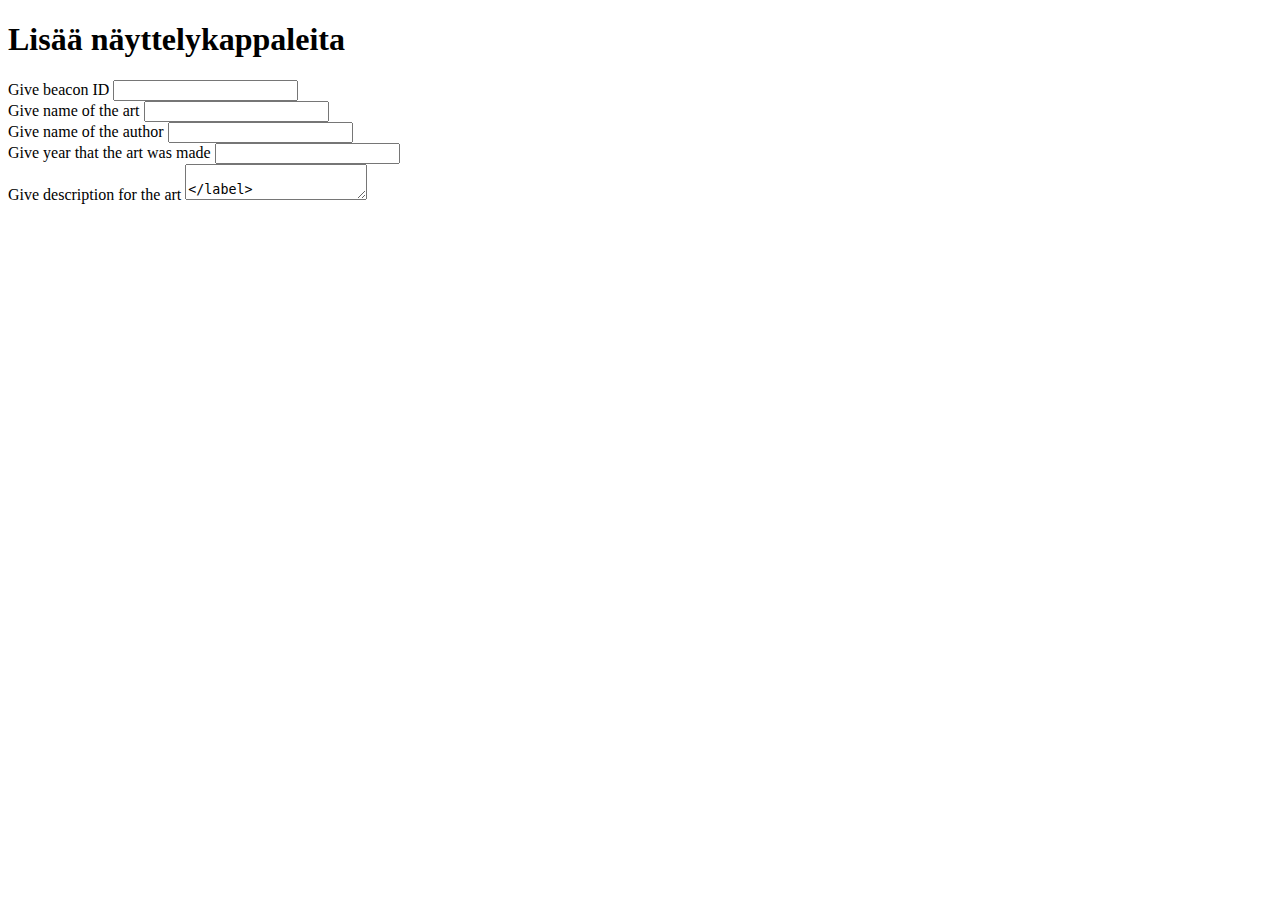
<file: website/views/AddBeaconData.html>
<!DOCTYPE html>
<!--
To change this license header, choose License Headers in Project Properties.
To change this template file, choose Tools | Templates
and open the template in the editor.
-->
<html>
    <head>
        <title>TODO supply a title</title>
        <meta charset="UTF-8">
        <meta name="viewport" content="width=device-width, initial-scale=1.0">
    </head>
    <body>
         <div ng-controller="BeaconCtrl">
        <h1>Lisää näyttelykappaleita</h1>
        	<form method="POST" style="padding-right: 40%">
			  <div class="row">
				<div class="large-12 columns">
				  <label>Give beacon ID
					<input type="text" placeholder="" ng-model="id_beacon" class="form-control" id="id_beacon"/>
				  </label>
				</div>
			  </div>

			  <div class="row">
				<div class="large-12 columns">
				  <label>Give name of the art
					<input type="text" placeholder="" ng-model="name" class="form-control" id="name" />
				  </label>
				</div>
			  </div>

			  <div class="row">
				<div class="large-12 columns">
				  <label>Give name of the author
					<input type="text" placeholder="" ng-model="author" class="form-control" id="author"/>
				  </label>
				</div>
			  </div>

			  <div class="row">
				<div class="large-12 columns">
				  <label>Give year that the art was made
					<input type="text" placeholder="" ng-model="year" class="form-control" id="year"/>
				  </label>
				</div>
			  </div>

			  <div class="row">
				<div class="large-12 columns">
				  <label>Give description for the art
					<textarea type="text" placeholder="" ng-model="description" class="form-control" id="description" />
				  </label>
				</div>
			  </div>
			<p style="display:none"><input ng-model="image_url" class="form-control" id="description" placeholder="Anna kuvan url"></input></p>
			<p style="display:none"><input ng-model="showroom" class="form-control" id="description" placeholder="Anna näyttelyhuone (A, B, 1, 2...)"></input></p>
			<input class="button"  href="#/EditBeaconData" type="Submit" ng-click="addNewBeacon()" value="Send"/>
			</div>
			     
			<!--
      		<p><input ng-model="id_beacon" class="form-control" id="id_beacon" placeholder="Anna Beaconin Id"></input></p>
      		<p><input ng-model="name" class="form-control" id="name" placeholder="Anna näyttelykappaleen nimi"></input></p>
			<p><input ng-model="author" class="form-control" id="author" placeholder="Anna tekijä"></input></p>
			<p><input ng-model="year" class="form-control" id="year" placeholder="Anna tekovuosi"></input></p>
			<p><input ng-model="description" class="form-control" id="description" placeholder="Anna kuvaus"></input></p>
      <p>Alla olevat hardcoded</p>
      <p><input ng-model="image_url" class="form-control" id="description" placeholder="Anna kuvan url"></input></p>
      <p><input ng-model="showroom" class="form-control" id="description" placeholder="Anna näyttelyhuone (A, B, 1, 2...)"></input></p>
			<input  href="#/EditBeaconData" type="Submit" ng-click="addNewBeacon()" value="Send"/>
      		<p>{{data}}</p>-->
      		</form>
    </body>
</html>
</file>
<file: website/css/style.css>
body {
	background-color: black;
	height: 100%;
	margin: 0
}

#sidebar{
	width:10%;
	height:95%;
	background-color:#333333;
	float:left;
}
#back {
  position: fixed; 
  top: -50%; 
  left: -50%; 
  width: 200%; 
  height: 200%;
}
#back img {
  position: absolute; 
  top: 0; 
  left: 0; 
  right: 0; 
  bottom: 0; 
  margin: auto; 
  min-width: 50%;
  min-height: 50%;
}
#title{
	color: white;
}

#img{
	height: 100%;
	width: 100%;
}

#content{
	height:auto;
	width:auto;
}

#view{
	width:100%;
	margin:0px;
	background-color: white;
	height:95%;
}
#hide{
	display:none;
}
@media only screen and (min-width: 850px) {
   #img {
	float: left;
	position: static; 
  top: 0; 
  left: 0; 
  right: 0; 
  bottom: 0; 
  margin: auto; 
  min-width: 100px;
  min-height: auto;
  max-width: 400px;
  max-height: auto;
    }
	
	#content{
		height: 600px;
		width: auto;
	}
	#accordionDiv{
		width:70%;
		margin: auto;
	}
	#view{
	background-color: white;
	width: 80%;
	height:95%;
	position: relative;
	float: center;
	padding-top: 3px;
	padding-right: 2%;
	padding-left: 2%;
	margin: auto;
	}
	#hide{
		display: table-cell;
	}
}
</file>
